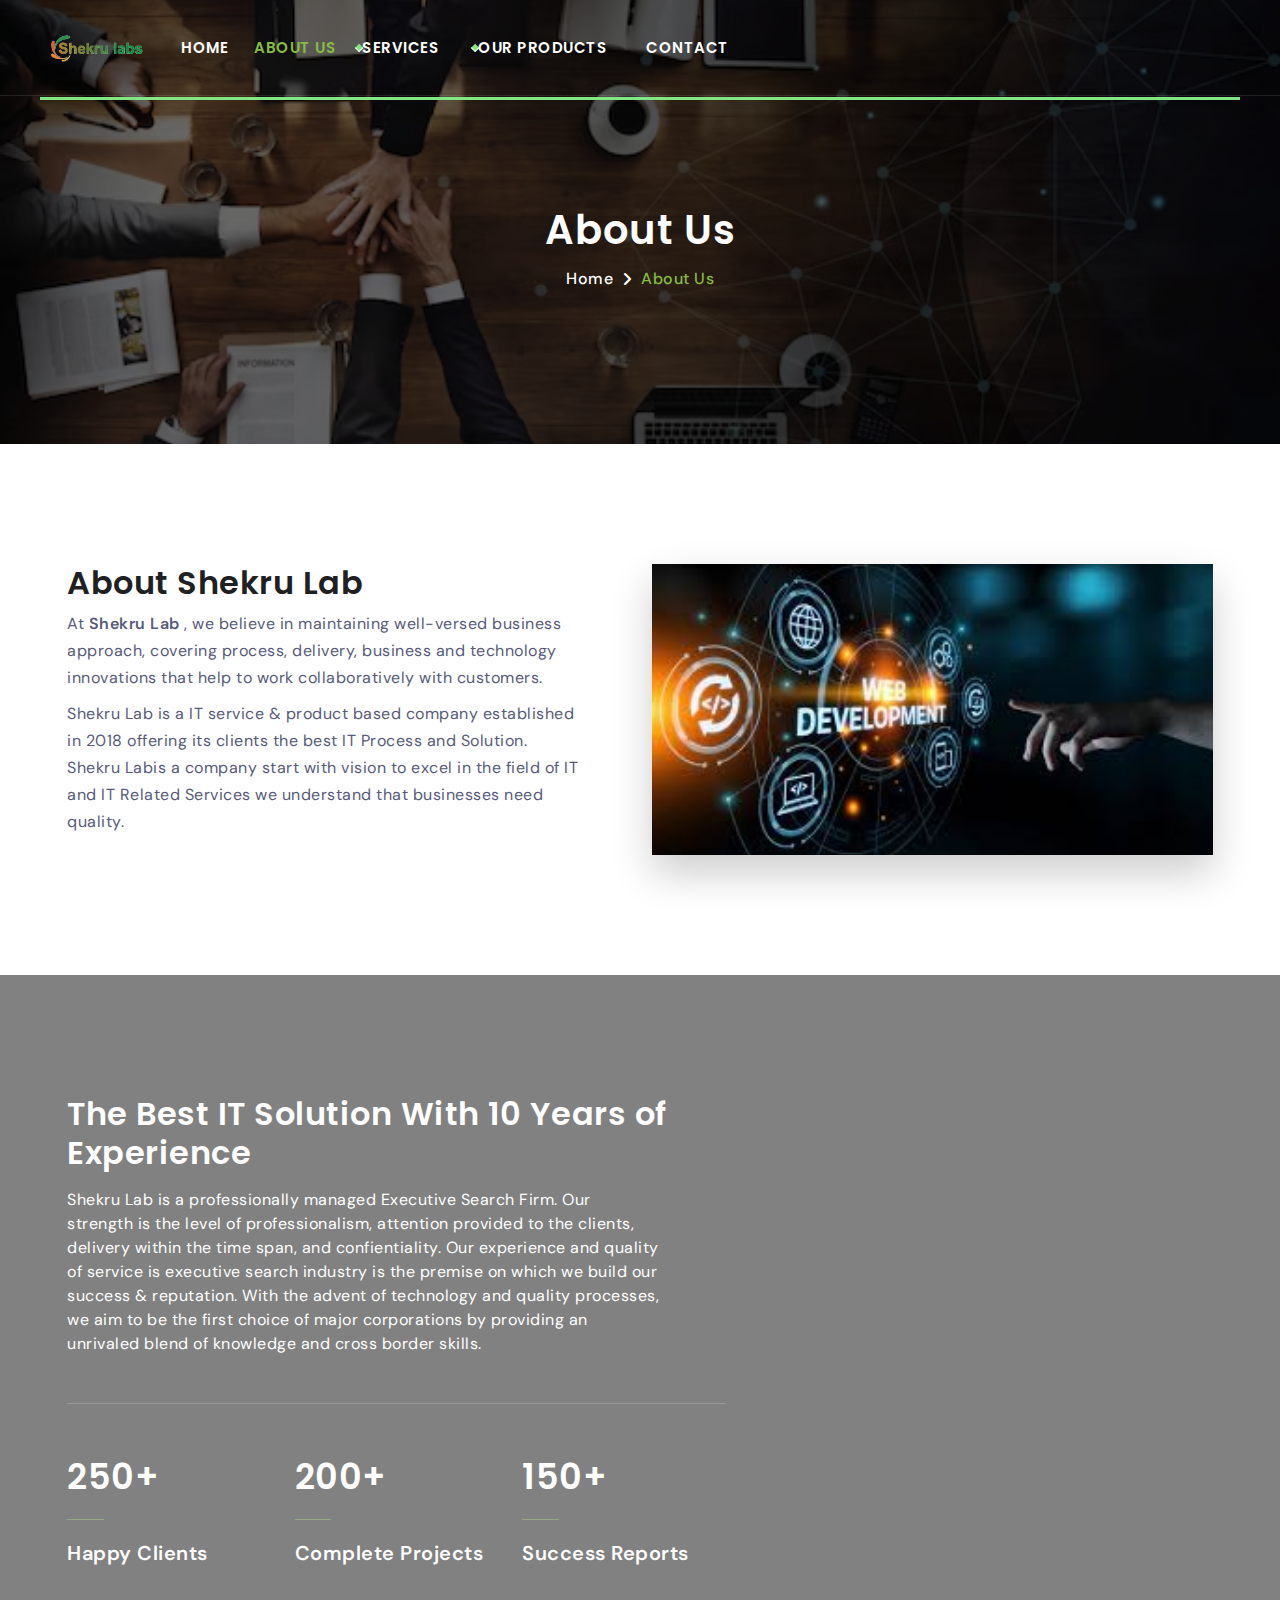
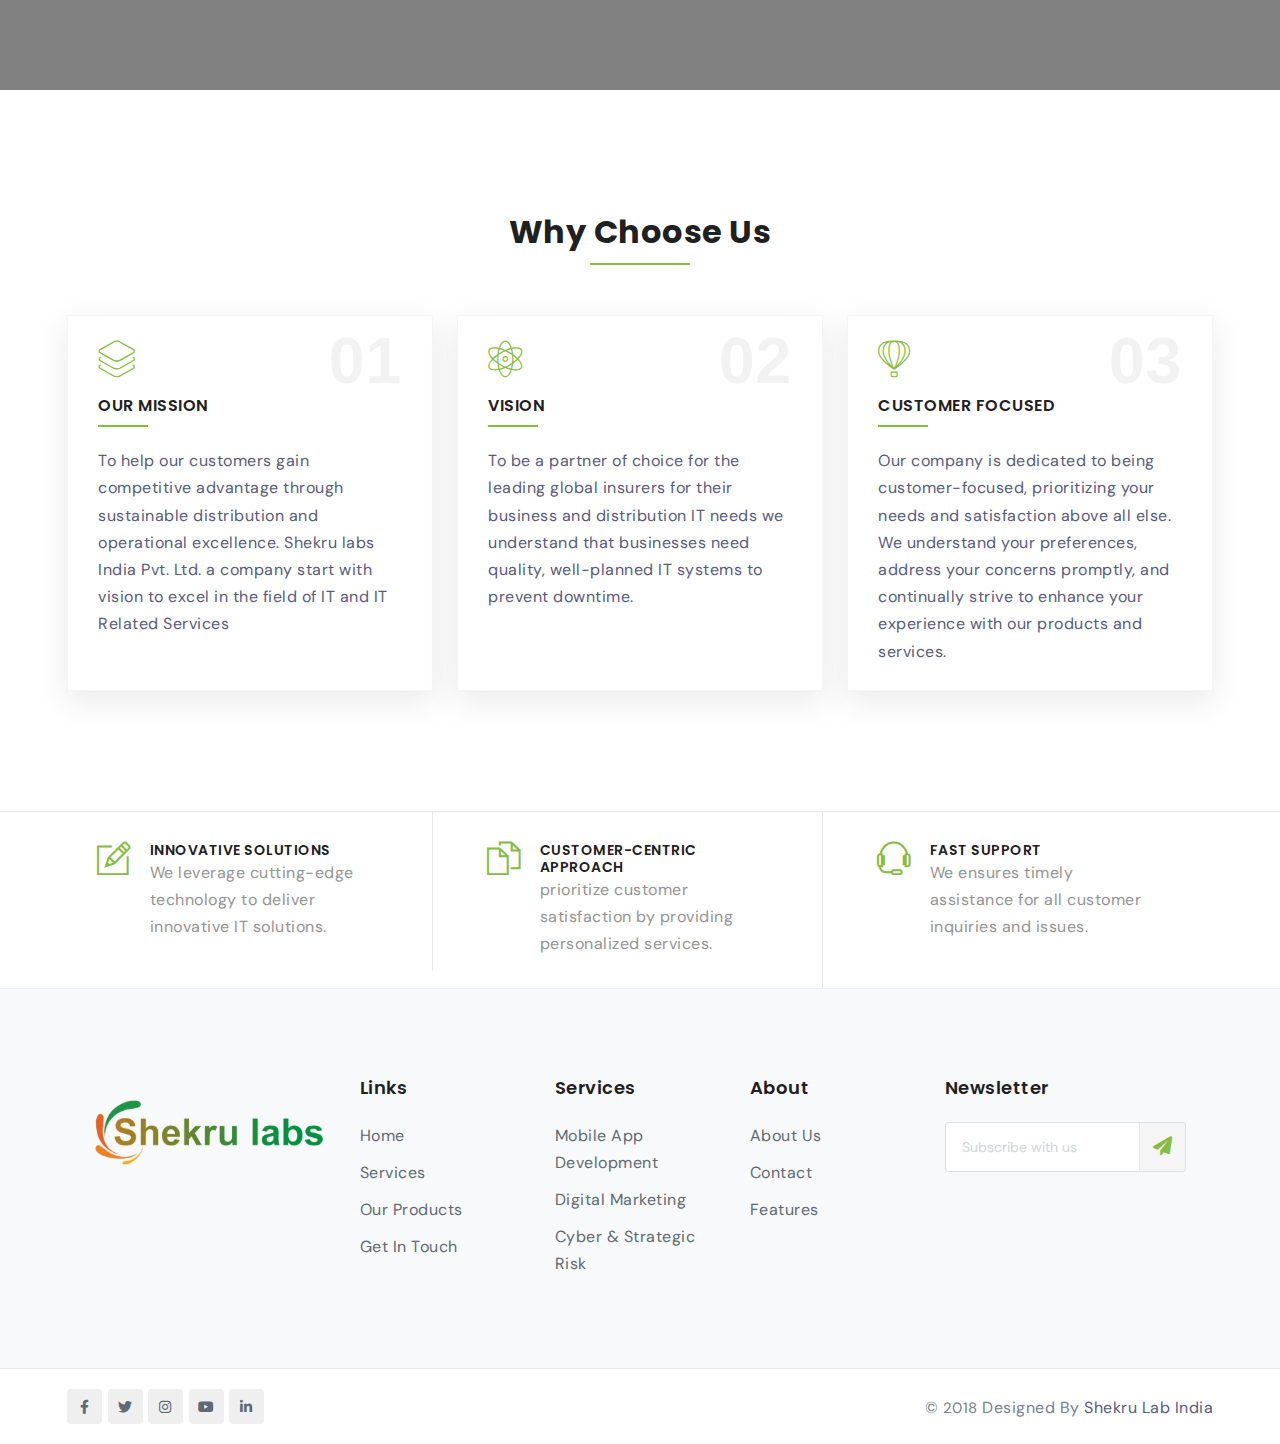
<file: about.html>
<!DOCTYPE html>
<html lang="en">

<head>

    <!-- metas -->
    <meta charset="utf-8">
    <meta http-equiv="X-UA-Compatible" content="IE=edge" />
    <meta name="viewport" content="width=device-width, initial-scale=1.0, maximum-scale=1.0, user-scalable=no">
    
    <!-- title  -->
    <title>About || Shekru Lab India Pvt ltd.</title>

    <!-- favicon -->
    <link rel="shortcut icon" href="img/logos/favicon.png">
    <link rel="apple-touch-icon" href="img/logos/apple-touch-icon-57x57.png">
    <link rel="apple-touch-icon" sizes="72x72" href="img/logos/apple-touch-icon-72x72.png">
    <link rel="apple-touch-icon" sizes="114x114" href="img/logos/apple-touch-icon-114x114.png">

    <!-- plugins -->
    <link rel="stylesheet" href="css/plugins.css">

    <!-- search css -->
    <link rel="stylesheet" href="search/search.css">

    <!-- quform css -->
    <link rel="stylesheet" href="quform/css/base.css">

    <!-- theme core css -->
    <link href="css/styles.css" rel="stylesheet">
    <style>

        .list a:hover{
   
    transition : .4s;
    text-decoration: none;
    transform: scale(1.1);

    
}
.list li a::after, .list .active::after{
    content: "";
    position: absolute;
    background: rgb(130, 230, 130);
    width: 100%;
    height: .2rem;
    left: 0;
    bottom: -5px;
    transform: scaleX(0);
    transform-origin: bottom ;
    transition: transform .2s;

}

.list li a:hover::after, .list .active::after{
      transform: scaleX(1);
      transform-origin: bottom ;
}
    </style>

</head>

<body>

    <!-- PAGE LOADING
    ================================================== -->
    <div id="preloader"></div>

    <!-- MAIN WRAPPER
    ================================================== -->
    <div class="main-wrapper">

        <!-- HEADER
        ================================================== -->
        <header class="header-style1 menu_area-light">

            <div class="navbar-default border-bottom border-color-light-white">

                <!-- start top search -->
                
                <!-- end top search -->
                <div class="container-fluid px-lg-1-6 px-xl-2-5 px-xxl-2-9">
                    <div class="row align-items-center">
                        <div class="col-12">
                            <div class="menu_area alt-font">
                                <nav class="navbar navbar-expand-lg navbar-light p-0">

                                    <div class="navbar-header navbar-header-custom">
                                        <!-- start logo -->
                                        <a href="crizal.websitelayout.net/index.html" class="navbar-brand h-default"><img id="logo" src="img/logos/logo.png" alt="logo"></a>
                                        <!-- end logo -->
                                    </div>

                                    <div class="navbar-toggler"></div>

                                    <!-- menu area -->
                                    <ul class="navbar-nav list" id="nav" style="display: none;">
                                        <li><a href="/crizal.websitelayout.net/index.html">Home</a>
                                               
                                        </li>
                                        <li><a href="about.html">About Us</a>
                                        
                                        </li>
                                        <li class="nodecore"><a href="/services.html">Services</a>
                                            <ul >
                                                <li><a href="#mobile">Mobile App Development</a>
                                                   
                                                </li>
                                                <li><a href="#webApp">Web Application Development</a>
                                                    
                                                </li>
                                                <li><a href="#!">Dynamic Website Development</a>
                                                   
                                                </li>
                                                <li><a href="#ecom">E-Comm Solution</a>
                                                    
                                                </li>
                                                <li><a href="#!">Digital Marketing Solutions</a>
                                                    
                                                </li>
                                                <li><a href="#!">Cyber & Strategic Risk</a>
                                                   
                                                </li>
                                                <li><a href="#!">Cloud Service</a>
                                                    
                                               
                                                
                                            </ul>
                                        </li>
                                        <li><a href="services.html">Our Products</a>
                                            <ul>
                                                <li><a href="#products">School ERP </a></li>
                                                <li><a href="#products">HR Management System</a></li>
                                                <li><a href="#products">E-Comm Application </a></li>
                                            </ul>
                                            
                                        </li>
                                        <li><a href="#contact">Contact</a>
                                            
                                        </li>
                                        
                                    <!-- end menu area -->

                                    <!-- start attribute navigation -->
                                    
                                    <!-- end attribute navigation -->

                                </nav>
                            </div>
                        </div>
                    </div>
                </div>
            </div>

        </header>

        <!-- PAGE TITLE
        ================================================== -->
        <section class="page-title-section2 bg-img cover-background top-position1" data-overlay-dark="6" data-background="img/bg/bg15.jpg">
            <div class="container">

                <div class="row">
                    <div class="col-md-12">
                        <h1>About Us</h1>
                    </div>
                    <div class="col-md-12">
                        <ul class="ps-0">
                            <li><a href="/crizal.websitelayout.net/index.html">Home</a></li>
                            <li><a href="about.html">About Us</a></li>
                        </ul>
                    </div>
                </div>

            </div>
        </section>

        <!-- ABOUT
        ================================================== -->
        <section>
            <div class="container">
                <div class="row">
                    <div class="col-lg-6">
                        <div class="pe-lg-5">

                            <h2 class="font-weight-600">About Shekru Lab</h2>

                            <p class="mb-2">At<span class="font-weight-600"> Shekru Lab</span>
                                , we believe in maintaining well-versed business approach, covering process, delivery, 
                                business and technology innovations that help to work collaboratively with customers. 
                                <p>Shekru Lab is a IT service & product based company established in 2018 offering its clients the best IT Process and Solution. 
                                    Shekru Labis a company start with vision to excel in the field of IT and IT Related Services we understand that businesses need quality.</p>
                        </div>
                    </div>
                    <div class="col-lg-6 d-none d-lg-block">
                        <div class="bg-img cover-background box-shadow-primary h-100" data-overlay-dark="0" data-background="img/content/about-04.jpg">
                        </div>
                    </div>

                </div>
            </div>
        </section>

        <!-- COUNTER
        ================================================== -->
        <section class="parallax" data-overlay-dark="7" data-background="img/bg/bg12.jpg" style="opacity: 0.7;">
            <div class="container">
                <div class="row align-items-center">

                   

                    <div class="col-md-7">

                        <h2 class="text-white font-weight-600 mb-3">The Best IT Solution With 10 Years of Experience</h3>

                        <p class="display-29 text-white lh-base w-90 m-0">Shekru Lab is a professionally managed Executive Search Firm. Our strength is the level of professionalism, attention provided to the clients,
                             delivery within the time span, and confientiality. Our experience and quality of service is executive search industry is the premise on which we build our success & reputation. With the advent of technology and quality processes, 
                            we aim to be the first choice of major corporations by providing an unrivaled blend of knowledge and cross border skills.</p>
                        <div class="separator-line-horrizontal-full bg-white opacity2 my-1-6 my-sm-1-9 my-md-2-9"></div>

                        <div class="row">
                            <div class="col-4">
                                <div class="counter-box text-center text-md-start">

                                    <h4 class="countup text-white d-block">250</h4>
                                    <div class="separator-line-horrizontal-medium-light3 bg-primary my-2 my-lg-3 opacity5 mx-auto mx-md-0"></div>
                                    <p class="lead font-weight-600 text-white m-0">Happy Clients</p>
                                </div>
                            </div>
                            <div class="col-4">
                                <div class="counter-box text-center text-md-start">
                                    <h4 class="countup text-white d-block">200</h4>
                                    <div class="separator-line-horrizontal-medium-light3 bg-primary my-2 my-lg-3 opacity5 mx-auto mx-md-0"></div>
                                    <p class="lead font-weight-600 text-white m-0">Complete Projects</p>
                                </div>
                            </div>
                            <div class="col-4">
                                <div class="counter-box text-center text-md-start">
                                    <h4 class="countup text-white d-block">150</h4>
                                    <div class="separator-line-horrizontal-medium-light3 bg-primary my-2 my-lg-3 opacity5 mx-auto mx-md-0"></div>
                                    <p class="lead font-weight-600 text-white m-0">Success Reports</p>
                                </div>
                            </div>

                        </div>
                    </div>

                </div>
            </div>
        </section>

        <!-- WHAT WE DO
        ================================================== -->
        <section>
            <div class="container">
                <div class="section-heading">
                    <h2>Why Choose Us</h2>
                </div>
                <div class="row feature-boxes-container mt-n1-9">

                    <div class="col-md-6 col-lg-4 mt-1-9 feature-box-04">
                        <div class="feature-box-inner h-100">
                            <i class="icon-layers display-16"></i>
                            <h4 class="h6 mt-2 text-uppercase font-weight-600">Our Mission</h4>
                            <div class="sepratar"></div>
                            <p>To help our customers gain competitive advantage through sustainable distribution and operational excellence.
                                Shekru labs India Pvt. Ltd. a company start with vision to excel in the field of IT and IT Related Services</p>
                        </div>
                    </div>

                    <div class="col-md-6 col-lg-4 mt-1-9 feature-box-04">
                        <div class="feature-box-inner h-100">
                            <i class="icon-genius display-16"></i>
                            <h4 class="h6 mt-2 text-uppercase font-weight-600">Vision</h4>
                            <div class="sepratar"></div>
                            <p> To be a partner of choice for the leading global insurers for their business
                                 and distribution IT needs we understand that businesses need quality, well-planned IT systems to prevent downtime.</p>
                        </div>

                    </div>

                    <div class="col-md-6 col-lg-4 mt-1-9 feature-box-04">
                        <div class="feature-box-inner h-100">
                            <i class="icon-hotairballoon display-16"></i>
                            <h4 class="h6 mt-2 text-uppercase font-weight-600">Customer Focused</h4>
                            <div class="sepratar"></div>
                            <p>Our company is dedicated to being customer-focused, prioritizing your needs and satisfaction above all else. We understand your preferences,
                                 address your concerns promptly, and continually strive to enhance your experience with our products and services.</p>
                        </div>
                    </div>

                </div>

            </div>
        </section>

        <!-- TEAM
        ================================================== -->
       

        <!-- FOOTER
        ================================================== -->
        <footer class="footer-style10">


            <div class="footer-top-bar d-none d-lg-block">
                <div class="container">
                    <div class="row">
                        <div class="col-lg-4">
                            <div class="py-1-6 p-lg-1-9 border-lg-end border-color-light-black borders-bottom border-lg-bottom-0">
                                <span class="d-inline-block display-18 lh-1 text-primary align-top w-40px"><i class="ti-pencil-alt align-top"></i></span>
                                <div class="d-inline-block align-top ps-2 w-75">
                                    <h5 class="m-0 text-uppercase small">INNOVATIVE SOLUTIONS</h5>
                                    <p class="m-0">We leverage cutting-edge technology to deliver innovative IT solutions.</p>
                                </div>
                            </div>
                        </div>
                        <div class="col-lg-4">
                            <div class="py-1-6 p-lg-1-9 border-lg-end border-color-light-black borders-bottom border-lg-bottom-0">
                                <span class="d-inline-block display-18 lh-1 text-primary align-top w-40px"><i class="ti-files align-top"></i></span>
                                <div class="d-inline-block align-top ps-2 w-75">
                                    <h5 class="m-0 text-uppercase small">CUSTOMER-CENTRIC APPROACH</h5>
                                    <p class="m-0">prioritize customer satisfaction by providing personalized services.</p>
                                </div>
                            </div>
                        </div>
                        <div class="col-lg-4">
                            <div class="py-1-6 p-lg-1-9">
                                <span class="d-inline-block display-18 lh-1 text-primary align-top w-40px"><i class="ti-headphone-alt align-top"></i></span>
                                <div class="d-inline-block align-top ps-2 w-75">
                                    <h5 class="m-0 text-uppercase small">FAST SUPPORT</h5>
                                    <p class="m-0">We ensures timely assistance for all customer inquiries and issues.</p>
                                </div>
                            </div>
                        </div>
                    </div>
                </div>
            </div>

            <div class="container">
                <div class="row mt-n1-9">

                    <div class="col-lg-3 mt-1-9">
                        <img src="/img/logos/logo copy 2.png" alt="...">
                    </div>
                    <div class="col-sm-6 col-lg-2 mt-1-9">
                        <h3>Links</h3>
                        <ul class="list-unstyled">
                            <li><a href="/crizal.websitelayout.net/index.html">Home</a></li>
                            <li><a href="services.html">Services</a></li>
                            <li><a href="services.html">Our Products</a></li>
                            <li><a href="contact-2.html">Get In Touch</a></li>
                            
                        </ul>
                    </div>
                    <div class="col-sm-6 col-lg-2 mt-1-9">
                        <h3>Services</h3>
                        <ul class="list-unstyled">
                            <li><a href="services.html">Mobile App Development</a> </li>
                            <li><a href="services.html">Digital Marketing</a> </li>
                            <li><a href="services.html">Cyber & Strategic Risk</a> </li>
                        </ul>
                    </div>
                    <div class="col-sm-6 col-lg-2 mt-1-9">
                        <h3>About</h3>
                        <ul class="list-unstyled">
                            <li><a href="about.html">About Us</a> </li>
                            <li><a href="contact-2.html">Contact</a> </li>
                            <li><a href="services.html">Features</a> </li>
                        </ul>
                    </div>
                    <div class="col-sm-6 col-lg-3 mt-1-9">
                        <h3>Newsletter</h3>
                        <form class="quform newsletter-form w-sm-90 mx-auto mx-lg-0" action="#" method="post" enctype="multipart/form-data" onclick="">

                            <div class="quform-elements">

                                <div class="row">

                                    <!-- Begin Text input element -->
                                    <div class="col-md-12">
                                        <div class="quform-element">
                                            <div class="quform-input">
                                                <input class="form-control" id="email_address" type="text" name="email_address" placeholder="Subscribe with us" />
                                            </div>
                                        </div>
                                    </div>
                                    <!-- End Text input element -->

                                    <!-- Begin Submit button -->
                                    <div class="col-md-12">
                                        <div class="quform-submit-inner">
                                            <button class="btn btn-white text-primary m-0" type="submit"><i class="fas fa-paper-plane"></i></button>
                                        </div>
                                        <div class="quform-loading-wrap"><span class="quform-loading"></span></div>
                                    </div>
                                    <!-- End Submit button -->

                                </div>

                            </div>

                        </form>
                    </div>

                </div>

            </div>

            <div class="footer-bar">
                <div class="container">
                    <div class="row">
                        <div class="col-md-6 text-md-start text-center mb-2 mb-md-0">
                            <div class="social-icons">
                                <ul class="ps-0">
                                    <li><a href="#!"><i class="fab fa-facebook-f"></i></a></li>
                                    <li><a href="#!"><i class="fab fa-twitter"></i></a></li>
                                    <li><a href="#!"><i class="fab fa-instagram"></i></a></li>
                                    <li><a href="#!"><i class="fab fa-youtube"></i></a></li>
                                    <li><a href="#!"><i class="fab fa-linkedin-in"></i></a></li>
                                </ul>
                            </div>
                        </div>
                        <div class="col-md-6 text-md-end text-center">
                            <p>&copy;
                                <span>2018</span> Designed By <a href="/crizal.websitelayout.net/index.html" target="_blank">Shekru Lab India</a></p>
                        </div>
                    </div>
                </div>
            </div>

        </footer>

    </div>

    
   
    <!-- SCROLL TO TOP 
    ================================================== -->
    <a href="#!" class="scroll-to-top"><i class="fas fa-angle-up" aria-hidden="true"></i></a>

    <!-- all js include start -->

    <!-- jQuery -->
    <script src="js/jquery.min.js"></script>

    <!-- popper js -->
    <script src="js/popper.min.js"></script>

    <!-- bootstrap -->
    <script src="js/bootstrap.min.js"></script>

    <!-- core.min.js -->
    <script src="js/core.min.js"></script>

    <!-- search -->
    <script src="search/search.js"></script>

    <!-- custom scripts -->
    <script src="js/main.js"></script>

    <!-- form plugins js -->
    <script src="quform/js/plugins.js"></script>

    <!-- form scripts js -->
    <script src="quform/js/scripts.js"></script>

    <!-- all js include end -->

</body>

</html>
</file>
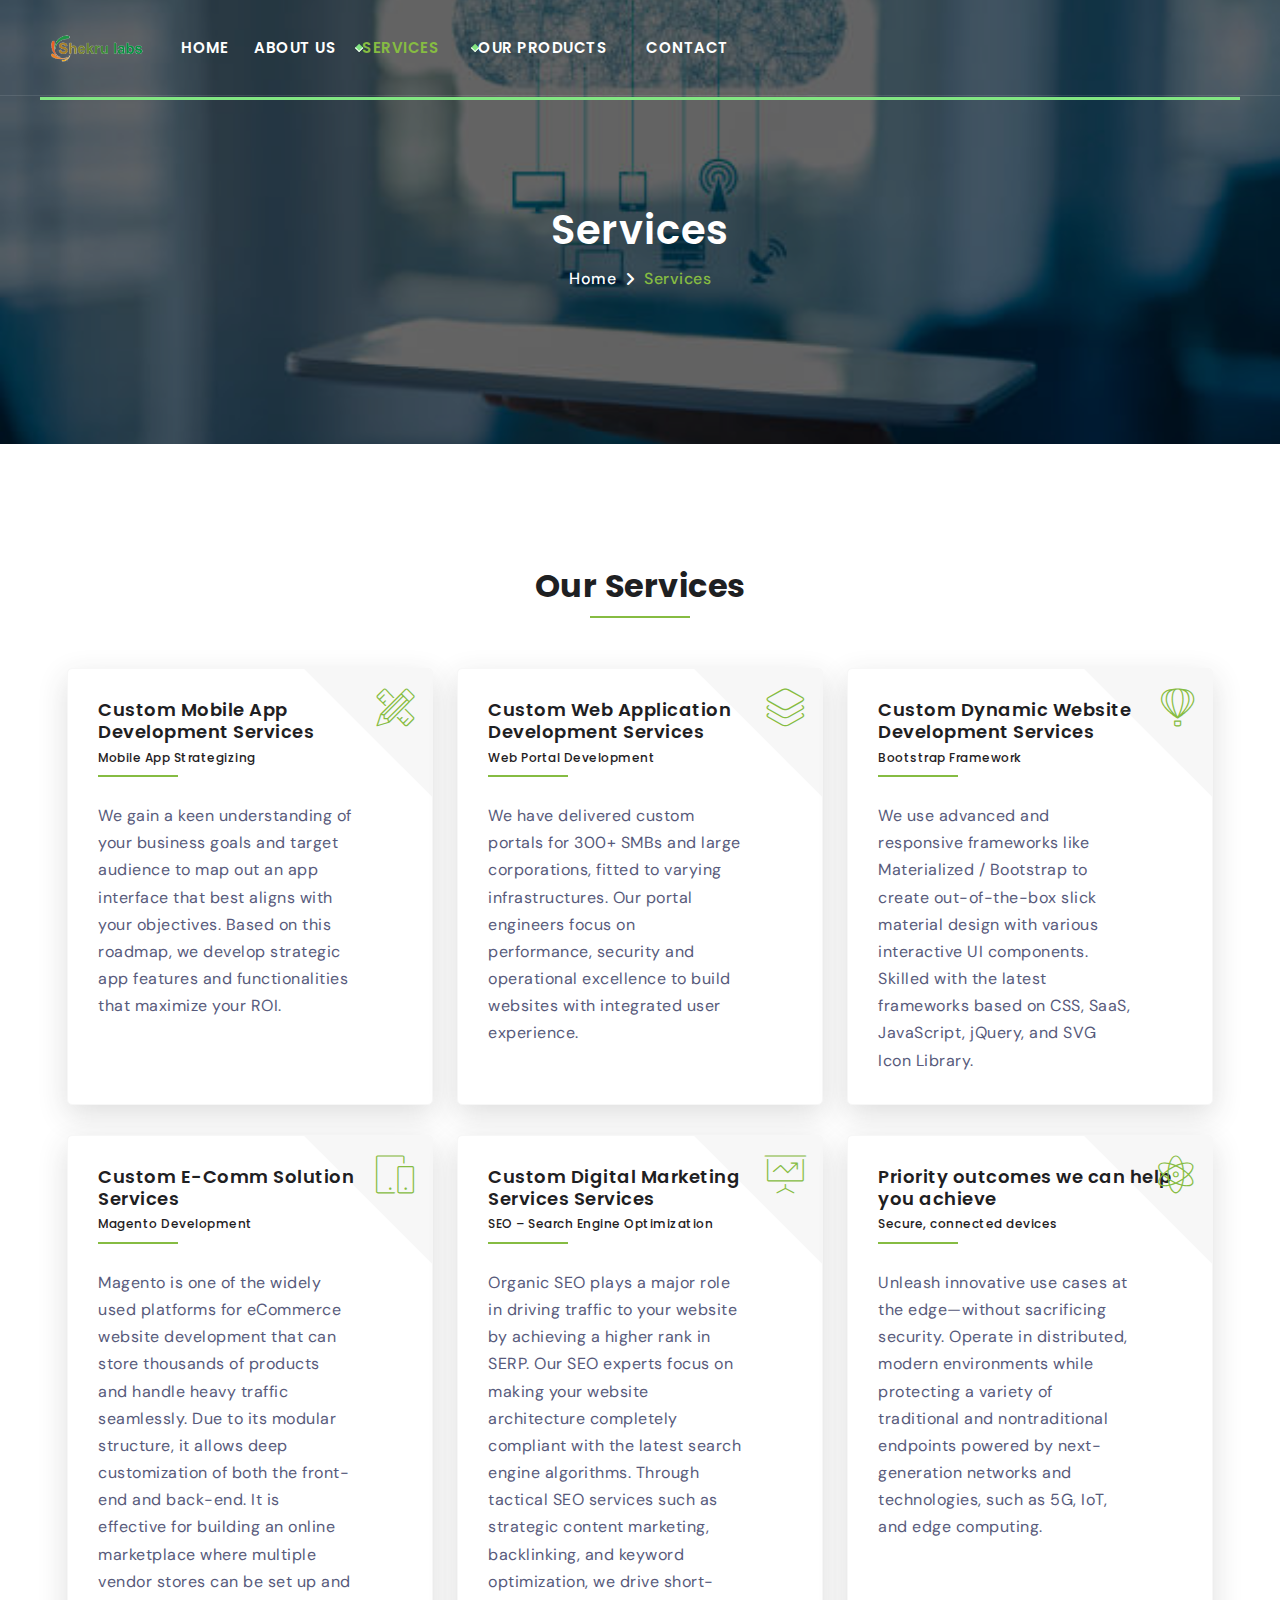
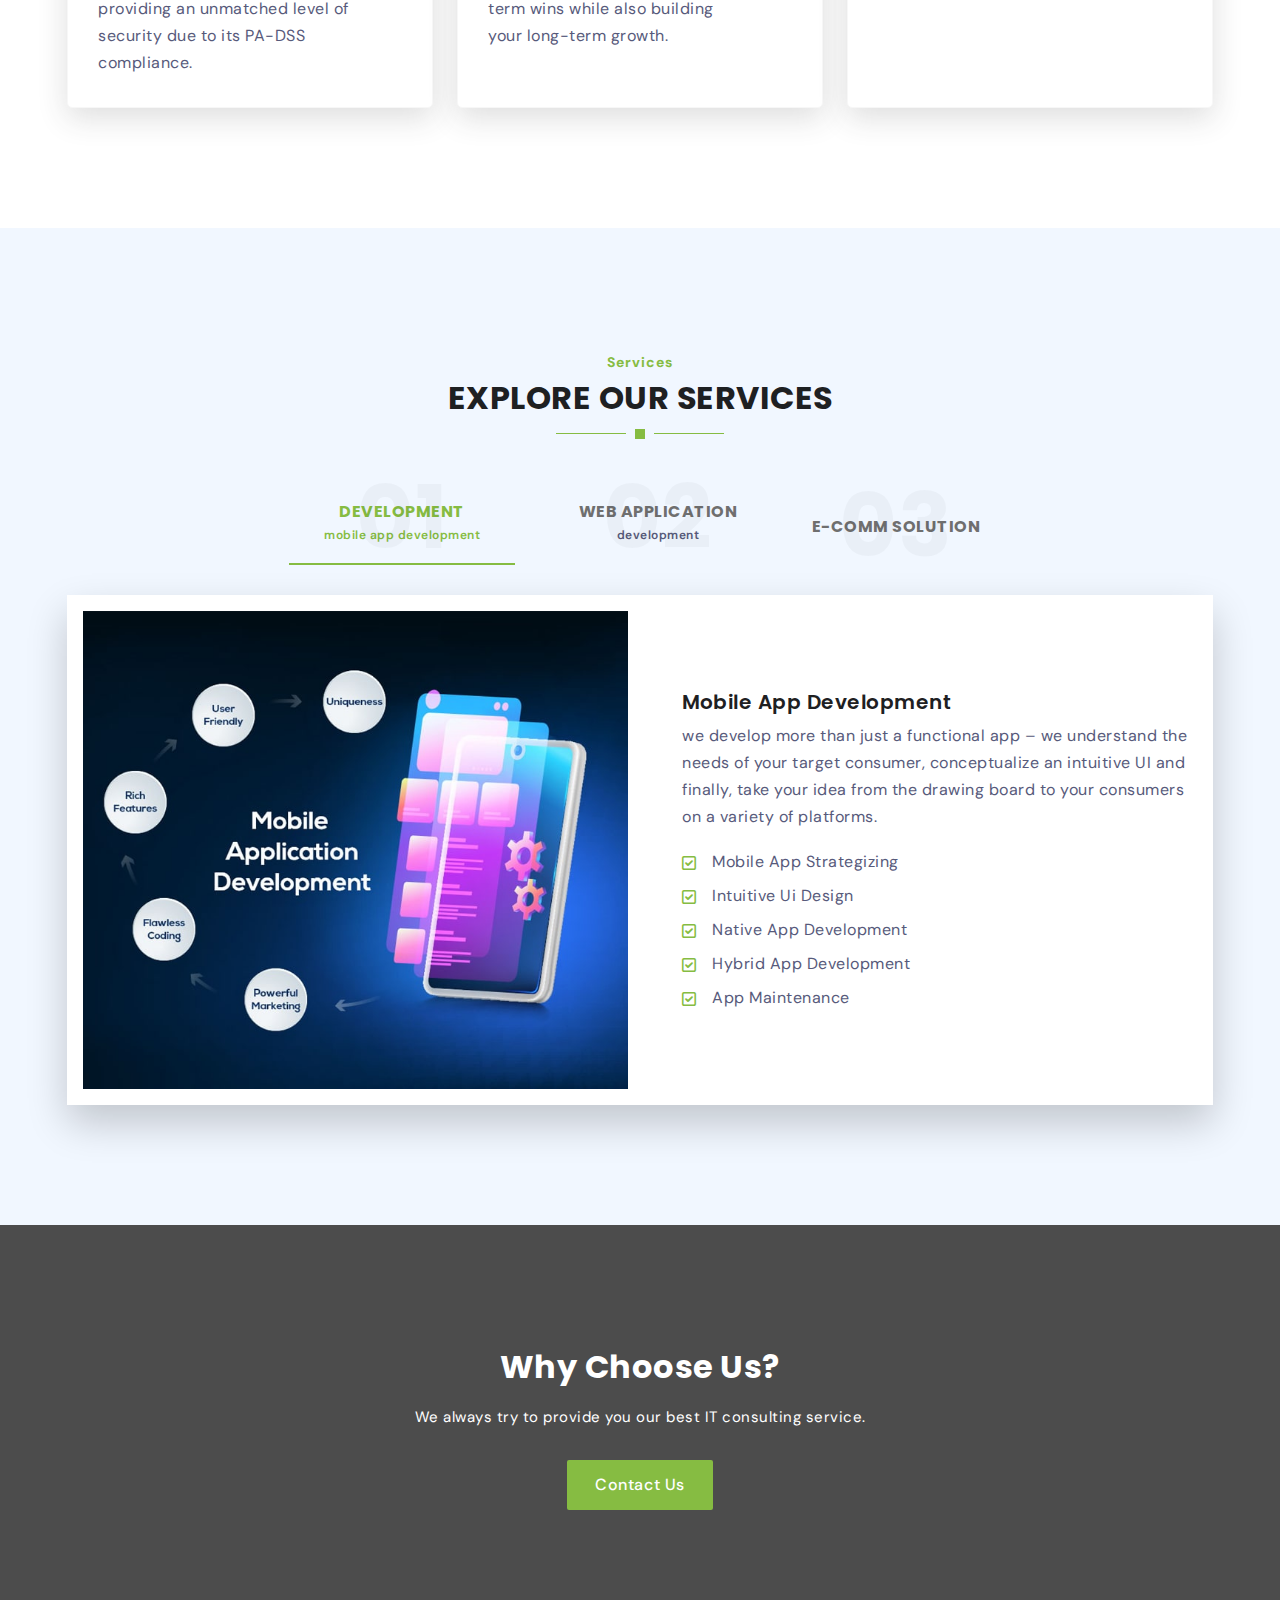
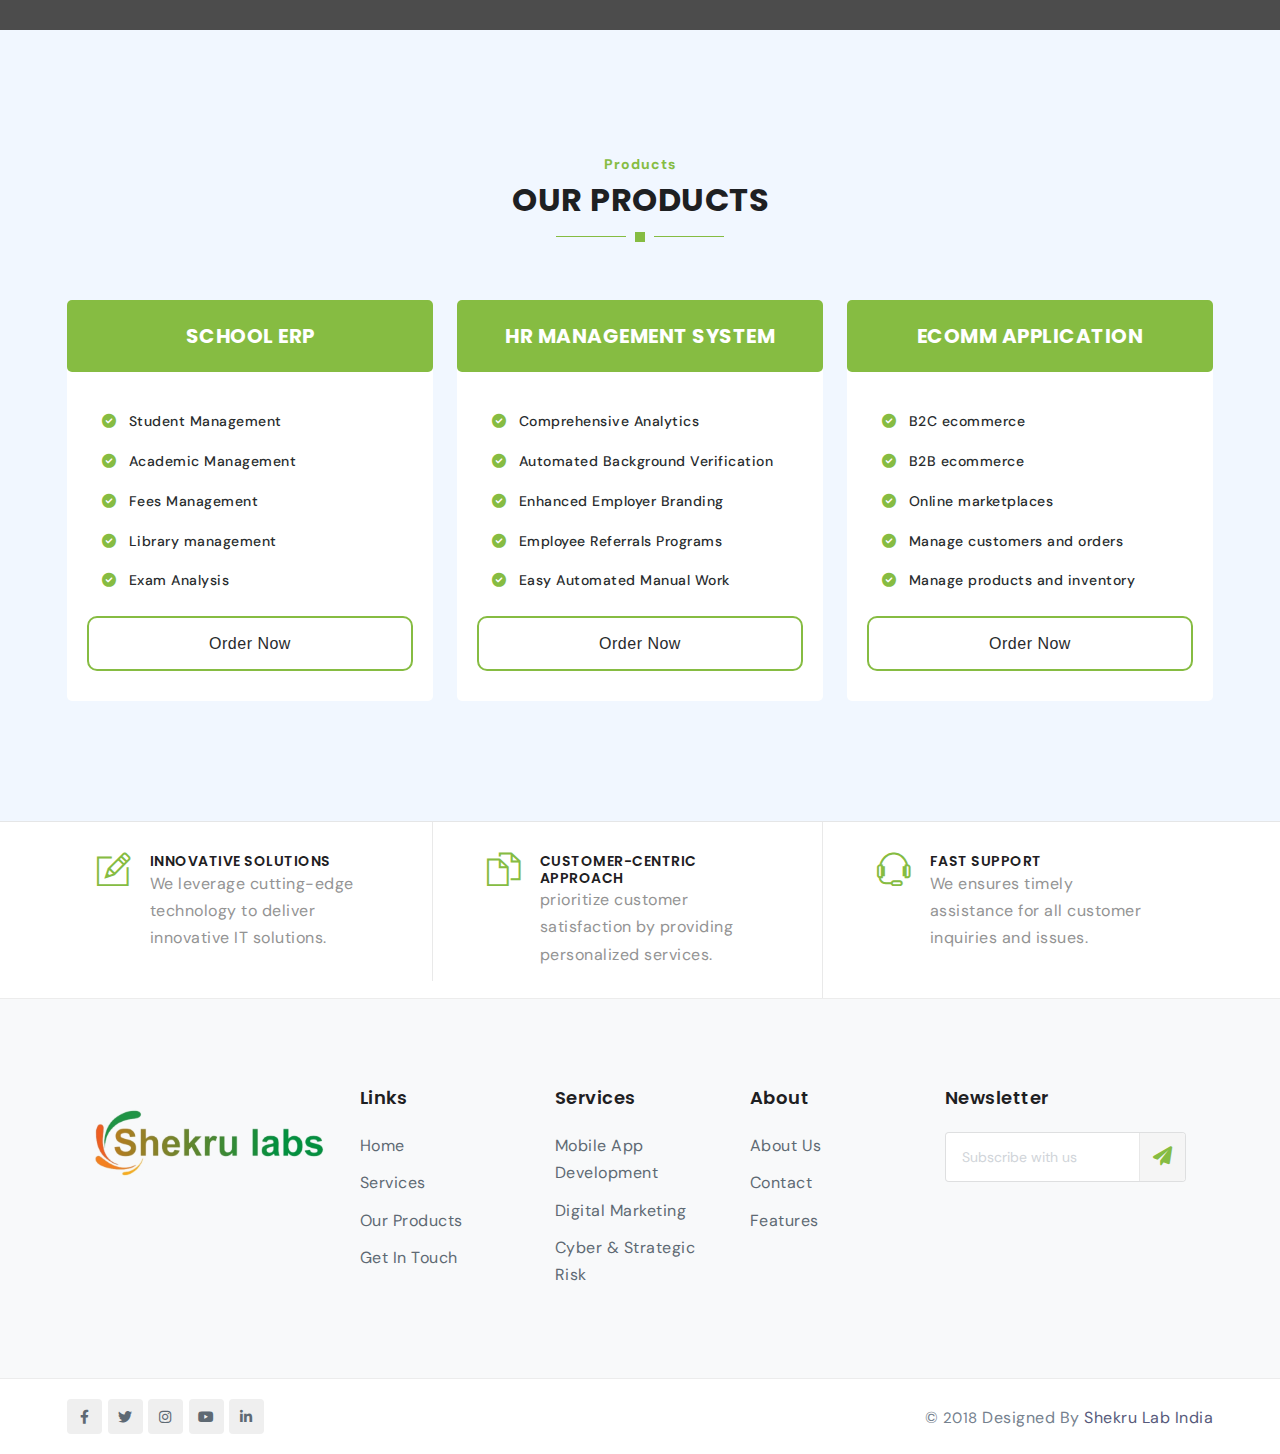
<file: services.html>
<!DOCTYPE html>
<html lang="en">

<head>

    <!-- metas -->
    <meta charset="utf-8">
    <meta name="author" content="Chitrakoot Web" />
    <meta http-equiv="X-UA-Compatible" content="IE=edge" />
    <meta name="viewport" content="width=device-width, initial-scale=1.0, maximum-scale=1.0, user-scalable=no">
    <meta name="keywords" content="Multipurpose Responsive Template + Admin" />
    <meta name="description" content="Crizal - Multipurpose Responsive Template + Admin" />

    <!-- title  -->
    <title>Services || Shekru Lab India Pvt ltd</title>

    <!-- favicon -->
    <link rel="shortcut icon" href="img/logos/favicon.png">
    <link rel="apple-touch-icon" href="img/logos/apple-touch-icon-57x57.png">
    <link rel="apple-touch-icon" sizes="72x72" href="img/logos/apple-touch-icon-72x72.png">
    <link rel="apple-touch-icon" sizes="114x114" href="img/logos/apple-touch-icon-114x114.png">

    <!-- plugins -->
    <link rel="stylesheet" href="css/plugins.css">

    <!-- search css -->
    <link rel="stylesheet" href="search/search.css">

    <!-- quform css -->
    <link rel="stylesheet" href="quform/css/base.css">

    <!-- theme core css -->
    <link href="css/styles.css" rel="stylesheet">
    <style>

        .list a:hover{
    
    transition : .4s;
    text-decoration: none;
    transform: scale(1.1);

    
}
.list li a::after, .list .active::after{
    content: "";
    position: absolute;
    background: rgb(130, 230, 130);
    width: 100%;
    height: .2rem;
    left: 0;
    bottom: -5px;
    transform: scaleX(0);
    transform-origin: bottom ;
    transition: transform .2s;

}

.list li a:hover::after, .list .active::after{
      transform: scaleX(1);
      transform-origin: bottom ;
}
    </style>

</head>

<body>

    <!-- PAGE LOADING
    ================================================== -->
    <div id="preloader"></div>

    <!-- MAIN WRAPPER
    ================================================== -->
    <div class="main-wrapper">

        <!-- HEADER
        ================================================== -->
        <header class="header-style1 menu_area-light">

            <div class="navbar-default border-bottom border-color-light-white">

                <!-- start top search -->
                <div class="top-search bg-primary">
                    <div class="container-fluid px-lg-1-6 px-xl-2-5 px-xxl-2-9">
                        <form class="search-form" action="search.html" method="GET" accept-charset="utf-8">
                            <div class="input-group">
                                <span class="input-group-addon cursor-pointer">
                                    <button class="search-form_submit fas fa-search text-white" type="submit"></button>
                                </span>
                                <input type="text" class="search-form_input form-control" name="s" autocomplete="off" placeholder="Type & hit enter...">
                                <span class="input-group-addon close-search mt-1"><i class="fas fa-times"></i></span>
                            </div>
                        </form>
                    </div>
                </div>
                <!-- end top search -->
                <div class="container-fluid px-lg-1-6 px-xl-2-5 px-xxl-2-9">
                    <div class="row align-items-center">
                        <div class="col-12">
                            <div class="menu_area alt-font">
                                <nav class="navbar navbar-expand-lg navbar-light p-0">

                                    <div class="navbar-header navbar-header-custom">
                                        <!-- start logo -->
                                        <a href="/crizal.websitelayout.net/index.html" class="navbar-brand h-default"><img id="logo" src="img/logos/logo-inner.png" alt="logo"></a>
                                        <!-- end logo -->
                                    </div>

                                    <div class="navbar-toggler"></div>

                                    <!-- menu area -->
                                    <ul class="navbar-nav list" id="nav" style="display: none;">
                                        <li><a href="/crizal.websitelayout.net/index.html">Home</a>
                                               
                                        </li>
                                        <li><a href="about.html">About Us</a>
                                        
                                        </li>
                                        <li class="nodecore"><a href="services.html">Services</a>
                                            <ul >
                                                <li><a href="#mobile">Mobile App Development</a>
                                                   
                                                </li>
                                                <li><a href="#webApp">Web Application Development</a>
                                                    
                                                </li>
                                                <li><a href="#!">Dynamic Website Development</a>
                                                   
                                                </li>
                                                <li><a href="#ecom">E-Comm Solution</a>
                                                    
                                                </li>
                                                <li><a href="#!">Digital Marketing Solutions</a>
                                                    
                                                </li>
                                                <li><a href="#!">Cyber & Strategic Risk</a>
                                                   
                                                </li>
                                                <li><a href="#!">Cloud Service</a>
                                                    
                                               
                                                
                                            </ul>
                                        </li>
                                        <li><a href="#products">Our Products</a>
                                            <ul>
                                                <li><a href="#products">School ERP </a></li>
                                                <li><a href="#products">HR Management System</a></li>
                                                <li><a href="#products">E-Comm Application </a></li>
                                            </ul>
                                            
                                        </li>
                                        <li><a href="contact-2.html">Contact</a>
                                            
                                        </li>
                  
                                    <!-- end menu area -->

                                    <!-- start attribute navigation -->
                                    
                                    <!-- end attribute navigation -->

                                </nav>
                            </div>
                        </div>
                    </div>
                </div>
            </div>

        </header>

        <!-- PAGE TITLE
        ================================================== -->
        <section class="page-title-section2 bg-img cover-background top-position1" data-overlay-dark="6" data-background="services.png">
            <div class="container">

                <div class="row">
                    <div class="col-md-12">
                        <h1>Services</h1>
                    </div>
                    <div class="col-md-12">
                        <ul class="ps-0">
                            <li><a href="/crizal.websitelayout.net/index.html">Home</a></li>
                            <li><a href="services.html">Services</a></li>
                        </ul>
                    </div>
                </div>

            </div>
        </section>

        <!-- SERVICES
        ================================================== -->
        <section>
            <div class="container">

                <div class="section-heading">
                    <h2>Our Services</h2>
                </div>

                <div class="row mt-n1-9">
                    <div class="col-md-6 col-lg-4 mt-1-9">
                        <div class="service-block4 h-100">
                            <div class="service-icon">
                                <i class="icon-tools"></i>
                            </div>
                            <div class="service-desc">
                                <h4>Custom Mobile App Development Services</h4>
                                <h5>Mobile App Strategizing</h5>
                                <p>We gain a keen understanding of your business goals and target audience to map out an app interface that best aligns with your objectives. Based on this roadmap, we develop strategic app features and functionalities that maximize your ROI.</p>
                            </div>

                        </div>
                    </div>
                    <div class="col-md-6 col-lg-4 mt-1-9">
                        <div class="service-block4 h-100">
                            <div class="service-icon">
                                <i class="icon-layers"></i>
                            </div>
                            <div class="service-desc">
                                <h4>Custom Web Application Development Services</h4>
                                <h5>Web Portal Development</h5>
                                <p>We have delivered custom portals for 300+ SMBs and large corporations, fitted to varying infrastructures. Our portal engineers focus on performance, security and operational excellence to build websites with integrated user experience.</p>
                            </div>

                        </div>
                    </div>
                    <div class="col-md-6 col-lg-4 mt-1-9">
                        <div class="service-block4 h-100">
                            <div class="service-icon">
                                <i class="icon-hotairballoon"></i>
                            </div>
                            <div class="service-desc">
                                <h4>Custom Dynamic Website Development Services</h4>
                                <h5>Bootstrap Framework</h5>
                                <p>We use advanced and responsive frameworks like Materialized / Bootstrap to create out-of-the-box slick material design with various interactive UI components. Skilled with the latest frameworks based on CSS, SaaS, JavaScript, jQuery, and SVG Icon Library.</p>
                            </div>
                        </div>
                    </div>
                    <div class="col-md-6 col-lg-4 mt-1-9">
                        <div class="service-block4 h-100">
                            <div class="service-icon">
                                <i class="icon-mobile"></i>
                            </div>
                            <div class="service-desc">
                                <h4>Custom E-Comm Solution Services</h4>
                                <h5>Magento Development</h5>
                                <p>Magento is one of the widely used platforms for eCommerce website development that can store thousands of products and handle heavy traffic seamlessly. Due to its modular structure, it allows deep customization of both the front-end and back-end. It is effective for building an online marketplace where multiple vendor stores can be set up and providing an unmatched level of security due to its PA-DSS compliance.</p>
                            </div>
                        </div>
                    </div>
                    <div class="col-md-6 col-lg-4 mt-1-9">
                        <div class="service-block4 h-100">
                            <div class="service-icon">
                                <i class="icon-presentation"></i>
                            </div>
                            <div class="service-desc">
                                <h4>Custom Digital Marketing Services Services</h4>
                                <h5>SEO – Search Engine Optimization</h5>
                                <p>Organic SEO plays a major role in driving traffic to your website by achieving a higher rank in SERP.
                                     Our SEO experts focus on making your website architecture completely compliant with the latest search engine algorithms. 
                                     Through tactical SEO services such as strategic content marketing, backlinking, and keyword optimization, we drive short-term wins while also building your long-term growth.</p>
                            </div>
                        </div>
                    </div>
                    <div class="col-md-6 col-lg-4 mt-1-9">
                        <div class="service-block4 h-100">
                            <div class="service-icon">
                                <i class="icon-genius"></i>
                            </div>
                            <div class="service-desc">
                                <h4>Priority outcomes we can help you achieve</h4>
                                <h5>Secure, connected devices</h5>
                                <p>Unleash innovative use cases at the edge—without sacrificing security. Operate in distributed, modern environments while protecting a variety of traditional and nontraditional endpoints powered by next-generation networks and technologies, such as 5G, IoT, and edge computing.</p>
                            </div>
                        </div>
                    </div>
                </div>
            </div>
        </section>

        <!-- TAB
        ================================================== -->
        <section class="bg-light-gray" id="services">
            <div class="container">

                <div class="section-heading title-style5">
                    <span>Services</span>
                    <h2 class="text-uppercase font-weight-600">Explore Our Services</h2>
                    <div class="square">
                        <span class="separator-left bg-primary"></span>
                        <span class="separator-right bg-primary"></span>
                    </div>
                </div>

                <div class="row">

                    <div class="col-12">
                        <div class="horizontaltab tab-style4">
                            <ul class="resp-tabs-list hor_1">
                                <li class="ms-4"><span class="count display-5 display-md-2 alt-font font-weight-700">01</span>
                                    <div class="tab-box">
                                        <h6>Development</h6><span>Mobile App Development</span></div>
                                </li>
                                <li class="ms-4"><span class="count display-5 display-md-2 alt-font font-weight-700">02</span>
                                    <div class="tab-box">
                                        <h6>Web Application</h6><span>Development</span></div>
                                </li>
                                <li><span class="count display-5 display-md-2 alt-font font-weight-700">03</span>
                                    <div class="tab-box">
                                        <h6>E-Comm Solution</h6></div>
                                </li>
                            </ul>
                            <div class="resp-tabs-container box-shadow-large bg-white hor_1">
                                <div id="mobile">

                                    <div class="bg-white box-shadow-primary p-3">
                                        <div class="row align-items-center">
                                            <div class="col-lg-6 mb-4 mb-lg-0 text-center text-lg-start">
                                                <img src="img/content/content-01.jpg" alt="...">
                                            </div>
                                            <div class="col-lg-6">
                                                <div class="ps-lg-1-9">
                                                    <h3 class="h5">Mobile App Development</h3>
                                                    <p>we develop more than just a functional app – we understand the needs of your target consumer, 
                                                        conceptualize an intuitive UI and finally, take your idea from the drawing board to your consumers on a variety of platforms.</p>

                                                    <ul class="list-style-16">
                                                        <li>Mobile App Strategizing</li>
                                                        <li>Intuitive Ui Design</li>
                                                        <li>Native App Development</li>
                                                        <li>Hybrid App Development</li>
                                                        <li>App Maintenance</li>
                                                    </ul>

                                                </div>

                                            </div>
                                        </div>
                                    </div>

                                </div>
                                <div id="webApp">

                                    <div class="bg-white box-shadow-primary p-3">
                                        <div class="row align-items-center">
                                            <div class="col-lg-6 order-lg-1 order-2">
                                                <div class="pe-1-9">
                                                    <h3 class="h5">Web Application Development</h3>
                                                    <p>However, this is not about us, it’s about what we can do for you. To enjoy a competitive advantage, 
                                                        businesses need to evolve and innovate and this needs a thought partner that understands your business.</p>

                                                    <ul class="list-style-16">
                                                        <li>Web Portal Development</li>
                                                        <li>End-to-end Custom Web Application</li>
                                                        <li>Cross-platform Apps</li>
                                                        <li>Progressive Web Applications (PWA) </li>
                                                        <li>App Maintenance</li>
                                                        <li>App Security</li>
                                                        
                                                    </ul>
                                                </div>

                                            </div>
                                            <div class="col-lg-6 order-lg-2 order-1 text-center text-lg-start mb-4 mb-lg-0">
                                                <img src="img/content/content-02.jpg" alt="...">
                                            </div>
                                        </div>
                                    </div>

                                </div>
                                <div id="ecom">

                                    <div class="bg-white box-shadow-primary p-3">
                                        <div class="row align-items-center">
                                            <div class="col-lg-6 mb-4 mb-lg-0 text-center text-lg-start">
                                                <img src="img/content/content-03.jpg" alt="...">
                                            </div>
                                            <div class="col-lg-6">
                                                <div class="ps-lg-1-9">
                                                    <h3 class="h5">E-Comm Solution</h3>
                                                    <p>Are you planning to expand your business by reaching out to your customers online? 
                                                        An eCommerce website would be the best option to enhance your customer base and increase your sales.</p>

                                                    <ul class="list-style-16">
                                                        <li>Magento Development</li>
                                                        <li>Opencart Development</li>
                                                        <li>Prestashop Development</li>
                                                        <li>Wordpress Development </li>
                                                        <li>Custom Development</li>
                                                    </ul>

                                                </div>

                                            </div>
                                        </div>
                                    </div>

                                </div>
                            </div>
                        </div>
                    </div>
                </div>

            </div>
        </section>

        <!-- ADVICE
        ================================================== -->
        <section class="parallax" data-overlay-dark="7" data-background="bg2.jpg">
            <div class="container text-center">
                <div class="section-heading title-style5 half white">
                    <h2>Why Choose Us?</h2>
                    <p>We always try to provide you our best IT consulting service.</p>
                </div>
                <a href="contact-2.html" class="butn primary white-hover"><span>Contact Us</span></a>
            </div>
        </section>

        <!-- PRICING
        ================================================== -->
        <section class="bg-light-gray " >
            <div class="container">

                <div class="section-heading title-style5">
                    <span>Products</span>
                    <h2 class="text-uppercase font-weight-600">Our Products</h2>
                    <div class="square">
                        <span class="separator-left bg-primary"></span>
                        <span class="separator-right bg-primary"></span>
                    </div>
                </div>

                <div class="row mt-n1-9" id="products">
                    <div class="col-md-6 col-lg-4 mt-1-9">
                        <div class="price-table-style3">
                            <div class="price-table-header">
                                <div class="title-item mb-1-9 py-4 bg-primary border-radius-5">
                                    <h5 id="erp">School ERP</h5>
                                </div>
                                

                            </div>
                            <div class="price-table-content">
                                <ul>
                                    <li>Student Management</li>
                                    <li>Academic Management</li>
                                    <li>Fees Management</li>
                                    <li>Library management</li>
                                    <li>Exam Analysis</li>
                                </ul>
                                <div class="text-center"><a href="#!">Order Now</a></div>
                            </div>
                        </div>
                    </div>
                    <div class="col-md-6 col-lg-4 mt-1-9">
                        <div class="price-table-style3">
                            <div class="price-table-header">
                                <div class="title-item mb-1-9 py-4 bg-primary border-radius-5">
                                    <h5 id="hr">HR Management System</h5>
                                </div>
                                

                            </div>
                            <div class="price-table-content">
                                <ul>
                                    <li>Comprehensive Analytics</li>
                                    <li>Automated Background Verification</li>
                                    <li>Enhanced Employer Branding</li>
                                    <li>Employee Referrals Programs</li>
                                    <li>Easy Automated Manual Work</li>
                                </ul>
                                <div class="text-center"><a href="#!">Order Now</a></div>
                            </div>
                        </div>
                    </div>
                    <div class="col-md-6 col-lg-4 mt-1-9">
                        <div class="price-table-style3">
                            <div class="price-table-header">
                                <div class="title-item mb-1-9 py-4 bg-primary border-radius-5">
                                    <h5 id="app">Ecomm Application</h5>
                                </div>
                                
                            </div>
                            <div class="price-table-content">
                                <ul>
                                    <li>B2C ecommerce</li>
                                    <li>B2B ecommerce</li>
                                    <li>Online marketplaces</li>
                                    <li>Manage customers and orders</li>
                                    <li>Manage products and inventory</li>
                                </ul>
                                <div class="text-center"><a href="#!">Order Now</a></div>
                            </div>
                        </div>
                    </div>
                </div>
            </div>
        </section>

        <!-- FOOTER
        ================================================== -->
        <footer class="footer-style10">

            <div class="footer-top-bar d-none d-lg-block">
                <div class="container">
                    <div class="row">
                        <div class="col-lg-4">
                            <div class="py-1-6 p-lg-1-9 border-lg-end border-color-light-black borders-bottom border-lg-bottom-0">
                                <span class="d-inline-block display-18 lh-1 text-primary align-top w-40px"><i class="ti-pencil-alt align-top"></i></span>
                                <div class="d-inline-block align-top ps-2 w-75">
                                    <h5 class="m-0 text-uppercase small">INNOVATIVE SOLUTIONS</h5>
                                    <p class="m-0">We leverage cutting-edge technology to deliver innovative IT solutions.</p>
                                </div>
                            </div>
                        </div>
                        <div class="col-lg-4">
                            <div class="py-1-6 p-lg-1-9 border-lg-end border-color-light-black borders-bottom border-lg-bottom-0">
                                <span class="d-inline-block display-18 lh-1 text-primary align-top w-40px"><i class="ti-files align-top"></i></span>
                                <div class="d-inline-block align-top ps-2 w-75">
                                    <h5 class="m-0 text-uppercase small">CUSTOMER-CENTRIC APPROACH</h5>
                                    <p class="m-0">prioritize customer satisfaction by providing personalized services.</p>
                                </div>
                            </div>
                        </div>
                        <div class="col-lg-4">
                            <div class="py-1-6 p-lg-1-9">
                                <span class="d-inline-block display-18 lh-1 text-primary align-top w-40px"><i class="ti-headphone-alt align-top"></i></span>
                                <div class="d-inline-block align-top ps-2 w-75">
                                    <h5 class="m-0 text-uppercase small">FAST SUPPORT</h5>
                                    <p class="m-0">We ensures timely assistance for all customer inquiries and issues.</p>
                                </div>
                            </div>
                        </div>
                    </div>
                </div>
            </div>

            <div class="container">
                <div class="row mt-n1-9">

                    <div class="col-lg-3 mt-1-9">
                        <img src="/img/logos/logo copy 2.png" alt="...">
                    </div>
                    <div class="col-sm-6 col-lg-2 mt-1-9">
                        <h3>Links</h3>
                        <ul class="list-unstyled">
                            <li><a href="/crizal.websitelayout.net/index.html">Home</a></li>
                            <li><a href="services.html">Services</a></li>
                            <li><a href="services.html">Our Products</a></li>
                            <li><a href="contact-2.html">Get In Touch</a></li>
                            
                        </ul>
                    </div>
                    <div class="col-sm-6 col-lg-2 mt-1-9">
                        <h3>Services</h3>
                        <ul class="list-unstyled">
                            <li><a href="services.html">Mobile App Development</a> </li>
                            <li><a href="services.html">Digital Marketing</a> </li>
                            <li><a href="services.html">Cyber & Strategic Risk</a> </li>
                        </ul>
                    </div>
                    <div class="col-sm-6 col-lg-2 mt-1-9">
                        <h3>About</h3>
                        <ul class="list-unstyled">
                            <li><a href="about.html">About Us</a> </li>
                            <li><a href="contact-2.html">Contact</a> </li>
                            <li><a href="services.html">Features</a> </li>
                        </ul>
                    </div>
                    <div class="col-sm-6 col-lg-3 mt-1-9">
                        <h3>Newsletter</h3>
                        <form class="quform newsletter-form w-sm-90 mx-auto mx-lg-0" action="#" method="post" enctype="multipart/form-data" onclick="">

                            <div class="quform-elements">

                                <div class="row">

                                    <!-- Begin Text input element -->
                                    <div class="col-md-12">
                                        <div class="quform-element">
                                            <div class="quform-input">
                                                <input class="form-control" id="email_address" type="text" name="email_address" placeholder="Subscribe with us" />
                                            </div>
                                        </div>
                                    </div>
                                    <!-- End Text input element -->

                                    <!-- Begin Submit button -->
                                    <div class="col-md-12">
                                        <div class="quform-submit-inner">
                                            <button class="btn btn-white text-primary m-0" type="submit"><i class="fas fa-paper-plane"></i></button>
                                        </div>
                                        <div class="quform-loading-wrap"><span class="quform-loading"></span></div>
                                    </div>
                                    <!-- End Submit button -->

                                </div>

                            </div>

                        </form>
                    </div>

                </div>

            </div>

            <div class="footer-bar">
                <div class="container">
                    <div class="row">
                        <div class="col-md-6 text-md-start text-center mb-2 mb-md-0">
                            <div class="social-icons">
                                <ul class="ps-0">
                                    <li><a href="#!"><i class="fab fa-facebook-f"></i></a></li>
                                    <li><a href="#!"><i class="fab fa-twitter"></i></a></li>
                                    <li><a href="#!"><i class="fab fa-instagram"></i></a></li>
                                    <li><a href="#!"><i class="fab fa-youtube"></i></a></li>
                                    <li><a href="#!"><i class="fab fa-linkedin-in"></i></a></li>
                                </ul>
                            </div>
                        </div>
                        <div class="col-md-6 text-md-end text-center">
                            <p>&copy;
                                <span>2018</span> Designed By <a href="/crizal.websitelayout.net/index.html" target="_blank">Shekru Lab India</a></p>
                        </div>
                    </div>
                </div>
            </div>

        </footer>

    </div>

    <!-- BUY TEMPLATE
    ================================================== -->
    

    <!-- SCROLL TO TOP
    ================================================== -->
    <a href="#!" class="scroll-to-top"><i class="fas fa-angle-up" aria-hidden="true"></i></a>

    <!-- all js include start -->

    <!-- jQuery -->
    <script src="js/jquery.min.js"></script>

    <!-- popper js -->
    <script src="js/popper.min.js"></script>

    <!-- bootstrap -->
    <script src="js/bootstrap.min.js"></script>

    <!-- core.min.js -->
    <script src="js/core.min.js"></script>

    <!-- search -->
    <script src="search/search.js"></script>

    <!-- custom scripts -->
    <script src="js/main.js"></script>

    <!-- form plugins js -->
    <script src="quform/js/plugins.js"></script>

    <!-- form scripts js -->
    <script src="quform/js/scripts.js"></script>

    <!-- all js include end -->

</body>

</html>
</file>
<file: search/search.css>
.search-form_label{width:100%;display:block;padding:10px 50px 10px 10px;background:trancparent;border:1px solid #c9c9c9}.search-form_input{outline:none;background-color:transparent;border:none;-webkit-appearance:none;border-radius:0;vertical-align:baseline;box-shadow:none;color:#000;display:block;width:100%;font-size:16px;line-height:16px;height:37px}.search-form+*{margin-top:25px}.search-form.on{display:block}.search-form_submit{background:none;border:none;cursor:pointer;margin-top:12px;line-height:normal;font-size:16px}.search-frame,.search-frame body{width:100%;height:auto;background:transparent}.search-frame,.search-frame body,.search-frame h1,.search-frame h2,.search-frame h3,.search-frame h4,.search-frame h5,.search-frame h6,.search-frame p,.search-frame em{margin:0;padding:0;border:0;font-size:100%;vertical-align:top}.search-frame img{max-width:100%;height:auto}.search-frame a{color:inherit;text-decoration:none;-moz-transition:0.3s all ease;-webkit-transition:0.3s all ease;-o-transition:0.3s all ease;transition:0.3s all ease}.search-frame a:active{background:transparent}.search-frame a:focus{outline:none}.search-frame h4{font-size:20px;text-transform:none;margin-bottom:10px}.search-frame h4 a:hover{color:#000}.search-frame .search_list{margin:0;padding:0;border:0;vertical-align:top;list-style-type:none;counter-reset:num1}.search-frame .search_list p{font-size:15px}.search-frame .search_list .match{color:#000;font-size:12px;display:block}.search-frame .search_list li{padding:20px 20px 20px 50px;position:relative;-moz-transition:0.3s all ease;-webkit-transition:0.3s all ease;-o-transition:0.3s all ease;transition:0.3s all ease}.search-frame .search_list li:hover{background:rgba(213,213,213,0.3)}.search-frame .search_list li:before{color:#000;content:counter(num1) ".";font-weight:600;counter-increment:num1;position:absolute;left:5px;top:15px;font-size:20px;line-height:inherit}.search-frame .search_list li+li{border-top:3px solid #000}.search-frame .search{color:#000;font-weight:700}.search-frame .match{color:#222533;font-size:12px;display:block}.search-frame *+p{margin-top:16px}.search-frame .content{padding-top:40px;padding-bottom:40px}.search-frame .search_head{padding-bottom:25px}@media screen and (max-width: 991px){.search-frame h4{font-size:18px}.search-frame .search_list li{padding:15px 15px 15px 50px}.search-frame .search_list li:before{font-size:18px;top:13px}}@media screen and (max-width: 767px){.search-frame h4{font-size:16px}.search-frame .search_list li{padding:15px 15px 15px 45px}.search-frame .search_list li:before{font-size:16px;top:14px}}
</file>
<file: quform/css/base.css>
.quform-outer,.quform-outer *{-webkit-box-sizing:border-box;-moz-box-sizing:border-box;box-sizing:border-box}.quform-cf:before,.quform-cf:after,.quform-elements:before,.quform-elements:after,.quform-element:before,.quform-element:after,.quform-options:before,.quform-options:after,.quform-captcha:before,.quform-captcha:after,.quform-submit:before,.quform-submit:after,.quform-group-wrap:before,.quform-group-wrap:after,.quform-group-row:before,.quform-group-row:after,.quform-group-title-description-wrap:before,.quform-group-title-description-wrap:after,.quform-error-wrap:before,.quform-error-wrap:after,.quform-select-replaced .quform-input:before,.quform-select-replaced .quform-input:after{content:" ";display:table}.quform-cf:after,.quform-elements:after,.quform-element:after,.quform-options:after,.quform-captcha:after,.quform-submit:after,.quform-group-wrap:after,.quform-group-row:after,.quform-group-title-description-wrap:after,.quform-error-wrap:after,.quform-select-replaced .quform-input:after{clear:both}.quform-cf,.quform-elements,.quform-element,.quform-options,.quform-captcha,.quform-submit,.quform-group-wrap,.quform-group-row,.quform-group-title-description-wrap,.quform-error-wrap,.quform-select-replaced .quform-input{zoom:1}.quform-inner input[type="checkbox"],.quform-inner input[type="radio"]{vertical-align:middle}.quform-element>.quform-spacer>label,.quform-option label{vertical-align:middle;display:inline-block;min-height:20px}.quform-inner button::-moz-focus-inner{border:0}.quform-inner :focus,.quform-inner a:focus{outline:0}.quform-inner input.middle:focus,.quform-inner select.middle:focus,.quform-inner textarea.middle:focus{outline-width:0}.quform-inner input:focus,.quform-inner select:focus,.quform-inner textarea:focus{outline:none}.quform-inner textarea{overflow:auto;vertical-align:top}.quform-inner button,.quform-inner input{width:auto}.quform-inner input[type="file"]{max-width:100%}.quform-inner .quform-elements{margin:0;padding:0}.quform-spacer{padding-bottom:10px;height:1px;height:auto;min-height:1px}.quform-element{height:1px;height:auto;min-height:1px}.quform-hidden{display:none}.quform-element label span.quform-required{color:#cc0101;font-size:10px}.quform-elements .quform-element-text input,.quform-elements .quform-element-captcha input,.quform-elements .quform-element-password input,.quform-elements .quform-element select,.quform-elements .quform-element textarea{margin:0;margin-bottom:3px;padding:2px;min-width:10px;max-width:100%}.quform-elements .quform-element-text input:hover,.quform-elements .quform-element-captcha input:hover,.quform-elements .quform-element-password input:hover,.quform-elements .quform-element select:hover,.quform-elements .quform-element textarea:hover,.quform-elements .quform-element-text input:active,.quform-elements .quform-element-captcha input:active,.quform-elements .quform-element-password input:active,.quform-elements .quform-element select:active,.quform-elements .quform-element textarea:active,.quform-elements .quform-element-text input:focus,.quform-elements .quform-element-captcha input:focus,.quform-elements .quform-element-password input:focus,.quform-elements .quform-element select:focus,.quform-elements .quform-element textarea:focus{color:#000}.quform-textarea{height:150px}.quform-element>label{font-weight:bold;padding-bottom:10px;position:relative;display:inline-block;float:none;width:auto}.quform-element p.quform-description{padding:2px 0 0;font-size:11px;line-height:15px;font-style:italic}h3.quform-title{font-size:22px;font-weight:bold;margin:0;padding-bottom:8px}p.quform-description{font-size:12px;margin:0;padding-bottom:20px}.quform-element .quform-options{margin:0;padding:0}.quform-element .quform-options .quform-option{margin:0;padding:0;height:25px;height:auto;min-height:25px}.quform-element .quform-options .quform-option label{position:relative}.quform-elements .quform-element .quform-options .quform-option input{border:none}.quform-options .quform-option label{line-height:23px}.quform-element .quform-options-inline>.quform-option{display:inline;padding:0 15px 5px 0;float:left}.quform-options-inline .quform-option label{white-space:nowrap}.quform-captcha-inner{position:relative;float:left}.quform-captcha-inner{position:relative;float:left;background:url(../images/captcha-refresh-icon.png) no-repeat center center}.quform-captcha-inner img{max-width:100%;display:block}.quform-group-title-description-wrap{margin:0 0 10px 0}.quform-group-title{font-size:17px;line-height:25px;font-weight:bold;margin:0;padding-bottom:2px}p.quform-group-description{font-size:13px;line-height:20px;margin:0;padding-bottom:0}.quform-group-style-bordered>.quform-group-elements{border:solid 1px #CCC;padding:10px 10px 0}.quform-group-row{padding:0;margin:0}.quform-group-row>.quform-element,.quform-group-row>.quform-group-wrap,.quform-group-row>.quform-submit{display:inline-block;*display:inline;zoom:1;min-height:1px;float:left;padding:0;vertical-align:top}.quform-group-row>.quform-submit.quform-submit-inline{margin-top:17px}.quform-group-alignment-proportional>.quform-group-elements>.quform-group-row-1cols>.quform-element,.quform-group-alignment-proportional>.quform-group-elements>.quform-group-row-1cols>.quform-group-wrap,.quform-group-alignment-proportional>.quform-group-elements>.quform-group-row-1cols>.quform-submit{width:100%}.quform-group-alignment-proportional>.quform-group-elements>.quform-group-row-2cols>.quform-element,.quform-group-alignment-proportional>.quform-group-elements>.quform-group-row-2cols>.quform-group-wrap,.quform-group-alignment-proportional>.quform-group-elements>.quform-group-row-2cols>.quform-submit{width:50%;*width:49.9%}.quform-group-alignment-proportional>.quform-group-elements>.quform-group-row-3cols>.quform-element,.quform-group-alignment-proportional>.quform-group-elements>.quform-group-row-3cols>.quform-group-wrap,.quform-group-alignment-proportional>.quform-group-elements>.quform-group-row-3cols>.quform-submit{width:33.3%}.quform-group-alignment-proportional>.quform-group-elements>.quform-group-row-4cols>.quform-element,.quform-group-alignment-proportional>.quform-group-elements>.quform-group-row-4cols>.quform-group-wrap,.quform-group-alignment-proportional>.quform-group-elements>.quform-group-row-4cols>.quform-submit{width:25%;*width:24.9%}.quform-group-alignment-proportional>.quform-group-elements>.quform-group-row-5cols>.quform-element,.quform-group-alignment-proportional>.quform-group-elements>.quform-group-row-5cols>.quform-group-wrap,.quform-group-alignment-proportional>.quform-group-elements>.quform-group-row-5cols>.quform-submit{width:20%;*width:19.9%}.quform-group-alignment-left>.quform-group-elements>.quform-group-row>.quform-element,.quform-group-alignment-left>.quform-group-elements>.quform-group-row>.quform-group-wrap,.quform-group-alignment-left>.quform-group-elements>.quform-group-row>.quform-submit{float:none;width:auto}.quform-group-alignment-left>.quform-group-elements>.quform-group-row>.quform-group-alignment-proportional{width:100%;clear:both}.quform-group-alignment-proportional>.quform-group-elements>.quform-group-row>.quform-element .quform-spacer,.quform-group-alignment-proportional>.quform-group-elements>.quform-group-row>.quform-submit .quform-submit-inner,.quform-group-alignment-left>.quform-group-elements>.quform-group-row>.quform-element .quform-spacer,.quform-group-alignment-left>.quform-group-elements>.quform-group-row>.quform-submit .quform-submit-inner{padding:0 5px 10px 5px}.quform-group-alignment-proportional>.quform-group-elements>.quform-group-row>.quform-element:first-child .quform-spacer,.quform-group-alignment-proportional>.quform-group-elements>.quform-group-row>.quform-submit:first-child .quform-submit-inner,.quform-group-alignment-left>.quform-group-elements>.quform-group-row>.quform-element:first-child .quform-spacer,.quform-group-alignment-left>.quform-group-elements>.quform-group-row>.quform-submit:first-child .quform-submit-inner{padding-left:0}.quform-group-alignment-proportional>.quform-group-elements>.quform-group-row>.quform-element:last-child .quform-spacer,.quform-group-alignment-proportional>.quform-group-elements>.quform-group-row>.quform-submit:last-child .quform-submit-inner,.quform-group-alignment-left>.quform-group-elements>.quform-group-row>.quform-element:last-child .quform-spacer,.quform-group-alignment-left>.quform-group-elements>.quform-group-row>.quform-submit:last-child .quform-submit-inner{padding-right:0}.quform-group-alignment-proportional>.quform-group-elements>.quform-group-row.quform-group-row-1cols>.quform-element .quform-spacer,.quform-group-alignment-proportional>.quform-group-elements>.quform-group-row.quform-group-row-1cols>.quform-submit .quform-submit-inner,.quform-group-alignment-left>.quform-group-elements>.quform-group-row.quform-group-row-1cols>.quform-element .quform-spacer,.quform-group-alignment-left>.quform-group-elements>.quform-group-row.quform-group-row-1cols>.quform-submit .quform-submit-inner{padding:0 5px 10px 5px}.quform-group-wrap>.quform-group-elements .quform-group-wrap>.quform-group-elements{margin:0 5px}.quform-group-style-bordered.quform-group-wrap{margin-bottom:15px}.quform-group-wrap>.quform-group-elements .quform-group-row .quform-group-style-bordered.quform-group-wrap{margin-bottom:0}.quform-group-style-plain.quform-group-wrap{margin:0}.quform-group-wrap .quform-group-row>.quform-group-style-plain.quform-group-wrap{margin:0}.quform-group-wrap .quform-group-row>.quform-group-style-bordered.quform-group-wrap{padding:0 0 10px 0;float:left}.quform-group-wrap .quform-group-row.quform-group-row-1cols>.quform-group-style-bordered.quform-group-wrap{padding:0 0 10px 0;float:none;clear:both}.quform-labels-left .quform-spacer>label{width:150px;position:relative;float:left;padding-bottom:10px}.quform-labels-above .quform-spacer>label{width:auto;float:none}.quform-labels-left .quform-input,.quform-labels-left .quform-captcha{margin-left:150px;padding-left:10px}.quform-labels-left .quform-labels-above.quform-element .quform-input,.quform-labels-left .quform-labels-above.quform-element .quform-captcha,.quform-labels-left .quform-labels-above.quform-group-wrap .quform-input,.quform-labels-left .quform-labels-above.quform-group-wrap .quform-captcha,.quform-labels-above .quform-labels-left .quform-labels-above.quform-element .quform-input,.quform-labels-above .quform-labels-left .quform-labels-above.quform-element .quform-captcha,.quform-labels-above .quform-labels-left .quform-labels-above.quform-group-wrap .quform-input,.quform-labels-above .quform-labels-left .quform-labels-above.quform-group-wrap .quform-captcha{margin-left:0;padding-left:0}.quform-labels-above .quform-labels-left.quform-element .quform-input,.quform-labels-above .quform-labels-left.quform-element .quform-captcha,.quform-labels-above .quform-labels-left.quform-group-wrap .quform-input,.quform-labels-above .quform-labels-left.quform-group-wrap .quform-captcha,.quform-labels-left .quform-labels-above .quform-labels-left.quform-element .quform-input,.quform-labels-left .quform-labels-above .quform-labels-left.quform-element .quform-captcha,.quform-labels-left .quform-labels-above .quform-labels-left.quform-group-wrap .quform-input,.quform-labels-left .quform-labels-above .quform-labels-left.quform-group-wrap .quform-captcha{margin-left:150px;padding-left:10px}.quform-labels-left .quform-labels-above.quform-element .quform-spacer>label,.quform-labels-left .quform-labels-above.quform-group-wrap .quform-spacer>label,.quform-labels-above .quform-labels-left .quform-labels-above.quform-element .quform-spacer>label,.quform-labels-above .quform-labels-left .quform-labels-above.quform-group-wrap .quform-spacer>label{width:auto;float:none;padding-bottom:8px}.quform-labels-above .quform-labels-left.quform-element .quform-spacer>label,.quform-labels-above .quform-labels-left.quform-group-wrap .quform-spacer>label,.quform-labels-left .quform-labels-above .quform-labels-left.quform-element .quform-spacer>label,.quform-labels-left .quform-labels-above .quform-labels-left.quform-group-wrap .quform-spacer>label{width:150px;position:relative;float:left;padding-bottom:10px}.quform-labels-left .quform-input .quform-input-file{margin-left:0 !important;padding-left:0}.quform-submit{margin:10px 0}.quform-submit-inner{float:left}.quform-submit button{margin:0;cursor:pointer}.quform-submit button span,.quform-submit button em{display:block;margin:0;cursor:pointer}.quform-submit button span{padding:7px 20px}.quform-submit button em{font-style:normal}.quform-loading-wrap{display:none;float:left;height:10px;line-height:10px;text-align:center;margin-top:12px;margin-left:5px}.quform-loading-wrap .quform-loading{display:block;width:30px;height:10px;text-indent:-9999px;background:transparent url("../images/default-loading.gif") no-repeat center center}.quform-errors{display:none}.quform-errors{margin:0;padding:3px 0 6px 0}.quform-errors>.quform-error,.quform-outer-no-js .quform-error{padding:3px 10px 3px 25px;margin:0;line-height:16px;background:#F3CAC7 url("../images/error.png") no-repeat 3px center;color:#000;font-size:12px;font-weight:normal;display:inline-block;border:1px solid #fa8b83;float:left}.quform-labels-left>.quform-spacer>.quform-errors-wrap{margin-left:150px}.quform-labels-left>.quform-spacer>.quform-errors-wrap .quform-errors>.quform-error{margin-left:10px !important}.quform-labels-above>.quform-spacer>.quform-errors-wrap .quform-errors .quform-error{margin-left:0 !important}.quform-success-message,.quform-outer-no-js .quform-success-message{background:#cef4a9 url("../images/success.png") no-repeat 14px center;padding:8px 20px 8px 45px;line-height:18px;margin:10px 0;border:1px solid #80bb48;font-weight:normal;color:#000}.quform-input .selector select{margin:0 !important;width:auto !important;height:30px}.quform-input .quform-element-file-inner input[type="file"]{text-shadow:none !important}*:first-child+html .quform-input select{background:transparent !important;color:#000 !important}*:first-child+html .quform-input select option{background:#fff !important;color:#000 !important}.quform-element-radio input[type="radio"]{background:transparent !important;border:none transparent !important}.quform-element-checkbox input[type="checkbox"]{background:transparent !important;border:none transparent !important}.quform-js .quform-element-file .quform-input{display:none}.quform-tooltip-icon{width:15px;height:15px;background:url("../images/help-icon.png") no-repeat right bottom;display:inline-block;cursor:pointer}.quform-element-text.quform-labels-inside>.quform-spacer>label .quform-tooltip-icon,.quform-element-textarea.quform-labels-inside>.quform-spacer>label .quform-tooltip-icon,.quform-element-password.quform-labels-inside>.quform-spacer>label .quform-tooltip-icon,.quform-element-captcha.quform-labels-inside>.quform-spacer>label .quform-tooltip-icon{position:absolute;right:-20px;top:0}.quform-tooltip-icon-content{display:none}.quform-elements .quform-full-width.quform-element-text input,.quform-elements .quform-full-width.quform-element-captcha input,.quform-elements .quform-full-width.quform-element-password input,.quform-elements .quform-full-width.quform-element select,.quform-elements .quform-full-width.quform-element textarea{width:100%;*width:98%}.quform-elements .quform-small.quform-element-text input,.quform-elements .quform-small.quform-element-captcha input,.quform-elements .quform-small.quform-element-password input,.quform-elements .quform-small.quform-element select,.quform-elements .quform-small.quform-element textarea{width:90px}.quform-elements .quform-med.quform-element-text input,.quform-elements .quform-med.quform-element-captcha input,.quform-elements .quform-med.quform-element-password input,.quform-elements .quform-med.quform-element select,.quform-elements .quform-med.quform-element textarea{width:130px}.quform-elements .quform-large.quform-element-text input,.quform-elements .quform-large.quform-element-captcha input,.quform-elements .quform-large.quform-element-password input,.quform-elements .quform-large.quform-element select,.quform-elements .quform-large.quform-element textarea{width:200px}.quform-elements .quform-huge.quform-element-text input,.quform-elements .quform-huge.quform-element-captcha input,.quform-elements .quform-huge.quform-element-password input,.quform-elements .quform-huge.quform-element select,.quform-elements .quform-huge.quform-element textarea{width:360px}.quform-elements .quform-fat.quform-element-text input,.quform-elements .quform-fat.quform-element-captcha input,.quform-elements .quform-fat.quform-element-password input,.quform-elements .quform-fat.quform-element select,.quform-elements .quform-fat.quform-element textarea{padding-top:10px !important;padding-bottom:10px !important}.quform-button-fat.quform-submit .quform-submit-inner button span{padding:15px 40px}.quform-button-small.quform-submit .quform-submit-inner button span{width:90px}.quform-button-med.quform-submit .quform-submit-inner button span{width:200px}.quform-button-large.quform-submit .quform-submit-inner button span{width:400px}.quform-button-full-width.quform-submit .quform-submit-inner,.quform-button-full-width.quform-submit .quform-submit-inner button{width:100%;max-width:100%;float:none;display:block}.quform-button-full-width.quform-submit .quform-submit-inner{*width:87%}.quform-button-full-width.quform-submit .quform-submit-inner button span{width:100%}.quform-error-title{font-size:13px;font-weight:bold;color:#CC0000;margin-bottom:8px}.quform-error-message{margin-bottom:10px;background:#F3CAC7;border:1px solid #fa8b83;color:#111;padding:8px}.quform-error-message pre{margin:3px 0 0 3px;font-style:italic;overflow:auto}.quform-select-replaced .quform-input input{float:left}.quform-outer a.quform-cancel-button{background-image:url("../images/close.png");background-repeat:no-repeat;background-position:0 0;float:left;display:inline-block;height:16px;width:16px;margin-top:5px;margin-left:2px}.quform-captcha-inner{min-height:25px;min-width:25px}.quform-input-file{margin-top:3px}.quform-input-file:first-child{margin-top:0}.quform-outer-no-js{font-family:Arial, Helvetica, sans-serif;width:80%;margin:40px auto 0 auto}.quform-outer-no-js .quform-success-message{-webkit-border-radius:6px;border-radius:6px;margin:15px 0 15px 0}.quform-outer-no-js .quform-wrapper{padding:0 20px;border:1px solid #ddd;background:#F8F8F8;-webkit-border-radius:6px;border-radius:6px}.quform-outer-no-js .quform-errors{display:block}.quform-outer-no-js .quform-errors-outer{padding-bottom:10px}.quform-outer-no-js .quform-error-wrap{float:left;padding:10px 10px 10px 0}.quform-outer-no-js .quform-error-label{font-weight:bold;font-size:12px;margin-bottom:2px}.quform-outer-no-js .quform-title{font-size:18px;margin:10px 0 10px 0;padding:10px 0 10px 0;border-bottom:1px solid #ddd}.tippy-box[data-animation=fade][data-state=hidden]{opacity:0}[data-tippy-root]{max-width:calc(100vw - 10px)}.tippy-box{position:relative;background-color:#333;color:#fff;border-radius:4px;font-size:14px;line-height:1.4;outline:0;transition-property:transform,visibility,opacity}.tippy-box[data-placement^=top]>.tippy-arrow{bottom:0}.tippy-box[data-placement^=top]>.tippy-arrow:before{bottom:-7px;left:0;border-width:8px 8px 0;border-top-color:initial;transform-origin:center top}.tippy-box[data-placement^=bottom]>.tippy-arrow{top:0}.tippy-box[data-placement^=bottom]>.tippy-arrow:before{top:-7px;left:0;border-width:0 8px 8px;border-bottom-color:initial;transform-origin:center bottom}.tippy-box[data-placement^=left]>.tippy-arrow{right:0}.tippy-box[data-placement^=left]>.tippy-arrow:before{border-width:8px 0 8px 8px;border-left-color:initial;right:-7px;transform-origin:center left}.tippy-box[data-placement^=right]>.tippy-arrow{left:0}.tippy-box[data-placement^=right]>.tippy-arrow:before{left:-7px;border-width:8px 8px 8px 0;border-right-color:initial;transform-origin:center right}.tippy-box[data-inertia][data-state=visible]{transition-timing-function:cubic-bezier(0.54, 1.5, 0.38, 1.11)}.tippy-arrow{width:16px;height:16px;color:#333}.tippy-arrow:before{content:"";position:absolute;border-color:transparent;border-style:solid}.tippy-content{position:relative;padding:5px 9px;z-index:1}.tippy-box[data-theme~="quform"]{font-size:13px}@media only screen and (max-width: 768px){.quform-group-row .quform-element,.quform-group-row .quform-group-wrap,.quform-group-row .quform-submit{float:none;width:100% !important;display:block}.quform-group-row{margin:0}.quform-elements .quform-element-text input,.quform-elements .quform-element-captcha input,.quform-elements .quform-element-password input,.quform-elements .quform-element select,.quform-elements .quform-element textarea{width:100% !important;min-width:100px}.quform-element-date select{width:30% !important}.quform-element-time select{width:48% !important}.quform-errors>.quform-error{float:none;display:block}.quform-spacer,.quform-submit-inner{padding-right:0 !important;padding-left:0 !important}.quform-group-elements{margin-right:0 !important;margin-left:0 !important}.quform-options .quform-option{background:rgba(0,0,0,0.03);margin-bottom:5px !important}.quform-options .quform-option label{display:block;padding:5px}.quform-options .quform-option label input[type=checkbox],.quform-options .quform-option label input[type=radio]{float:right !important;margin-top:5px}.quform-options-inline>.quform-option{display:block;padding:0 !important;width:32%;margin:0 1% 2px 0 !important}.quform-options-inline>.quform-option label{display:block}.quform-submit button span{padding:9px 20px}}@media only screen and (max-width: 479px){.quform-submit-inner{width:100%;float:none}.quform-submit button{margin:0;width:100% !important}.quform-submit button span,.quform-submit button em{width:auto !important}.quform-labels-left>.quform-spacer>label{float:none;width:auto}.quform-labels-left.quform-element .quform-input,.quform-labels-left.quform-element .quform-captcha{margin-left:0;padding-left:0}.quform-options-inline>.quform-option{width:49%}.quform-elements .quform-element-text input,.quform-elements .quform-element-captcha input,.quform-elements .quform-element-password input,.quform-elements .quform-element select,.quform-elements .quform-element textarea{width:100% !important}.quform-outer-no-js{width:auto;margin:10px}.quform-outer-no-js .quform-wrapper{padding:0 10px}.quform-outer-no-js .quform-error-wrap{float:none;display:block;padding-right:0}}
</file>
<file: css/styles.css>
#preloader{position:fixed;top:0;right:0;left:0;bottom:0;background-color:#fff;z-index:999999;transition:0.3s ease opacity;text-align:center;width:100%;height:100%}#preloader:before{content:"";width:80px;height:80px;border:3px solid #86bc42;display:block;border-radius:50%;position:absolute;top:50%;left:50%;opacity:0;transform:translate(-50%, -50%);animation-name:LoaderCicle;animation-duration:2s;animation-iteration-count:infinite;animation-timing-function:linear}#preloader:after{content:"";width:80px;height:80px;border:3px solid #86bc42;display:block;border-radius:50%;position:absolute;top:50%;left:50%;opacity:0;transform:translate(-50%, -50%);animation-name:LoaderCicle;animation-duration:2s;animation-iteration-count:infinite;animation-timing-function:linear;animation-delay:1s}@keyframes LoaderCicle{0%{width:0;height:0;opacity:0}10%{width:10px;height:10px;opacity:1}80%{width:60px;height:60px;opacity:0.1}100%{width:70px;height:70px;opacity:0}}a:hover,a:active{color:#86bc42;text-decoration:none}.bg-primary{background-color:#86bc42 !important}.bg-light-sky{background-color:#e7efff}.bg-primary-90{background:rgba(134,188,66,0.9)}.bg-primary-80{background:rgba(134,188,66,0.8)}.primary-overlay[data-overlay-dark]:before{background:#86bc42}.left-overlay-dark[data-overlay-dark]:before{background:rgba(225,225,225,0.76);background:linear-gradient(-90deg, transparent, #000 65%)}.left-overlay-secondary[data-overlay-dark]:before{background:rgba(225,225,225,0.76);background:linear-gradient(-90deg, transparent, #14212B 65%)}.text-primary,.text-primary-hover:hover{color:#86bc42 !important}.text-white-hover:hover{color:#fff !important}.bg-dark-blue{background:#14212B}.text-dark-blue{color:#14212B}.bg-secondary{background-color:#14212B !important}.text-secondary{color:#14212B !important}.text-content-big p{font-weight:400;line-height:200%;margin-bottom:25px;font-size:15px}.shadow-primary{-moz-box-shadow:0 20px 40px rgba(0,0,0,0.2);-ms-box-shadow:0 20px 40px rgba(0,0,0,0.2);-webkit-box-shadow:0 20px 40px rgba(0,0,0,0.2);-o-box-shadow:0 20px 40px rgba(0,0,0,0.2);box-shadow:0 20px 40px rgba(0,0,0,0.2)}.transition-hover{transition:transform 0.3s ease}.transition-hover:hover,.transition-hover:focus{-webkit-transform:translateY(-8px);transform:translateY(-8px)}.red{color:red}.line-through{text-decoration:line-through}.color-h-one{color:#0779e4}.color-h-two{color:#ff7e67}.color-h-three{color:#95389e}.color-h-four{color:#00bdaa}.min-height-60vh{min-height:60vh}.bd-example{position:relative;padding:1.5rem;margin-right:0;margin-left:0;border-width:.2rem}.bd-example>.btn,.bd-example>.butn,.bd-example>.btn-style2,.bd-example>.btn-style3,.bd-example>.btn-group{margin-top:.25rem;margin-bottom:.25rem}input:focus,textarea:focus,select:focus{border:1px solid #86bc42}.bg-container{background:url(../img/bg/bg-pattern.png) no-repeat;position:absolute;left:8%;top:6%;width:100%;background-size:auto auto;height:100%}.readmore{font-weight:700;transition:all 0.3s ease;-moz-transition:all 0.3s ease;-webkit-transition:all 0.3s ease;-ms-transition:all 0.3s ease;-o-transition:all 0.3s ease}.readmore:after{content:'\f105';font-size:16px;vertical-align:top;font-family:Font Awesome\ 5 Free;padding-left:8px;vertical-align:middle}.readmore:hover{color:#86bc42}.left-title{position:relative}.left-title:before{content:"";background:#86bc42;width:15px;height:2px;display:inline-block;vertical-align:middle;margin-top:-4px;margin-right:10px}.left-title.white:before{background:#fff}.clearfix{clear:both}.md-avatar{width:3.75rem;height:3.75rem}.height-200{height:200px}.custom-control-input:checked ~ .custom-control-label::before{color:#fff;border-color:#86bc42;background-color:#86bc42}@media screen and (min-width: 992px){.vw-lg-50{width:50vw}}@media screen and (min-width: 1200px){.container.lg{max-width:1170px;width:100%}}.min-height-250{min-height:250px}.vw-lg-60{width:60vw}@media screen and (max-width: 991px){.vw-lg-60{width:100%}}@media screen and (min-width: 767px){.mt-sm-n6{margin-top:-3.5rem}}.border-top-radius-10{border-top-right-radius:10px;border-top-left-radius:10px}.border-left-radius-10{border-top-left-radius:10px;border-bottom-left-radius:10px}.border-right-radius-10{border-top-right-radius:10px;border-bottom-right-radius:10px}.left-n20px{left:-20px}@media screen and (max-width: 767px){.border-sm-left-radius-10{border-top-left-radius:10px;border-bottom-left-radius:10px}}.overlap-column{margin-bottom:3rem}.overlap-column>[class*="col-"]:first-child{position:relative;left:2rem}.overlap-column>[class*="col-"]:last-child{position:relative;left:-2rem;top:3rem}@media screen and (max-width: 991px){.overlap-column{margin-bottom:0}.overlap-column>[class*="col-"]:last-child{left:0;top:0}}.line-title{border-bottom:1px solid rgba(0,0,0,0.09);margin-bottom:35px;padding-bottom:15px}.line-title h1,.line-title h2,.line-title h3,.line-title h4,.line-title h5,.line-title h6{font-weight:600;margin-bottom:0;padding-bottom:0}.line-title h3,.line-title h4{font-size:26px;font-weight:600}.common-block{padding:35px;border:1px solid rgba(0,0,0,0.09);border-radius:4px}@media screen and (max-width: 991px){.line-title{margin-bottom:30px}.line-title h3,.line-title h4{font-size:24px}.common-block{padding:30px}}@media screen and (max-width: 575px){.line-title h3,.line-title h4{font-size:22px}.common-block{padding:25px}}@media screen and (max-width: 1599px){.bg-container{left:5%}}@media screen and (max-width: 1399px){.bg-container{left:0}}@media screen and (max-width: 1199px){.bg-container{left:0;top:0}}@media screen and (max-width: 991px){.bg-container{background-repeat:repeat}}@media screen and (max-width: 575px){.bg-container{top:0}}.background-position-left-top{background-position:left top}.background-no-repeat{background-repeat:no-repeat !important}.inner-border{border:8px solid rgba(255,255,255,0.35);height:calc(100% - 40px);width:calc(100% - 40px);left:20px;top:20px;position:absolute}.inner-border2{border:8px solid rgba(255,255,255,0.35);height:calc(100% - 80px);width:calc(100% - 110px);left:55px;top:40px;position:absolute}.primary-list{padding-left:0}.primary-list li{font-size:14px;font-weight:500;margin-top:15px;list-style-type:none;color:#222}.primary-list li i{color:#86bc42;padding-right:10px}.list-style1{list-style:none;margin:0 0 30px 0;padding:0}.list-style1 li{position:relative;padding:0 0 14px 40px;margin:0 0 14px 0;border-bottom:1px solid rgba(0,0,0,0.08)}.list-style1 li span{position:absolute;top:3px;right:0}.list-style1 li:last-child{border-bottom:none;padding-bottom:0;margin-bottom:0}.list-style1 li:before{content:""}.list-style1 li i{color:#86bc42;font-size:12px;background:rgba(134,188,66,0.1);margin-right:12px;border-radius:30px;padding:6px;position:absolute;left:0;top:2px;line-height:12px}.list-style2{list-style:none;margin:0;padding:0}.list-style2 li{margin-bottom:25px;box-shadow:0px 10px 30px 0px rgba(50,50,50,0.16);background:#fff;padding:20px 25px}.list-style2 li:last-child{margin-bottom:0}.list-style2 li span{display:inline-block;max-width:50px;width:100%;vertical-align:top;font-size:42px;line-height:40px;font-weight:700;color:rgba(0,0,0,0.1);text-align:right}.list-style2 li p{display:inline-block;margin-bottom:0;max-width:350px;width:100%;vertical-align:top;padding-left:25px}@media screen and (max-width: 1199px){.list-style2 li{margin-bottom:20px;padding:20px 10px}.list-style2 li p{max-width:325px}.list-style2 li span{font-size:40px}}@media screen and (max-width: 575px){.list-style2 li p{max-width:220px;padding-left:20px}}.list-style-none li{list-style:none}.list-style-1 li{padding:5px 0}.list-style-2{list-style:none;margin:0;padding:0}.list-style-2 li{position:relative;padding:0 0 0 12px;margin:0 0 9px 0}.list-style-2 li:before{content:"";width:5px;height:1px;background-color:#282b2d;position:absolute;top:12px;left:0}.list-style-3{list-style:none;margin:0;padding:0}.list-style-3 li{position:relative;padding:0 0 0 22px;margin:0 0 15px 0}.list-style-3 li:before{content:"";width:10px;height:1px;background-color:#282b2d;position:absolute;top:13px;left:0}.list-style-4{list-style:none;margin:0;padding:0}.list-style-4 li{position:relative;padding:0 0 10px 22px;margin:0 0 10px 0;border-bottom:1px solid rgba(0,0,0,0.1)}.list-style-4 li:before{content:"\f152";position:absolute;top:0;left:0;font-family:Font Awesome\ 5 Free}.list-style-4 li:last-child{border-bottom:0}.list-style-4.list-style-color li{border-color:rgba(255,255,255,0.15)}.list-style-4.list-style-color li:before{color:#ff214f}.list-style-5{list-style:none;margin:0;padding:0}.list-style-5 li{position:relative;padding:0 0 10px 25px;margin:0 0 10px 0;border-bottom:1px solid rgba(0,0,0,0.1)}.list-style-5 li:before{content:"\f192";position:absolute;top:0;left:0;font-family:Font Awesome\ 5 Free;color:#c0c0c0}.list-style-5 li:first-child{padding-top:10px}.list-style-5 li:first-child:before{top:11px}.list-style-5 li:last-child{border-bottom:0;margin-bottom:0}.list-style-5.list-style-color li{border-color:rgba(255,255,255,0.15)}.list-style-5.list-style-color li:before{color:#282b2d}.list-style-6{list-style:none;margin:0;padding:0}.list-style-6 li{position:relative;padding:0 15px 8px 0;margin:0 0 8px 0;border-bottom:1px solid rgba(0,0,0,0.1)}.list-style-6 li span{position:absolute;top:3px;right:0}.list-style-6 li:last-child{border-bottom:none}.list-style-6 li:before{content:""}.list-style-7{list-style:none;margin:0;padding:0}.list-style-7 li{padding:0 0 13px 0;margin:0 0 10px 0}.list-style-7 li:last-child{margin:0;padding:0}.list-style-8{list-style:none;margin:0;padding:0}.list-style-8 li{position:relative;padding:15px 0;margin:0 0 4px 0;border-bottom:1px solid rgba(0,0,0,0.1)}.list-style-8 li span{margin-bottom:2px}.list-style-8 li p{margin-bottom:0}.list-style-8 li:last-child{border-bottom:none}.list-style-8 li:before{content:""}.list-style-9{list-style:none;margin:0;padding:0}.list-style-9 li{position:relative;padding:15px 0;margin:0 0 4px 0;border-bottom:1px solid #373737}.list-style-9 li span{margin-bottom:2px}.list-style-9 li p{margin-bottom:0}.list-style-9 li:last-child{border-bottom:none}.list-style-9 li:before{content:""}.list-style-10{list-style:none;margin:0;padding:0}.list-style-10 li{padding:15px 0;margin:0;border-bottom:1px solid rgba(0,0,0,0.1)}.list-style-10 li i{float:left;margin-top:5px}.list-style-10 li span{padding-left:15px;display:table}.list-style-10 li:last-child{border-bottom:none}.list-style-11{list-style:none;margin:0;padding:0}.list-style-11 li{position:relative;padding:0 0 8px 0;margin:0 0 8px 0;border-bottom:1px solid rgba(0,0,0,0.1)}.list-style-11 li span{position:absolute;top:3px;right:0}.list-style-11 li:last-child{border-bottom:none}.list-style-11 li:before{content:""}.list-style-12{position:relative}.list-style-12 li{margin-bottom:10px;padding-left:35px;position:relative}.list-style-12 li i{left:0;line-height:normal;position:absolute;top:2px}.list-style-13{list-style:none;margin:0;padding:0}.list-style-13 li{position:relative;padding:0 0 3px 25px;margin:0 0 3px 0;border-bottom:1px solid rgba(0,0,0,0.1)}.list-style-13 li:before{content:"\f192";position:absolute;top:0;left:0;font-family:Font Awesome\ 5 Free;color:#c0c0c0}.list-style-13 li:first-child{padding-top:5px}.list-style-13 li:first-child:before{top:6px}.list-style-13 li:last-child{border-bottom:0;margin-bottom:0}.list-style-14{list-style:none;margin:0;padding:0}.list-style-14 li{position:relative;padding:0 0 5px 24px;margin:0 0 5px 0}.list-style-14 li:before{content:"\e64c";position:absolute;top:0;left:0;font-family:'themify';color:#c0c0c0;font-size:12px}.list-style-14 li:first-child{padding-top:5px}.list-style-14 li:first-child:before{top:6px}.list-style-14 li:last-child{border-bottom:0;margin-bottom:0}.list-style-14 li:before{color:#86bc42}.list-style-15 li{line-height:24px;margin-bottom:10px;position:relative;padding-left:30px;-webkit-transition:all 0.3s ease 0s;-moz-transition:all 0.3s ease 0s;-o-transition:all 0.3s ease 0s;transition:all 0.3s ease 0s}.list-style-15 li:before{content:"\f058";font-family:Font Awesome\ 5 Free;position:absolute;left:1px;top:2px;width:8px;height:8px;-webkit-border-radius:100px;-moz-border-radius:100px;-o-border-radius:100px;z-index:2;color:#282b2d}.list-style-15 li:hover{padding-left:40px}.list-style-16{list-style:none;margin:0;padding:0}.list-style-16 li{line-height:24px;margin-bottom:10px;position:relative;padding-left:30px;-webkit-transition:all 0.3s ease 0s;-moz-transition:all 0.3s ease 0s;-o-transition:all 0.3s ease 0s;transition:all 0.3s ease 0s}.list-style-16 li:after{content:'\f14a';font-family:Font Awesome\ 5 Free;position:absolute;left:0px;top:1px;z-index:1;color:#282b2d}.list-style-16 li:hover{padding-left:40px}.list-style-16 li:last-child{margin-bottom:0}.list-style-16 li:after{color:#86bc42}.butn{background:#282b2d;color:#fff;text-align:center;border-radius:2px;padding:.75rem 1.75rem !important;line-height:1.6;font-weight:500;letter-spacing:0.6px;text-transform:none;position:relative;z-index:9999;display:inline-block;white-space:nowrap;border:none;cursor:pointer;-moz-transition:width .4s;-ms-transition:width .4s;-webkit-transition:width .4s;-o-transition:width .4s;transition:width .4s}.butn span{z-index:9;position:relative}.butn:hover{color:#fff;border-radius:3px}.butn:after{content:'';position:absolute;border-radius:4px;bottom:6px;left:0;height:2px;-moz-transition:width .4s;-ms-transition:width .4s;-webkit-transition:width .4s;-o-transition:width .4s;transition:width .4s;width:0;background:#86bc42;height:100%;top:0;z-index:1}.butn:hover:after{width:100%;border-radius:3px}.butn.white{background:#fff;color:#282b2d}.butn.white:hover{color:#fff;border-radius:3px}.butn.white:after{background:#282b2d;border-radius:3px}.butn.white-hover:hover{color:#282b2d}.butn.white-hover:hover span{color:#282b2d}.butn.white-hover:after{background:#fff;border-radius:3px}.butn.light{background:rgba(134,188,66,0.1);color:#86bc42}.butn.light:hover{color:#fff;background:#86bc42;border-radius:3px}.butn.light:after{background:#86bc42;border-radius:3px}.butn.primary{background:#86bc42;color:#fff}.butn.primary span{color:#fff}.butn.primary:hover{color:#fff;border-radius:3px}.butn.primary:after{background:#282b2d;border-radius:2px}.butn.primary.white-hover:hover{color:#282b2d}.butn.primary.white-hover:hover span{color:#282b2d}.butn.primary.white-hover:after{background:#fff;border-radius:3px}.butn.white.theme-hover:hover{color:#fff}.butn.white.theme-hover:hover span{color:#fff}.butn.white.theme-hover:after{background:#86bc42;border-radius:3px}.butn.md-lg{padding:16px 30px !important}.butn.sm-lg{padding:14px 28px !important}.butn.wide{letter-spacing:5px}.butn.md-wide{letter-spacing:4px}.butn.sm-wide{letter-spacing:3px}.butn.xs-wide{letter-spacing:2px}.butn.small{padding:8px 20px !important}.butn.medium{padding:10px 20px !important}.btn-style2{background:#fff;display:inline-block;font-size:14px;padding:12px 20px !important;border:2px solid #222;color:#232323;letter-spacing:.5px;line-height:26px;border-radius:0;text-transform:uppercase;width:auto;font-family:'Montserrat', sans-serif;font-weight:600;transition-duration:0.3s;transition-timing-function:ease-in-out}.btn-style2.medium{padding:10px 20px !important}.btn-style2.small{padding:8px 20px !important}.btn-style2:hover,.btn-style2:active,.btn-style2:focus{background:#86bc42;color:#fff;border-color:#86bc42}.btn-style2.primary{background:#86bc42;border-color:#86bc42;color:#fff}.btn-style2.primary:hover,.btn-style2.primary:active,.btn-style2.primary:focus{background:#232323;color:#fff;border-color:#232323}.btn-style3{display:inline-block;font-size:14px;padding:14px 20px !important;border:2px solid #86bc42;color:#fff;letter-spacing:.5px;line-height:26px;border-radius:0;text-transform:uppercase;width:auto;font-family:'Montserrat', sans-serif;font-weight:600;transition-duration:0.3s;transition-timing-function:ease-in-out;background:#86bc42;border-radius:30px;min-width:180px}.btn-style3.medium{padding:10px 20px !important}.btn-style3.small{padding:8px 20px !important}.btn-style3:hover,.btn-style3:active,.btn-style3:focus{background:#232323;color:#fff;border-color:#232323}@media screen and (max-width: 991px){.butn.small{padding:7px 16px !important}.butn.medium{padding:8px 18px !important}}@media screen and (max-width: 767px){.butn.small{padding:6px 14px !important}.butn.medium{padding:6px 16px !important}}.butn-style2{-webkit-appearance:none;cursor:pointer;display:inline-block;vertical-align:top;white-space:nowrap;padding:0.9em 3.2em !important;letter-spacing:1px;height:auto;border-width:0 !important;border-radius:4px;position:relative;overflow:hidden;color:#fff;font-weight:600;padding-left:3.1em !important;background:#14212B;padding-right:3.1em !important;transition:padding 0.3s ease, color 0.3s ease, border-color 0.3s ease, background-color 0.3s ease, background-position 0.3s ease, box-shadow 0.3s ease !important}.butn-style2:before{content:"";position:absolute;z-index:1;right:2.7em !important;left:auto !important;width:40px;height:2px;display:block;top:calc(50% - 0px);overflow:hidden;background-color:#fff;transition:right 0.1s ease-out 0, opacity 0.1s ease-out 0, background-color 0.3s ease;opacity:0;background-color:#ffffff}.butn-style2:hover{color:#ffffff;background-color:#86bc42;-webkit-box-shadow:none;padding-right:6em !important;-ms-box-shadow:none;box-shadow:none}.butn-style2:hover:before{left:auto !important;right:1.7em !important;opacity:1;transition:right 0.3s ease-out 0.2s, opacity 0.3s ease-out 0.2s, background-color 0.3s ease}.butn-style2.medium{padding:0.7em 3em !important}.butn-style2.medium:hover{padding-right:5em !important}.butn-style2.small{padding:0.6em 2.5em !important}.butn-style2.small:hover{padding-right:5em !important}.butn-style3{display:inline-block;font-weight:600;padding:12px 25px !important;background:#86bc42;font-size:16px;border:none;color:#fff;transition:.3s;border-radius:5px}.butn-style3.white{background:#fff;color:#86bc42}.butn-style3:hover{background:#14212B;color:#fff}.butn-style3.white-hover:hover{background:#fff !important;color:#86bc42 !important}.butn-style4{width:50px;height:50px;line-height:50px;color:#fff;display:block;transition:.3s;font-size:18px;border-radius:50%;text-align:center}.butn-style4.bg-secondary:hover{color:#fff;background-color:#86bc42}.butn-style4:hover{color:#fff}@media screen and (max-width: 575px){.butn-style4{width:40px;height:40px;line-height:42px;font-size:14px}}@keyframes animationFramesTwo{0%{transform:translate(0px, 0px) rotate(0deg) scale(1)}20%{transform:translate(73px, -1px) rotate(36deg) scale(0.9)}40%{transform:translate(141px, 72px) rotate(72deg) scale(1)}60%{transform:translate(83px, 122px) rotate(108deg) scale(1.2)}80%{transform:translate(-40px, 72px) rotate(144deg) scale(1.1)}100%{transform:translate(0px, 0px) rotate(0deg) scale(1)}}@-webkit-keyframes animationFramesTwo{0%{-webkit-transform:translate(0px, 0px) rotate(0deg) scale(1)}20%{-webkit-transform:translate(73px, -1px) rotate(36deg) scale(0.9)}40%{-webkit-transform:translate(141px, 72px) rotate(72deg) scale(1)}60%{-webkit-transform:translate(83px, 122px) rotate(108deg) scale(1.2)}80%{-webkit-transform:translate(-40px, 72px) rotate(144deg) scale(1.1)}100%{-webkit-transform:translate(0px, 0px) rotate(0deg) scale(1)}}.square-shape-two{position:absolute;width:20px;height:20px;border:2px solid #33d687;animation:animationFramesTwo 25s infinite linear}.ani-left-right{animation-duration:5s;animation-iteration-count:infinite;animation-name:LeftRight;animation-timing-function:ease-in-out}@keyframes LeftRight{0%{transform:translate(0px, 0px)}65%{transform:translate(30px, 0)}100%{transform:translate(0px, 0px)}}.ani-top-bottom{animation-duration:5s;animation-iteration-count:infinite;animation-name:TopBottom;animation-timing-function:ease-in-out}@keyframes TopBottom{0%{transform:translate(0px, 0px)}65%{transform:translate(0, 30px)}100%{transform:translate(0px, 0px)}}.ani-move{animation:image_move4 4s infinite linear}@keyframes image_move4{0%{transform:translate(0px, 0px)}15%{transform:translate(0px, 20px)}30%{transform:translate(-20px, 20px)}45%{transform:translate(-20px, 40px)}60%{transform:translate(-25px, 30px)}75%{transform:translate(-20px, 20px)}90%{transform:translate(0px, 20px)}100%{transform:translate(0px, 0px)}}.section-heading{margin-bottom:50px;text-align:center}.section-heading.half{margin-bottom:30px}.section-heading h1,.section-heading h2,.section-heading h3,.section-heading h4,.section-heading h5,.section-heading h6{position:relative;padding-bottom:10px;font-weight:700;margin-bottom:10px;position:relative;line-height:140%}.section-heading h1:after,.section-heading h2:after,.section-heading h3:after,.section-heading h4:after,.section-heading h5:after,.section-heading h6:after{content:'';display:block;width:100px;height:2px;background:#86bc42;margin:0 auto;position:absolute;left:0;right:0;bottom:0}.section-heading.white h1,.section-heading.white h2,.section-heading.white h3,.section-heading.white h4,.section-heading.white h5,.section-heading.white h6,.section-heading.white p,.section-heading.white span{color:#fff}.section-heading.grey h1,.section-heading.grey h2,.section-heading.grey h3,.section-heading.grey h4,.section-heading.grey h5,.section-heading.grey h6{color:#b7b7b7}.section-heading.grey h1:after,.section-heading.grey h2:after,.section-heading.grey h3:after,.section-heading.grey h4:after,.section-heading.grey h5:after,.section-heading.grey h6:after{background:#b7b7b7}.section-heading.grey span{color:#b7b7b7}.section-heading.left{text-align:left}.section-heading.left h1,.section-heading.left h2,.section-heading.left h3,.section-heading.left h4,.section-heading.left h5,.section-heading.left h6{padding-bottom:15px}.section-heading.left h1:after,.section-heading.left h2:after,.section-heading.left h3:after,.section-heading.left h4:after,.section-heading.left h5:after,.section-heading.left h6:after{margin:0;left:0}.section-heading strong{font-weight:600}.section-heading p{font-size:15px;font-weight:400;padding-top:15px;margin:0 auto}.section-heading span{position:relative;font-size:15px;font-weight:500;color:#86bc42;line-height:200%;margin-bottom:10px}.section-heading .badge{display:inline-block;padding:7px 19px;font-size:12px;font-weight:700;line-height:1;text-align:center;white-space:nowrap;vertical-align:baseline;border-radius:14px;color:#86bc42;border:1px solid #86bc42;background:transparent;text-transform:uppercase;letter-spacing:.075em}@media screen and (max-width: 991px){.section-heading{margin-bottom:30px}.section-heading p{padding-top:10px;font-size:14px}.section-heading.half{margin-bottom:20px}}.title-style2{position:relative;padding-bottom:20px;margin-bottom:0;text-transform:uppercase}.title-style2:after{content:'';width:60px;height:2px;background:#86bc42;position:absolute;bottom:0;left:calc(50% - 30px)}.title-style2:before{content:'';height:1px;background:rgba(0,0,0,0.2);position:absolute;bottom:0;left:0;right:0;margin:0 auto;width:250px}h1.title-style2.white,h2.title-style2.white,h3.title-style2.white,h4.title-style2.white,h5.title-style2.white,h6.title-style2.white{color:#fff}.section-heading.left .title-style2{left:0;margin:0}.section-heading.left .title-style2:before{width:125px;left:0;margin:0}.section-heading.left .title-style2:after{width:50px;left:37px}.section-heading .title-style2.white:after{background:#86bc42}.section-heading .title-style2.white:before{background:rgba(255,255,255,0.8)}.section-heading.title-style3{text-align:left;margin-bottom:30px;padding-bottom:10px;border-bottom:1px solid #eee}.section-heading.title-style3 h1,.section-heading.title-style3 h2,.section-heading.title-style3 h3,.section-heading.title-style3 h4,.section-heading.title-style3 h5,.section-heading.title-style3 h6{padding:0;margin:0}.section-heading.title-style3 h1:after,.section-heading.title-style3 h2:after,.section-heading.title-style3 h3:after,.section-heading.title-style3 h4:after,.section-heading.title-style3 h5:after,.section-heading.title-style3 h6:after{content:none}.section-heading.title-style4 h1,.section-heading.title-style4 h2,.section-heading.title-style4 h3,.section-heading.title-style4 h4,.section-heading.title-style4 h5,.section-heading.title-style4 h6{text-transform:uppercase;font-weight:700;padding:0;margin:0}.section-heading.title-style4 p{padding-top:0}.section-heading.title-style4 span{color:#86bc42;font-size:32px;font-weight:700;text-transform:uppercase}.section-heading.title-style4 h1:after,.section-heading.title-style4 h2:after,.section-heading.title-style4 h3:after,.section-heading.title-style4 h4:after,.section-heading.title-style4 h5:after,.section-heading.title-style4 h6:after{content:none}@media screen and (max-width: 1199px){.section-heading.title-style4 span{font-size:30px}}@media screen and (max-width: 991px){.section-heading.title-style4 span{font-size:28px}}@media screen and (max-width: 767px){.section-heading.title-style4 span{font-size:28px}}.section-heading.title-style5 h1,.section-heading.title-style5 h2,.section-heading.title-style5 h3,.section-heading.title-style5 h4,.section-heading.title-style5 h5,.section-heading.title-style5 h6{padding:0;margin:0}.section-heading.title-style5.white h1,.section-heading.title-style5.white h2,.section-heading.title-style5.white h3,.section-heading.title-style5.white h4,.section-heading.title-style5.white h5,.section-heading.title-style5.white h6{color:#fff}.section-heading.title-style5 h1:after,.section-heading.title-style5 h2:after,.section-heading.title-style5 h3:after,.section-heading.title-style5 h4:after,.section-heading.title-style5 h5:after,.section-heading.title-style5 h6:after{content:none}.section-heading.title-style5 .separator-left,.section-heading.title-style5 .separator-right{height:1px;position:absolute;top:50%;width:70px;margin-top:-1px;margin-bottom:0}.section-heading.title-style5 .separator-left{left:-80px}.section-heading.title-style5 .separator-right{right:-80px}.section-heading.title-style5 .square{width:10px;height:10px;background-color:#86bc42;border-width:1px;border-style:solid;border-color:#86bc42;display:inline-block;vertical-align:baseline;position:relative}.section-heading.title-style5.left .square .separator-left{display:none}.section-heading.title-style5 span{text-transform:capitalize;color:#86bc42;font-weight:700;font-size:14px;letter-spacing:1px}.section-heading.title-style6 h1,.section-heading.title-style6 h2,.section-heading.title-style6 h3,.section-heading.title-style6 h4,.section-heading.title-style6 h5,.section-heading.title-style6 h6{position:relative;padding-bottom:10px;font-weight:500;margin-bottom:10px;position:relative;line-height:140%;text-transform:inherit}.section-heading.title-style6 h1:after,.section-heading.title-style6 h2:after,.section-heading.title-style6 h3:after,.section-heading.title-style6 h4:after,.section-heading.title-style6 h5:after,.section-heading.title-style6 h6:after{content:'';display:block;width:50px;height:1px;background:#86bc42;margin:0 auto;position:absolute;left:0;right:0;bottom:0}.section-heading.title-style6 span{color:#282b2d;font-weight:600;font-size:32px;line-height:normal}.section-heading.title-style6.white span{color:#fff}.section-heading.title-style6.left{text-align:left}.section-heading.title-style6.left h1:after,.section-heading.title-style6.left h2:after,.section-heading.title-style6.left h3:after,.section-heading.title-style6.left h4:after,.section-heading.title-style6.left h5:after,.section-heading.title-style6.left h6:after{margin:0}@media screen and (max-width: 1199px){.section-heading.title-style6 span{font-size:30px}}@media screen and (max-width: 991px){.section-heading.title-style6 span{font-size:28px}}@media screen and (max-width: 767px){.section-heading.title-style6 span{font-size:26px}}.section-heading.title-style7{text-align:center;position:relative;margin-bottom:70px}.section-heading.title-style7 h1,.section-heading.title-style7 h2,.section-heading.title-style7 h3,.section-heading.title-style7 h4,.section-heading.title-style7 h5,.section-heading.title-style7 h6{padding-bottom:0}.section-heading.title-style7 h1:after,.section-heading.title-style7 h2:after,.section-heading.title-style7 h3:after,.section-heading.title-style7 h4:after,.section-heading.title-style7 h5:after,.section-heading.title-style7 h6:after{content:none}.section-heading.title-style7 span{padding-bottom:10px;letter-spacing:2px;font-weight:600}.section-heading.title-style7 span:before{content:'';display:block;width:75px;height:1px;background:#86bc42;margin:0 auto;position:absolute;left:0;right:0;bottom:0}.section-heading.title-style7 span:after{position:absolute;content:'';background:#86bc42;width:75px;height:1px;bottom:-2px;left:0;right:0;margin:0 auto}@media screen and (max-width: 991px){.section-heading.title-style7{margin-bottom:50px}}.section-heading.title-style8{text-align:center}.section-heading.title-style8 h1,.section-heading.title-style8 h2,.section-heading.title-style8 h3,.section-heading.title-style8 h4,.section-heading.title-style8 h5,.section-heading.title-style8 h6{position:relative;font-weight:700;position:relative;margin-bottom:25px;padding-bottom:5px;line-height:140%;text-transform:capitalize}.section-heading.title-style8 h1:before,.section-heading.title-style8 h2:before,.section-heading.title-style8 h3:before,.section-heading.title-style8 h4:before,.section-heading.title-style8 h5:before,.section-heading.title-style8 h6:before{position:absolute;content:'';background:#86bc42;width:75px;height:1px;bottom:-8px;left:49%;margin-left:-45px}.section-heading.title-style8 h1:after,.section-heading.title-style8 h2:after,.section-heading.title-style8 h3:after,.section-heading.title-style8 h4:after,.section-heading.title-style8 h5:after,.section-heading.title-style8 h6:after{position:absolute;content:'';background:#86bc42;width:75px;height:1px;bottom:-12px;left:50%;margin-left:-30px}.section-heading.title-style8 p{font-size:15px;font-weight:400;padding-top:10px;margin:0 auto}.section-heading.title-style8 .inner-title{font-size:32px;display:block;line-height:normal;margin-bottom:5px}@media screen and (max-width: 991px){.section-heading.title-style8 p{padding-top:5px}.section-heading.title-style8 .inner-title{font-size:28px}}@media screen and (max-width: 767px){.section-heading.title-style8 .inner-title{font-size:26px}}@media screen and (max-width: 575px){.section-heading.title-style8 .inner-title{font-size:24px}}.section-heading.title-style9{text-align:center;position:relative}.section-heading.title-style9 h1,.section-heading.title-style9 h2,.section-heading.title-style9 h3,.section-heading.title-style9 h4,.section-heading.title-style9 h5,.section-heading.title-style9 h6{font-size:36px;position:relative;margin-bottom:0;padding-bottom:0;position:relative;line-height:140%;font-weight:500}.section-heading.title-style9.white h1{color:#fff}.section-heading.white h2,.section-heading.white h3,.section-heading.white h4,.section-heading.white h5,.section-heading.white h6{color:#fff}.section-heading.title-style9.white p{color:#fff}.section-heading.title-style9.white .badge{background:rgba(255,255,255,0.2)}.section-heading.title-style9 h1:after,.section-heading.title-style9 h2:after,.section-heading.title-style9 h3:after,.section-heading.title-style9 h4:after,.section-heading.title-style9 h5:after,.section-heading.title-style9 h6:after{content:none}.section-heading.title-style9 p{font-size:16px;font-weight:500;padding-top:0;margin:0 auto}.section-heading.title-style9 .badge{color:#86bc42;background:rgba(134,188,66,0.15);border:none;padding:5px 20px;border-radius:30px;font-weight:700;font-size:14px;display:inline-block;margin-bottom:5px;line-height:normal;text-transform:capitalize}@media screen and (max-width: 991px){.section-heading.title-style9 h1,.section-heading.title-style9 h2,.section-heading.title-style9 h3,.section-heading.title-style9 h4,.section-heading.title-style9 h5,.section-heading.title-style9 h6{font-size:32px}}@media screen and (max-width: 767px){.section-heading.title-style9 h1,.section-heading.title-style9 h2,.section-heading.title-style9 h3,.section-heading.title-style9 h4,.section-heading.title-style9 h5,.section-heading.title-style9 h6{font-size:28px}}.inner-title h1,.inner-title h2,.inner-title h3,.inner-title h4,.inner-title h5,.inner-title h6{font-size:18px;margin-bottom:30px;padding-bottom:10px;position:relative;font-weight:600}.inner-title h1:after,.inner-title h2:after,.inner-title h3:after,.inner-title h4:after,.inner-title h5:after,.inner-title h6:after{content:'';display:block;width:40px;height:2px;background:#86bc42;margin:0;position:absolute;left:0;right:0;bottom:0}.inner-title.half h1,.inner-title.half h2,.inner-title.half h3,.inner-title.half h4,.inner-title.half h5,.inner-title.half h6{margin-bottom:15px}.title-style1{position:relative;z-index:1;color:#86bc42;text-transform:uppercase;display:inline-block;margin-bottom:15px;font-size:14px;font-weight:600}.title-style1:after{content:'';position:absolute;z-index:1;width:30px;height:2px;bottom:3px;right:-35px;background-color:#86bc42}.title-style1.white{color:#fff}.title-style1.white:after{background-color:#fff}.title-style02{font-size:120px;line-height:1;text-transform:uppercase;font-weight:800}@media screen and (max-width: 767px){.title-style02{font-size:80px}}@media screen and (max-width: 575px){.title-style02{font-size:50px}}.title-style03 h2{padding-bottom:20px;margin-bottom:0;position:relative}.title-style03 h2::before{background:#86bc42 none repeat scroll 0 0;bottom:0;content:"";height:2px;left:50%;margin-left:-25px;position:absolute;width:40px}.title-style03 h2::after{background:#86bc42 none repeat scroll 0 0;bottom:0;content:"";height:2px;left:50%;margin-left:20px;position:absolute;width:5px}.title-style03.white h2::before,.title-style03.white h2::after{background:#fff}.title-style11{text-align:center;width:50%;margin:0 auto 75px auto}.title-style11 h2{margin-bottom:0;font-weight:600}.title-style11 span{text-transform:uppercase;font-size:12px;font-weight:bold;letter-spacing:1px;margin-bottom:8px;display:block;color:#86bc42}@media screen and (max-width: 991px){.title-style11{width:70%;margin-bottom:60px}}@media screen and (max-width: 767px){.title-style11{width:100%;margin-bottom:50px}}.title-style12{text-align:center;margin-bottom:60px}.title-style12 h2{margin-bottom:20px;font-weight:600;font-size:48px}.title-style12 p{width:55%;margin:0 auto}@media screen and (max-width: 1199px){.title-style12{margin-bottom:50px}.title-style12 h2{font-size:42px}}@media screen and (max-width: 991px){.title-style12 p{width:85%}}@media screen and (max-width: 767px){.title-style12{margin-bottom:35px}.title-style12 h2{font-size:36px}.title-style12 p{width:90%}}.top-bar-info{display:inline-block;vertical-align:middle}.top-bar-info ul{margin-bottom:0}.top-bar-info li{font-weight:500;color:#fff;list-style-type:none;font-size:13px;padding:0 5px 0;display:inline-block;margin-bottom:0}#top-bar{display:block;position:relative;z-index:999;background:#1c1c1c;padding:7px 0}.top-bar-info li i{font-size:16px;color:#86bc42;margin-right:8px;margin-top:0;display:inline-block;vertical-align:text-bottom}.top-social-icon{padding:0;float:right;margin:0}.top-social-icon li{font-size:14px;list-style-type:none;float:left;text-align:center;margin:0;padding:0 7px}.top-social-icon li:last-child{padding-right:0}.top-social-icon li:last-child a{padding-right:0}.top-social-icon li a{color:#fff;line-height:28px;-moz-transition-duration:.3s;-ms-transition-duration:.3s;-webkit-transition-duration:.3s;-o-transition-duration:.3s;transition-duration:.3s;padding:0 3px}.top-social-icon li a:hover{color:rgba(255,255,255,0.65)}#top-bar.top-bar-style2{background:#f5f5f5;border-bottom:1px solid rgba(0,0,0,0.1)}.top-bar-style2 .top-bar-info li{color:#6f6f6f}.top-bar-style2 .top-bar-info li i{color:#6f6f6f}.top-bar-style2 .top-social-icon li a{color:#6f6f6f}.top-bar-style2 .top-social-icon li a:hover{color:#282b2d}.navbar-nav li.current>a,.navbar-nav li.active>a{color:#86bc42}.navbar>ul>li.current>a:after{border-color:transparent #86bc42 #86bc42 transparent}.header-style8 .attr-nav>ul>li,.header-style1.button-header .attr-nav>ul>li{float:none;vertical-align:middle;display:inline-block}.header-style8 .top-bar-info li i{color:#fff}@media screen and (max-width: 1399px){.header-style8 .navbar-nav>li>a{padding:21px 0.2rem}}@media screen and (min-width: 992px){.header-style1 .navbar-nav li.current>a,.header-style2 .navbar-nav li.current>a{color:#86bc42}.header-style1 .navbar-nav li.active>a{color:#86bc42}.header-style1 .navbar>ul>li.current>a:after{border-color:transparent #86bc42 #86bc42 transparent}.header-style1.scrollHeader .butn.primary.white-hover:after{background:#282b2d}.header-style1.scrollHeader .butn.primary.white-hover:hover span{color:#fff}.header-style2 .navbar>ul>li.current>a:after{border-color:transparent #86bc42 #86bc42 transparent}.header-style1.scrollHeader .navbar-nav li.current>a,.header-style2.scrollHeader .navbar-nav li.current>a,.header-style1.scrollHeader .navbar-nav li.current>a:hover,.header-style2.scrollHeader .navbar-nav li.current>a:hover{color:#86bc42}.header-style1.scrollHeader .navbar>ul>li.current>a:after,.header-style2.scrollHeader .navbar>ul>li.current>a:after{border-color:transparent #86bc42 #86bc42 transparent}.header-style3{border-bottom:2px solid rgba(134,188,66,0.9)}.header-style4 .navbar-nav li.current>a{color:#86bc42}.header-style4 .navbar>ul>li.current>a:after{border-color:transparent #86bc42 #86bc42 transparent}.header-style5 #top-bar{background:#86bc42}.header-style6 .navbar-default{background:rgba(134,188,66,0.85)}.header-style6.scrollHeader .navbar-default{background:#86bc42}.menu_area-light .navbar-nav li.current>a{color:#86bc42}.menu_area-light .navbar>ul>li.current>a:after{border-color:transparent #86bc42 #86bc42 transparent}.menu_area-light.scrollHeader .navbar-nav li.current>a{color:#86bc42}.menu_area-light.scrollHeader .navbar-nav li.current>a:hover{color:#86bc42}.menu_area-light.scrollHeader .navbar>ul>li.current>a:after{border-color:transparent #86bc42 #86bc42 transparent}}@media screen and (max-width: 991px){.header-style3{border-bottom:2px solid rgba(134,188,66,0.9)}.header-style5 #top-bar,.header-style5 .navbar-toggler{background:#86bc42}.attr-nav{margin-right:63px}.header-style8 .navbar-nav>li>a{padding:10px 20px}.header-style6 .navbar-default{background:rgba(134,188,66,0.85)}}.page-title-section{background-size:cover;background-position:center}.page-title-section h1{font-size:40px;font-weight:600;letter-spacing:1px;line-height:1;color:#fff;margin-bottom:0}.page-title-section ul{margin-bottom:0;margin-top:15px;text-align:left}.page-title-section ul li{display:inline-block}.page-title-section ul li:last-child a{color:#86bc42}.page-title-section ul li:after{content:'\f105';font-weight:700;vertical-align:middle;color:#fff;font-family:Font Awesome\ 5 Free;padding:0 10px}.page-title-section ul li:last-child:after{content:none}.page-title-section ul li a{color:#fff;font-size:16px;font-weight:500}.page-title-section .active a,.page-title-section li.active:last-child a{color:#fff}@media screen and (max-width: 1199px){.page-title-section h1{font-size:36px;line-height:40px}}@media screen and (max-width: 991px){.page-title-section h1{font-size:30px;line-height:38px}}@media screen and (max-width: 767px){.page-title-section h1{margin-bottom:10px;font-size:28px;line-height:36px}.page-title-section ul{margin-top:5px}}.page-title-section2{padding:210px 0 150px;text-align:center}.page-title-section2 h1{font-size:40px;font-weight:600;letter-spacing:1px;line-height:1;color:#fff;margin-bottom:0}.page-title-section2 ul{margin-bottom:0;margin-top:15px;text-align:center}.page-title-section2 ul li{display:inline-block}.page-title-section2 ul li:last-child a{color:#86bc42}.page-title-section2 ul li:after{content:'\f105';font-weight:700;vertical-align:middle;color:#fff;font-family:Font Awesome\ 5 Free;padding:0 5px 0 10px}.page-title-section2 ul li:last-child:after{content:none}.page-title-section2 ul li a{color:#fff;font-size:16px;font-weight:500}.page-title-section2 .active a,.page-title-section2 li.active:last-child a{color:#fff}@media screen and (max-width: 1199px){.page-title-section2{padding:170px 0 110px}.page-title-section2 h1{font-size:36px;line-height:42px}}@media screen and (max-width: 991px){.page-title-section2{padding:130px 0 70px}.page-title-section2 h1{margin-bottom:0;font-size:30px;line-height:40px}.page-title-section2 ul{margin-top:5px}}.page-title-section3 h1{color:#282b2d;margin-bottom:0}.page-title-section3 ul{margin-bottom:0;margin-top:15px;text-align:center}.page-title-section3 ul li{display:inline-block}.page-title-section3 ul li:last-child a{color:#282b2d}.page-title-section3 ul li:after{content:' \f152';color:#fff;font-weight:700;font-family:Font Awesome\ 5 Free;padding:0 10px}.page-title-section3 ul li:last-child:after{content:none}.page-title-section3 ul li a{color:#fff;font-size:14px;font-weight:500}@media screen and (max-width: 991px){.page-title-section3 ul{margin-top:5px}}.page-title-section.small h1{font-size:28px;font-weight:600;letter-spacing:1px;line-height:normal;color:#fff;margin-bottom:0}.page-title-section.small ul{margin-bottom:0;margin-top:6px;text-align:left}.page-title-section.small ul li{display:inline-block}.page-title-section.small ul li:last-child a{color:#86bc42}.page-title-section.small ul li:after{content:' \f152';color:#fff;font-weight:700;font-family:Font Awesome\ 5 Free;padding:0 10px}.page-title-section.small ul li:last-child:after{content:none}.page-title-section.small ul li a{color:#fff;font-size:14px;font-weight:500}@media screen and (max-width: 767px){.page-title-section.small h1{margin-bottom:5px;font-size:24px}.page-title-section.small ul{margin-top:5px}}.page-title-section2.lg{padding:254px 0 150px}@media screen and (max-width: 1199px){.page-title-section2.lg{padding:214px 0 110px}}@media screen and (max-width: 991px){.page-title-section2.lg{padding:130px 0 70px}}.owl-theme .owl-nav.disabled+.owl-dots{z-index:1;margin-top:50px}.owl-theme .owl-nav.disabled+.owl-dots span{width:12px;height:12px;margin:5px;background:none;cursor:pointer;display:block;border:1px solid #fff;-webkit-backface-visibility:visible;border-radius:30px;transition-duration:.3s;-webkit-transition-duration:.3s}.owl-theme .owl-nav.disabled+.owl-dots span:hover{background:#86bc42;-webkit-backface-visibility:visible;border-radius:30px}.owl-theme .owl-dots .owl-dot.active span,.owl-theme .owl-dots .owl-dot:hover span,.owl-theme .owl-dots .owl-dot:focus span{width:12px;height:12px;background:#86bc42;border-color:#86bc42;-webkit-transition-duration:.3s;transition-duration:.3s}.owl-nav i{color:#282b2d;font-size:18px;padding-top:6px}.owl-nav .owl-next{color:#86bc42;font-size:43px;text-align:center;width:40px;height:40px;background:#fff !important}.owl-nav .owl-prev{color:#86bc42;font-size:43px;text-align:center;width:40px;height:40px;background:#fff !important;left:0;-webkit-transition:all .4s ease 0s;transition:all .4s ease 0s;-webkit-box-shadow:0 5px 28px 0 rgba(50,50,50,0.1);-moz-box-shadow:0 5px 28px 0 rgba(50,50,50,0.1);box-shadow:0 5px 28px 0 rgba(50,50,50,0.1)}.owl-nav .owl-next{-webkit-transition:all .4s ease 0s;transition:all .4s ease 0s;-webkit-box-shadow:0 5px 28px 0 rgba(50,50,50,0.1);-moz-box-shadow:0 5px 28px 0 rgba(50,50,50,0.1);box-shadow:0 5px 28px 0 rgba(50,50,50,0.1)}.owl-thumbs button{border:none}.owl-thumbs button img{opacity:.5}.owl-thumbs button.active img{opacity:1}.owl-thumb-item{cursor:pointer}.main-banner-area{overflow:hidden;position:relative}.main-banner-area:after{content:'';position:absolute;width:100%;height:100%;background:none;z-index:3}.main-banner-area .right-bg{float:right;width:55.5%;right:1px;overflow:hidden;position:relative;z-index:1}.main-banner-area .header-shape-bg{position:absolute;top:0px;min-height:500px;z-index:2;width:100%}.main-banner-area .header-text{position:absolute;width:100%;top:50%;transform:perspective(1px) translateY(-50%);z-index:4}.main-banner-area .header-text h1{font-weight:800;font-size:58px;line-height:72px;letter-spacing:1.4px;margin-bottom:0}.main-banner-area .header-text h1 span{font-weight:300}.main-banner-area .header-text p{font-weight:400;font-size:22px;line-height:28px;letter-spacing:1px}.main-banner-area .inner-title{background:#fff;border-radius:30px;box-shadow:0px 5px 24px 6px rgba(0,0,0,0.06);padding:8px 30px;display:inline-block;margin-bottom:20px;vertical-align:top;font-weight:bold}@media screen and (max-width: 1199px){.main-banner-area .right-bg{right:0}.main-banner-area .header-text{top:70%;transform:perspective(1px) translateY(-70%)}.main-banner-area .inner-title{margin-bottom:15px}.main-banner-area .header-text h1{font-size:48px;line-height:56px}.main-banner-area .header-text p{line-height:24px;font-size:18px}}@media screen and (max-width: 991px){.main-banner-area .right-bg{width:100%;max-height:550px;height:100%;min-height:410px}.main-banner-area .header-shape-bg{display:none}.main-banner-area .header-text{top:50%;transform:perspective(1px) translateY(-50%)}.main-banner-area .header-text h1{font-size:42px;line-height:34px;margin-bottom:10px;color:#fff;text-align:center;text-shadow:2px 4px 3px rgba(0,0,0,0.4)}.main-banner-area .header-text p{color:#fff;text-align:center;line-height:24px;font-size:20px;text-shadow:2px 4px 3px rgba(0,0,0,0.4)}.main-banner-area .right-bg:before{content:'';position:absolute;width:100%;height:100%;background:radial-gradient(rgba(0,0,0,0.4), transparent)}.main-banner-area .inner-title{padding:6px 20px;margin-bottom:10px}}@media screen and (max-width: 767px){.main-banner-area .right-bg img{width:auto;max-width:144%}.main-banner-area .header-text h1{font-size:30px;line-height:34px}.main-banner-area .header-text p{font-size:18px}}@media screen and (max-width: 575px){.main-banner-area .header-text h1{font-size:26px;line-height:34px;margin-bottom:15px}.main-banner-area .header-text p{display:none}}.main-banner-area .animated-shape{position:absolute;z-index:9}.main-banner-area .first{left:15%;top:15%}.main-banner-area .second{left:12%;top:55%}.main-banner-area .third{left:48%;top:70%}.main-banner-area .triangle{position:relative;width:0;border-bottom:solid 50px #ffe085;border-right:solid 30px transparent;border-left:solid 30px transparent}.main-banner-area .triangle .empty{position:absolute;top:9px;left:-21px;width:0;border-bottom:solid 36px white;border-right:solid 21px transparent;border-left:solid 21px transparent}.main-banner-area .circle{width:16px;height:16px;border-radius:16px;background:#e5a9ff}.main-banner-area .square{width:48px;height:48px;background:transparent;border:8px solid #1ce6a5}.main-banner-area .rotate-animation{-webkit-animation:rotate 10s linear infinite;-moz-animation:rotate 10s linear infinite;-o-animation:rotate 10s linear infinite;animation:rotate 10s linear infinite}.main-banner-area .rotate-3d{-webkit-animation:rotate3d 10s linear infinite;-moz-animation:rotate3d 10s linear infinite;-o-animation:rotate3d 10s linear infinite;animation:rotate3d 10s linear infinite}@media screen and (max-width: 991px){.main-banner-area .triangle{border-bottom:solid 35px #ffe085;border-right:solid 20px transparent;border-left:solid 20px transparent}.main-banner-area .triangle .empty{top:10px;left:-11px;border-bottom:solid 20px white;border-right:solid 11px transparent;border-left:solid 11px transparent}.main-banner-area .square{width:32px;height:32px;border-width:5px}.main-banner-area .third{top:80%;left:80%}}@keyframes rotate3d{0%{-webkit-transform:rotateY(0deg);-moz-transform:rotateY(0deg);-ms-transform:rotateY(0deg);-o-transform:rotateY(0deg);transform:rotateY(0deg)}100%{-webkit-transform:rotateY(360deg);-moz-transform:rotateY(360deg);-ms-transform:rotateY(360deg);-o-transform:rotateY(360deg);transform:rotateY(360deg)}}@keyframes rotate{0%{-webkit-transform:rotate(0deg);-moz-transform:rotate(0deg);-ms-transform:rotate(0deg);-o-transform:rotate(0deg);transform:rotate(0deg)}100%{-webkit-transform:rotate(360deg);-moz-transform:rotate(360deg);-ms-transform:rotate(360deg);-o-transform:rotate(360deg);transform:rotate(360deg)}}.banner-form .form-heading{-moz-border-radius-top-left:4px;-moz-border-radius-top-right:4px;-ms-border-radius-top-left:4px;-ms-border-radius-top-right:4px;-webkit-border-top-left-radius:4px;-webkit-border-top-right-radius:4px;-o-border-radius-top-left:4px;-o-border-radius-top-right:4px;border-top-left-radius:4px;border-top-right-radius:4px}.banner-form .banner-form-spacer{position:relative;padding:20px;background:#fff}.banner-form .buttons-set{position:absolute;width:100%;left:0;bottom:0;padding:0}.banner-form .quform-loading-wrap{margin:0 0 25px 0}.banner-form .butn.btn-block{padding:18px 30px;border-radius:0}.banner-form .butn:hover:after{border-radius:0}.banner-section .container{position:absolute}.banner-shape{position:absolute;bottom:-1px;z-index:1;width:100%}.banner-shape img{max-width:none;width:100%}.cd-headline.loading-bar .cd-words-wrapper:after{background:#86bc42}.line-banner{overflow:hidden;position:relative}.line-banner .header-text{position:absolute;width:100%;top:45%;transform:perspective(1px) translateY(-45%);z-index:4}.line-banner .header-text h1{font-size:60px;color:#fff;line-height:76px;letter-spacing:1.4px;margin-bottom:0;font-weight:300}@media screen and (max-width: 1199px){.line-banner .header-text h1{font-size:48px;line-height:60px}}@media screen and (max-width: 991px){.line-banner .header-text{top:50%;transform:perspective(1px) translateY(-50%)}.line-banner .header-text h1{font-size:42px;line-height:48px}}@media screen and (max-width: 767px){.line-banner .header-text h1{font-size:36px;line-height:42px}}@media screen and (max-width: 575px){.line-banner .header-text h1{font-size:28px;line-height:36px}}.banner-marketing:before{content:"";position:absolute;top:0;left:0;z-index:1;height:100%;width:67%;background:#edf2f8;-webkit-clip-path:polygon(0 0, 75% 0, 90% 100%, 0 100%);clip-path:polygon(0 0, 75% 0, 90% 100%, 0 100%)}.banner-marketing .right-img{position:absolute;right:0;top:0;height:840px;width:50%;z-index:0}.banner-marketing .right-img .right-img2{position:absolute;left:60px;bottom:-1px;z-index:1}@media screen and (max-width: 1499px){.banner-marketing .right-img{height:760px}.banner-marketing .right-img .right-img2{left:23px}}@media screen and (max-width: 1399px){.banner-marketing .right-img .right-img2{left:3px}}@media screen and (max-width: 1199px){.banner-marketing .right-img .right-img2{left:-18px}}@media screen and (max-width: 991px){.banner-marketing .right-img{display:none}.banner-marketing:before{content:none}}.banner-area{background:#f5fafe;padding:19% 0}.banner-area .cd-headline{font-size:33px;font-weight:500;color:#fff;margin-bottom:40px}.banner-area .cd-headline.slide .cd-words-wrapper{overflow:hidden;vertical-align:top}.banner-area .cd-headline.slide span{display:inline-block;padding:0}.banner-area .cd-words-wrapper{display:inline-block;position:relative;text-align:left}@media screen and (max-width: 767px){.banner-area{padding:25% 0}}@media screen and (max-width: 575px){.banner-area{padding:44% 0;min-height:800px}}.static-banner{text-align:left}.static-banner h1{color:#fff;text-transform:uppercase;font-weight:700;font-size:70px}.static-banner p{font-size:18px;color:#ededed;letter-spacing:1px;margin-top:-50px}.static-banner-shape{position:absolute;bottom:0;z-index:1;width:100%}.static-banner-shape img{max-width:none;width:100%}@media screen and (max-width: 1199px){.static-banner h1{font-size:62px}}@media screen and (max-width: 991px){.static-banner h1{font-size:54px}.static-banner p{margin-top:-25px}}@media screen and (max-width: 767px){.static-banner h1{font-size:50px}.static-banner p{margin-top:0;font-size:16px}}@media screen and (max-width: 575px){.static-banner h1{font-size:36px}}.owl-carousel .caption .overflow-hidden{display:inline-block}.owl-carousel .caption h3{font-weight:200;animation-delay:0.5s;position:relative;display:inline-block}.owl-carousel .caption h1{margin:10px 0;font-size:70px;font-weight:500;text-transform:uppercase;animation-delay:0.8s}.owl-carousel .caption p{font-size:18px;color:#eee;word-spacing:2px;animation-delay:1.2s}.owl-carousel .caption span{display:inline-block;padding:.2em 0}.owl-carousel .caption .butn{animation-delay:1.4s}.owl-carousel .caption .butn i{position:relative;top:1px;z-index:9}.carousel-style1 .owl-carousel .owl-item img{width:100%}.home-business-slider .owl-nav .owl-next{position:absolute;right:15px;top:50%;background:none !important;opacity:0.35}.home-business-slider .owl-nav .owl-next:hover{opacity:1}.home-business-slider .owl-nav .owl-prev{position:absolute;left:15px;top:50%;background:none !important;opacity:0.35}.home-business-slider .owl-nav .owl-prev:hover{opacity:1}@media screen and (max-width: 991px){.owl-carousel .caption h1{font-size:50px}.owl-carousel .caption p{font-size:16px}}@media screen and (max-width: 767px){.owl-carousel .caption h1{font-size:32px;margin-top:5px}.owl-carousel .caption h3{letter-spacing:1px}}@media screen and (max-width: 575px){.owl-carousel .caption h1{font-size:20px;margin-top:5px}}.slider-fade .owl-item{height:100vh;position:relative}.slider-fade .item{position:absolute;top:0;left:0;height:100%;width:100%;background-size:cover;background-position:center center}.slider-fade .item .caption{width:100%;z-index:9}.slider-fade .owl-theme .owl-dots{position:absolute;bottom:5vh;width:100%;left:0}.slider-fade-shop{background:#f4f5f9}.slider-fade-shop .caption p{animation-delay:0.5s}.slider-fade-shop .caption h1{animation-delay:0.8s}.slider-fade-shop .caption .subheading{animation-delay:1.2s}.slider-fade-shop .owl-carousel,.slider-fade-shop .owl-stage-outer,.slider-fade-shop .owl-stage{height:100%}.slider-fade-shop .owl-item{height:100%;position:relative}.slider-fade-shop .item{padding:10% 0}.slider-fade-shop .item .caption{width:100%;z-index:9}.slider-fade-shop .owl-carousel .caption h1{text-transform:inherit;font-weight:400;letter-spacing:-1.5px;margin:0;font-size:72px}.slider-fade-shop .owl-carousel .caption p{color:inherit;font-size:16px;letter-spacing:0.5px;font-weight:600;margin-bottom:0}.slider-fade-shop .subheading{font-weight:500;font-size:48px;line-height:normal;margin-bottom:20px}.slider-fade-shop .subheading strong{color:#86bc42}.slider-fade-shop .owl-theme .owl-nav{margin:0}.slider-fade-shop .owl-theme .owl-nav [class*='owl-']{position:absolute;top:0;bottom:0;margin:auto 0;font-size:18px;color:rgba(0,0,0,0.25);box-shadow:none;background:#e6ebf5 !important;line-height:45px;width:55px;height:55px;border-radius:0}.slider-fade-shop .owl-theme .owl-nav [class*='owl-']:hover{background:#86bc42 !important;color:#fff}.slider-fade-shop .owl-theme .owl-nav .owl-prev{left:30px}.slider-fade-shop .owl-theme .owl-nav .owl-next{right:30px}.slider-fade-shop .owl-nav.disabled+.owl-dots{margin-top:-45px;margin-bottom:15px;position:relative;z-index:9}.slider-fade-shop .owl-dots{margin-top:30px}.slider-fade-shop .owl-dots .owl-dots{margin-top:0}.slider-fade-shop .owl-dots .owl-dots span{background:rgba(0,0,0,0.09)}.slider-fade-shop .owl-dots .owl-dots.active span,.slider-fade-shop .owl-dots .owl-dots:hover span{background-color:#86bc42}@media screen and (max-width: 1199px){.slider-fade-shop .owl-carousel .caption h1{font-size:64px}.slider-fade-shop .subheading{font-size:42px}}@media screen and (max-width: 991px){.slider-fade-shop .item{padding:12% 0}.slider-fade-shop .owl-carousel .caption h1{font-size:48px;margin-bottom:5px}.slider-fade-shop .subheading{font-size:34px}}@media screen and (max-width: 767px){.slider-fade-shop .owl-carousel .caption h1{font-size:42px}.slider-fade-shop .subheading{font-size:30px}}@media screen and (max-width: 575px){.slider-fade-shop .item{padding:15% 0}.slider-fade-shop .owl-carousel .caption h1{font-size:38px}.slider-fade-shop .subheading{font-size:28px}}.banner-business{padding-top:100px}.slider-fade1 .owl-item{height:100vh;position:relative}.slider-fade1 .item{position:absolute;top:0;left:0;height:100%;width:100%;background-size:cover;background-position:center center}.slider-fade1 h1{margin-bottom:25px;animation-delay:0.8s}.slider-fade1 p{animation-delay:1.2s}.slider-fade1 a{animation-delay:1.6s}.slider-fade1 .h5{font-weight:500;animation-delay:0.5s;display:block;position:relative}.slider-fade1 .light-title{top:-25%}.slider-fade1.owl-theme .owl-nav{margin-top:0}.slider-fade1.owl-carousel.owl-theme .owl-dots{position:absolute;bottom:80px;width:100%;margin:0;left:0}.slider-fade1.owl-theme .owl-nav [class*='owl-']{position:absolute;right:inherit;top:0;bottom:0;width:60px;height:60px;border:none;background:#86bc42 !important;border-radius:60px;line-height:65px;transition-duration:500ms;left:15px;text-align:center;margin:auto;opacity:0.3}.slider-fade1.owl-theme .owl-nav .owl-next{top:0;bottom:0;left:inherit;right:15px}.slider-fade1.owl-theme .owl-nav .owl-next:hover{opacity:1;background:#86bc42}.slider-fade1.owl-theme .owl-nav .owl-prev:hover{opacity:1;background:#86bc42}.slider-fade1 .owl-nav i,.slider-fade1 .owl-nav span{font-weight:600;color:#fff !important;transition-duration:500ms;font-size:20px}.slider-fade1 .owl-nav .owl-next:hover i,.slider-fade1 .owl-nav .owl-prev:hover i{color:#fff}@media screen and (max-width: 1399px){.slider-fade1 .light-title{top:-20%}}@media screen and (max-width: 1199px){.slider-fade1 .light-title{top:-18%}}@media screen and (max-width: 991px){.slider-fade1 .light-title{top:-16%}}@media screen and (max-width: 767px){.slider-fade1 .light-title{top:-12%}}.rev_slider_wrapper .tp-caption span{color:#86bc42}.rev_slider_wrapper .butn span{font-size:15px !important;line-height:24px !important;color:#fff;text-shadow:none}.rev_slider_wrapper .butn.white span{color:#282b2d}.rev_slider_wrapper .butn.white:hover span{color:#fff}.blurslider-line{background:#86bc42 !important}@media screen and (min-width: 767px){.custom-paragraph .slider-text p{width:450px !important;font-size:15px !important;line-height:26px !important}}@media screen and (min-width: 1024px){.rev_slider .max-style{font-size:60px !important;line-height:70px !important}.rev_slider .max-style span{font-size:60px !important;line-height:70px !important}}@media screen and (max-width: 1023px){.rev_slider .max-style{font-size:45px !important;line-height:50px !important}.rev_slider .max-style span{font-size:45px !important;line-height:50px !important}.custom-paragraph .slider-text p{font-size:16px !important;line-height:28px !important}}@media screen and (max-width: 766px){.rev_slider .max-style{font-size:30px !important;line-height:normal !important}.rev_slider .max-style span{font-size:30px !important;line-height:normal !important}.custom-paragraph .slider-text p{text-align:center !important;font-size:14px !important;line-height:24px !important;width:480px !important;padding:0 15px}.custom-controls .tp-leftarrow,.custom-controls .tp-rightarrow{width:40px !important;height:40px !important}.custom-controls .tp-leftarrow{left:-15px !important}.custom-controls .tp-rightarrow{left:inherit !important;right:-55px !important}.custom-controls .tparrows:before{line-height:20px !important}}@media screen and (max-width: 479px){.rev_slider .max-style{font-size:20px !important;line-height:normal !important}.rev_slider .max-style span{font-size:20px !important;line-height:normal !important}.custom-paragraph .slider-text p{width:320px !important;padding:0 15px}}.feature-box-01{text-align:left;transition:all 0.5s ease 0s}.feature-box-01 i{color:#86bc42}.feature-box-01 p{color:#6f6f6f}.feature-box-02{width:100%;float:left}.feature-box-02 .img-box{position:relative;width:100%;z-index:1;overflow:hidden}.feature-box-02 .feature-textbox{position:relative;width:90%;z-index:2;top:-50px;left:0;transition:all 0.3s ease-out 0s;right:0;margin:0 auto}.feature-box-02 .feature-textbox:after{border-bottom:5px solid transparent;width:0px;content:"";position:absolute;bottom:0;left:0;transition:all 0.5s ease-out 0s}.feature-box-02:hover .feature-textbox:after{border-bottom:5px solid rgba(0,0,0,0.1);content:"";width:100%}.feature-box-02 .feature-textbox:before{border-top:5px solid #86bc42;content:"";width:100%;position:absolute;top:0;left:0}.feature-box-02:hover .feature-textbox:before{width:0;transition:all 0.5s ease-out 0s}.feature-box-02 .feature-textbox a{color:#86bc42}.feature-box-02:hover .feature-textbox{background-color:#86bc42}.feature-box-02:hover .feature-textbox .title,.feature-box-02:hover .feature-textbox .feature-desc,.feature-box-02:hover .feature-textbox a.read-more{color:#fff}.feature-box-02 .img-box img{transition:all 0.3s ease-out 0s}.feature-box-02:hover .img-box img{-moz-transform:scale(1.1);-ms-transform:scale(1.1);-webkit-transform:scale(1.1);-o-transform:scale(1.1);transform:scale(1.1)}@media screen and (max-width: 991px){.feature-box-02 .feature-textbox{width:95%;top:-30px}}.feature-box-03{transition:all 0.3s;-moz-transition:all 0.3s;-ms-transition:all 0.3s;-webkit-transition:all 0.3s;-o-transition:all 0.3s;position:relative}.feature-box-03 .show-details{opacity:0;transition:all .5s ease 0s;-moz-transition:all .5s ease 0s;-ms-transition:all .5s ease 0s;-webkit-transition:all .5s ease 0s;-o-transition:all .5s ease 0s;position:absolute;left:0;top:0;width:100%;height:100%;overflow:hidden}.feature-box-03 .show-details>img{width:100%;max-width:none}.feature-box-03:hover .show-details{opacity:1}.feature-box-03 .feature-box-detail{background:rgba(0,0,0,0.8);height:100%;left:0;padding:20px;position:absolute;top:0;width:100%}.feature-box-03 .feature-box-detail .height-100{overflow:auto}.feature-box-03 .feature-box-detail .list-style-5 li{margin-bottom:8px}.feature-boxes-container{counter-reset:count}.feature-box-04 .feature-box-inner{border:1px solid rgba(0,0,0,0.04);background:#fff;padding:25px 30px;transition:all 0.5s ease 0s;box-shadow:0 10px 30px 0 rgba(50,50,50,0.1)}.feature-box-04 .feature-box-inner i{color:#86bc42}.feature-box-04 i{width:100%;text-align:right;position:relative}.feature-box-04 h4{margin-bottom:10px}.feature-box-04 p{margin-bottom:0}.feature-box-04 .sepratar{width:50px;border:1px solid #86bc42;margin-bottom:20px}.feature-box-04 i:before{float:left}.feature-box-04 i:after{font-weight:700;font-size:65px;line-height:0.6em;color:rgba(0,0,0,0.05);counter-increment:count;content:"0" counter(count);float:right;font-family:"Montserrat",sans-serif}.feature-box-04 .feature-box-inner:hover i:after{color:rgba(255,255,255,0.2)}.feature-box-04:hover{background:#ffffff}.feature-box-04 .feature-box-inner:hover{background:#86bc42}.feature-box-04 .feature-box-inner:hover .sepratar{border:1px solid #fff}.feature-box-04 .feature-box-inner:hover p,.feature-box-04 .feature-box-inner:hover h4,.feature-box-04 .feature-box-inner:hover i{color:#fff}@media screen and (max-width: 1199px){.feature-box-04 .sepratar{margin-bottom:15px}.feature-box-04 i:after{font-size:62px}}@media screen and (max-width: 991px){.feature-box-04 i:after{font-size:60px}.feature-box-04 .feature-box-inner{padding:20px 25px}}@media screen and (max-width: 767px){.feature-box-04 i:after{font-size:58px}.feature-box-04 .sepratar{margin-bottom:10px}.feature-box-04 .feature-box-inner{padding:15px 20px}}@media screen and (max-width: 575px){.feature-box-04 i:after{font-size:54px}}.feature-box-05{box-shadow:0px 5px 24px 6px rgba(0,0,0,0.06)}.feature-box-05 .features-icon{font-size:45px;color:#86bc42;text-align:center}@media screen and (max-width: 1199px){.feature-box-05 .features-icon{font-size:40px}}@media screen and (max-width: 991px){.feature-box-05 .features-icon{font-size:30px}}.feature-box-06:nth-child(1),.feature-box-06:nth-child(2){border-right:1px solid #dee2e6 !important;border-bottom:1px solid #dee2e6 !important}.feature-box-06:nth-child(3){border-bottom:1px solid #dee2e6 !important}.feature-box-06:nth-child(4),.feature-box-06:nth-child(5){border-right:1px solid #dee2e6 !important}.feature-box-06 .box{position:relative;overflow:hidden;transition-duration:.2s;transition-timing-function:ease-in-out}.feature-box-06 .content{position:relative;top:30px;padding:10% 0;transition-duration:.2s;transition-timing-function:ease-in-out}.feature-box-06 .details{opacity:0;width:75%;margin:0 auto;transition-duration:.2s;transition-timing-function:ease-in-out}.feature-box-06:hover .details{opacity:1}.feature-box-06:hover .content{top:0}.feature-box-06:hover i{color:#86bc42}@media screen and (max-width: 1199px){.feature-box-06 .details{width:80%}.feature-box-06 .content{padding:7% 0}}@media screen and (max-width: 991px){.feature-box-06:nth-child(2){border-bottom:1px solid #dee2e6 !important;border-right:none !important}.feature-box-06:nth-child(3){border-right:1px solid #dee2e6 !important}.feature-box-06:nth-child(4){border-bottom:1px solid #dee2e6 !important;border-right:none !important}}@media screen and (max-width: 767px){.feature-box-06 .details{width:90%}.feature-box-06 .content{padding:5% 0}}@media screen and (max-width: 575px){.feature-box-06:nth-child(1),.feature-box-06:nth-child(3){border-right:none !important}.feature-box-06:nth-child(5){border-bottom:1px solid #dee2e6 !important;border-right:none !important}.feature-box-06 .details{width:60%}}.feature-flex{position:relative;margin:30px 0;-moz-transition-duration:.3s;-ms-transition-duration:.3s;-webkit-transition-duration:.3s;-o-transition-duration:.3s;transition-duration:.3s}.feature-flex-square{position:relative;border-radius:5px;-moz-transition-duration:.3s;-ms-transition-duration:.3s;-webkit-transition-duration:.3s;-o-transition-duration:.3s;transition-duration:.3s}.feature-flex-square-icon{float:left;width:50px;-moz-transition-duration:.3s;-ms-transition-duration:.3s;-webkit-transition-duration:.3s;-o-transition-duration:.3s;transition-duration:.3s}.feature-flex-square-icon i{color:#86bc42;border-radius:10px;font-size:32px;-moz-transition-duration:.3s;-ms-transition-duration:.3s;-webkit-transition-duration:.3s;-o-transition-duration:.3s;transition-duration:.3s}.feature-flex-square-content{float:left;width:75%;padding-left:10px}.feature-flex-square-content h4{color:#282b2d;font-size:18px;font-weight:500;margin-bottom:0;line-height:normal}.feature-flex-square-content h4 a{color:#282b2d;font-size:18px;font-weight:500;margin-bottom:0;line-height:normal}.feature-flex-square-content p{font-size:15px;font-weight:400;margin-top:10px;margin-bottom:15px}.feature-flex-square-content-button{display:inline-block;color:#282b2d;font-size:14px;font-weight:500}.feature-flex-square-content-button:after{content:'\f0da';font-weight:700;font-size:14px;font-family:Font Awesome\ 5 Free;color:#282b2d;margin-left:7px;-moz-transition-duration:.3s;-ms-transition-duration:.3s;-webkit-transition-duration:.3s;-o-transition-duration:.3s;transition-duration:.3s}.feature-flex-square-content-button:hover{color:#86bc42}.feature-flex-square-content-button:hover:after{color:#86bc42}@media screen and (max-width: 991px){.feature-flex-square-icon{text-align:center}.feature-flex-square-icon i{font-size:30px}.feature-flex-square-content h4{font-size:16px}.feature-flex-square-content h4 a{font-size:16px}.feature-flex-square-content p{font-size:14px}}@media screen and (max-width: 767px){.feature-flex-square-icon{text-align:left;width:40px}}.features-flex{position:relative;margin:30px 0;-moz-transition-duration:.3s;-ms-transition-duration:.3s;-webkit-transition-duration:.3s;-o-transition-duration:.3s;transition-duration:.3s}.features-flex-square{position:relative;border-radius:5px;-moz-transition-duration:.3s;-ms-transition-duration:.3s;-webkit-transition-duration:.3s;-o-transition-duration:.3s;transition-duration:.3s}.features-flex-square-icon{float:left;width:50px;-moz-transition-duration:.3s;-ms-transition-duration:.3s;-webkit-transition-duration:.3s;-o-transition-duration:.3s;transition-duration:.3s}.features-flex-square-icon i{color:#fff;border-radius:10px;-moz-transition-duration:.3s;-ms-transition-duration:.3s;-webkit-transition-duration:.3s;-o-transition-duration:.3s;transition-duration:.3s}.features-flex-square-content{float:left;width:80%;padding-left:10px}.features-flex-square-content h4{color:#fff;letter-spacing:0.75px;font-size:20px;font-weight:600;margin-bottom:0;line-height:normal}.features-flex-square-content h4 a{color:#fff;letter-spacing:0.75px;font-size:20px;font-weight:600;margin-bottom:0;line-height:normal}.features-flex-square-content p{font-size:15px;font-weight:400;margin-top:10px;margin-bottom:15px;color:#fff}.features-flex-square-content-button{display:inline-block;color:#282b2d;font-size:14px;font-weight:500;display:inline-block;color:#fff;font-size:14px;font-weight:500}.features-flex-square-content-button:after{content:'\f0da';font-weight:700;font-size:14px;font-family:Font Awesome\ 5 Free;color:#fff;margin-left:10px;-moz-transition-duration:.3s;-ms-transition-duration:.3s;-webkit-transition-duration:.3s;-o-transition-duration:.3s;transition-duration:.3s;vertical-align:middle}.features-flex-square-content-button:hover{color:#000;color:#000}.features-flex-square-content-button:hover:after{color:#000}.feature-flex-square-content-button:hover:after{color:#000}@media screen and (max-width: 1199px){.features-flex-square-icon{width:48px}}@media screen and (max-width: 991px){.features-flex-square-content{padding-left:20px}.features-flex-square-icon{text-align:center;width:36px}.features-flex-square-icon i{font-size:30px}.features-flex-square-content h4{font-size:18px}.features-flex-square-content h4 a{font-size:18px}}@media screen and (max-width: 767px){.features-flex-square-icon{text-align:left;width:40px}.features-flex-square-content h4{font-size:16px}.features-flex-square-content h4 a{font-size:16px}.features-flex-square-icon i{font-size:28px}.features-flex-square-content{padding-left:10px}.features-flex-square-content p{font-size:14px}}.case-block{background:#fff;border:1px solid #ececec;border-radius:5px;height:100%;-moz-transition-duration:.3s;-ms-transition-duration:.3s;-webkit-transition-duration:.3s;-o-transition-duration:.3s;transition-duration:.3s;overflow:hidden;box-shadow:0 10px 30px 0 rgba(50,50,50,0.16);-moz-box-shadow:0 10px 30px 0 rgba(50,50,50,0.16);-ms-box-shadow:0 10px 30px 0 rgba(50,50,50,0.16);-webkit-box-shadow:0 10px 30px 0 rgba(50,50,50,0.16);-o-box-shadow:0 10px 30px 0 rgba(50,50,50,0.16);position:relative}.case-block:hover{-moz-box-shadow:0 10px 30px 0 rgba(50,50,50,0.3);-ms-box-shadow:0 10px 30px 0 rgba(50,50,50,0.3);-webkit-box-shadow:0 10px 30px 0 rgba(50,50,50,0.3);-o-box-shadow:0 10px 30px 0 rgba(50,50,50,0.3);box-shadow:0 10px 30px 0 rgba(50,50,50,0.3)}.case-block img{width:100%}.case-block-inner{padding:20px 25px 20px 0}.case-block h4{font-size:18px;margin-bottom:0;line-height:normal;font-weight:500}.case-block h4:after{content:'';display:block;width:80px;height:2px;background:#86bc42;margin-top:10px;margin-bottom:15px;-moz-transition-duration:.4s;-ms-transition-duration:.4s;-webkit-transition-duration:.4s;-o-transition-duration:.4s;transition-duration:.4s}.case-block p{color:#999;font-size:15px;font-weight:400;margin-bottom:8px}.case-block-inner a{font-size:15px;font-weight:500;color:#86bc42}.case-block-inner a:after{content:'\f0da';font-size:15px;font-weight:700;font-family:Font Awesome\ 5 Free;color:#86bc42;margin-left:10px;-moz-transition-duration:.3s;-ms-transition-duration:.3s;-webkit-transition-duration:.3s;-o-transition-duration:.3s;transition-duration:.3s}.case-block-inner a:hover{color:#282b2d}.case-block-inner a:hover:after{color:#282b2d}@media screen and (max-width: 767px){.case-block-inner{padding:25px}.case-block h4{font-size:16px}}.services-blocks{margin-top:-90px}@media screen and (max-width: 1199px){.services-blocks{margin-top:-70px}}@media screen and (max-width: 991px){.services-blocks{margin-top:-50px}}.service-simple{position:relative;background:#fff;border:1px solid #ececec;border-radius:5px;overflow:hidden;height:100%;-moz-box-shadow:0 10px 30px 0 rgba(50,50,50,0.16);-ms-box-shadow:0 10px 30px 0 rgba(50,50,50,0.16);-webkit-box-shadow:0 10px 30px 0 rgba(50,50,50,0.16);-o-box-shadow:0 10px 30px 0 rgba(50,50,50,0.16);box-shadow:0 10px 30px 0 rgba(50,50,50,0.16)}.service-simple img{width:100%;transition:all 0.5s ease 0s}.service-simple img:hover{transform:scale(1.1)}.service-simple-inner{position:relative;padding:25px 25px 20px}.service-simple-inner p{max-width:95%}.service-simple-inner a{display:inline-block}.service-simple h4{font-size:18px;line-height:normal;margin-bottom:0}@media screen and (max-width: 991px){.service-simple h4{font-size:16px}}@media screen and (max-width: 767px){.service-simple-inner{padding:20px}}@media screen and (max-width: 575px){.service-simple h4{font-size:16px}}.owl-carousel .service-box{margin:0 15px 25px 15px}.service-box{background:#fff;overflow:hidden;border:1px solid #eee;border-radius:5px;box-shadow:0px 0px 15px 0px rgba(0,0,0,0.15);margin:15px 0;transition-duration:.3s}.service-inner-box{padding:20px}.service-icon-box{width:20%;max-width:50px;float:left;padding-top:2px}.service-content-box{width:80%;float:left}.service-box .img-holder{position:relative}.service-box .img-holder:before{background-color:rgba(134,188,66,0.6);bottom:0;content:"";height:100%;left:0;opacity:0;position:absolute;top:auto;transition:all 0.3s ease 0s;width:100%;z-index:10}.service-box:hover .img-holder:before{opacity:1}.service-box .img-holder img{width:100%}.service-box h3{font-size:16px;margin-bottom:0;line-height:normal;font-weight:500}.service-box p{margin-top:5px;margin-bottom:0}.service-box i{color:#86bc42;font-size:28px;-moz-transition-duration:0.3s;-ms-transition-duration:0.3s;-webkit-transition-duration:0.3s;-o-transition-duration:0.3s;transition-duration:0.3s}.service-box:hover i{color:#282b2d}@media screen and (max-width: 575px){.owl-carousel .service-box{margin:0 15px 20px 15px}.service-box i{font-size:24px}.service-box h3{font-size:15px}}.services-block-three>a{display:block;border:3px solid rgba(0,0,0,0.1);border-radius:0;text-align:center;background:#fff;padding:20px;position:relative}.services-block-three>a:before{display:block;content:"";width:9%;height:17%;position:absolute;bottom:-3px;right:-3px;border-bottom:3px solid #86bc42;border-right:3px solid #86bc42;transition:all 0.5s ease 0s;-moz-transition:all 0.5s ease 0s;-ms-transition:all 0.5s ease 0s;-webkit-transition:all 0.5s ease 0s;-o-transition:all 0.5s ease 0s}.services-block-three>a:after{display:block;content:"";width:9%;height:17%;position:absolute;top:-3px;left:-3px;border-top:3px solid #86bc42;border-left:3px solid #86bc42;transition:all 0.5s ease 0s;-moz-transition:all 0.5s ease 0s;-ms-transition:all 0.5s ease 0s;-webkit-transition:all 0.5s ease 0s;-o-transition:all 0.5s ease 0s}.services-block-three>a:hover{opacity:1;border-color:#d5d5d5}.services-block-three>a:hover:before,.services-block-three>a:hover:after{width:95%;height:90%}.services-block-three i{font-size:32px}.services-block-three p{margin-bottom:0}.services-block-three:hover p{color:#282b2d}.services-block-three h4{font-size:14px;margin-bottom:10px;font-weight:600}.services-block-three:hover h4{color:#282b2d}@media screen and (max-width: 991px){.services-block-three i{font-size:30px}}@media screen and (max-width: 991px){.services-block-three i{font-size:28px}}@media screen and (max-width: 575px){.services-block-three i{font-size:26px}}.service-grids .service-block{overflow:hidden;position:relative}.service-grids .img-holder{position:relative}.service-grids .img-holder img{width:100%}.service-grids .service-block:hover .img-holder:before{opacity:1}.service-grids .service-block .details{background-color:#f7f7f7;box-shadow:0 3px 13px rgba(0,0,0,0.07);padding:40px 25px 40px;position:relative;text-align:center;transition:all 0.5s ease 0s;z-index:20}.service-grids .service-block .number{background-color:#86bc42;border-radius:75px;color:#fff;height:75px;font-size:30px;left:50%;line-height:75px;position:absolute;top:-37.5px;transform:translateX(-50%);width:75px}.service-grids .service-block .details h4{color:#86bc42;font-size:20px;margin:10px 0 15px 0;line-height:normal}.service-grids .service-block .details .read-more{color:#86bc42;font-weight:600}@media screen and (min-width: 992px){.service-grids .service-block{height:335px}.service-grids .img-holder:before{background-color:rgba(134,188,66,0.6);bottom:20px;content:"";height:100%;left:0;opacity:0;position:absolute;top:auto;transition:all 0.3s ease 0s;width:100%;z-index:10}.service-grids .service-block .details{height:195px;position:absolute;top:148px}.service-grids .service-block:hover .details{height:230px;top:105px}.service-grids .service-block .details h4{margin:10px 0 10px 0;font-size:18px}}@media screen and (min-width: 1200px){.service-grids .service-block{height:370px}.service-grids .service-block .details{height:195px;position:absolute;top:215px;padding:40px 45px 50px}.service-grids .service-block:hover .details{height:230px;top:170px}}@media screen and (max-width: 991px){.service-grids .service-block .details{padding:35px 15px 25px 15px}.service-grids .service-block .details h4{font-size:16px;margin-bottom:10px}}@media screen and (max-width: 767px){.service-grids .service-block .number{height:65px;line-height:65px;top:-32.5px;width:65px;border-radius:65px}}.service-block4{position:relative;border:1px solid #f7f7f7;background:#fff;box-shadow:0px 10px 30px 0px rgba(50,50,50,0.16);border-radius:5px;overflow:hidden;padding:30px}.service-block4:before{position:absolute;top:-42px;right:-100px;z-index:0;content:" ";width:250px;height:120px;background:#f7f7f7;border-bottom-left-radius:0;transition:all 0.4s ease-in-out;transform:rotate(45deg);-moz-transition:all 0.4s ease-in-out;-ms-transition:all 0.4s ease-in-out;-webkit-transition:all 0.4s ease-in-out;-o-transition:all 0.4s ease-in-out}.service-block4:hover:before{background:#86bc42}.service-block4 .service-icon{position:absolute;top:18px;right:18px;z-index:1;text-align:center}.service-block4 i{color:#86bc42;font-size:38px;line-height:normal;transition:all 0.4s ease-in-out;-moz-transition:all 0.4s ease-in-out;-ms-transition:all 0.4s ease-in-out;-webkit-transition:all 0.4s ease-in-out;-o-transition:all 0.4s ease-in-out;margin-bottom:0}.service-block4:hover i{color:#fff}.service-block4 .service-desc{position:relative}.service-block4 .service-desc h4{margin-bottom:8px;font-size:18px;font-weight:600}.service-block4 .service-desc h5{margin-bottom:5px;font-size:12px;font-weight:500}.service-block4 .service-desc h5:after{content:'';display:block;width:80px;height:2px;background:#86bc42;margin-top:10px;margin-bottom:15px;-moz-transition-duration:.4s;-ms-transition-duration:.4s;-webkit-transition-duration:.4s;-o-transition-duration:.4s;transition-duration:.4s}.service-block4 p{margin-top:25px;padding-right:50px;margin-bottom:0}@media screen and (max-width: 1199px){.service-block4:before{right:-110px}.service-block4 .service-desc h4{font-size:16px;margin-bottom:5px}.service-block4 p{padding-right:40px;margin-top:20px}.service-block4 i{font-size:34px}}@media screen and (max-width: 991px){.service-block4{padding:25px}.service-block4 .service-desc h4{font-size:15px}.service-block4 i{font-size:32px}.service-block4 p{margin-top:15px;padding-right:30px}}@media screen and (max-width: 767px){.service-block4{padding:20px}.service-block4:before{right:-130px}.service-block4 i{font-size:28px}.service-block4 .service-icon{top:13px;right:12px}}.service-block5{position:relative}.service-block5>a{display:inline-block;width:100%}.service-block5:before{position:absolute;top:0;right:0;bottom:0;left:0;z-index:2;content:" ";background:-moz-linear-gradient(top, transparent 0%, rgba(0,0,0,0.75) 100%);background:-webkit-linear-gradient(top, transparent 0%, rgba(0,0,0,0.75) 100%);background:linear-gradient(to bottom, transparent 0%, rgba(0,0,0,0.75) 100%)}.service-block5:hover:before{content:none}.service-block5:after{background:#86bc42 none repeat scroll 0 0;content:"";height:100%;left:0;opacity:0;position:absolute;top:0;transition:all 0.3s ease 0s;width:100%}.service-block5:hover:after{opacity:0.8}.service-block5 a img{max-width:100%}.service-block5 .service-desc{bottom:25px;position:absolute;padding:0 20px;z-index:9}.service-block5 .service-desc h5{color:#86bc42;font-size:13px;letter-spacing:1px;font-weight:600;padding-bottom:10px;margin-bottom:0;line-height:normal}.service-block5:hover .service-desc h5{color:#fff}.service-block5 .service-desc h4{color:#ffffff;font-size:18px;font-weight:500;margin-bottom:0;line-height:24px}.service-block5 .service-desc h4 a{color:#ffffff;font-size:18px;font-weight:500;margin-bottom:0;line-height:24px}@media screen and (max-width: 991px){.service-block5 .service-desc{bottom:30px}.service-block5 .service-desc h4{font-size:16px}.service-block5 .service-desc h4 a{font-size:16px}}@media screen and (max-width: 767px){.service-block5 .service-desc{bottom:20px}.service-block5 .service-desc h4{font-size:15px}.service-block5 .service-desc h4 a{font-size:15px}.service-block5 .service-desc h5{font-size:12px}}.services-block6{position:relative}.services-block6 .service-desc a{color:#fff}.services-block6 .service-desc a:hover{color:#86bc42}.services-block6:before{position:absolute;content:'';top:0;left:0;background:rgba(0,0,0,0.76);background:-webkit-linear-gradient(top, transparent, #000 116%);background:linear-gradient(-180deg, transparent, #000 116%);z-index:0;width:100%;height:100%}.services-block6 .service-desc{position:absolute;bottom:0;left:0;padding:30px 35px 40px;width:100%}@media screen and (max-width: 1199px){.services-block6 .service-desc{padding:30px 25px 30px}}.service-icons{background:linear-gradient(0deg, rgba(134,188,66,0.1) 20%, rgba(134,188,66,0.4) 100%);width:80px;height:80px;border-radius:100%;position:relative;line-height:95px}.service-icons>i{font-size:42px;color:#86bc42;margin-top:40px}@media screen and (max-width: 767px){.service-icons{width:70px;height:70px;line-height:85px}.service-icons>i{font-size:32px}}.services-single-menu li{border-bottom:1px solid #ececec}.services-single-menu li:last-child{border-bottom:none}.services-single-menu li.active a{border-left-color:#86bc42;color:#86bc42}.services-single-menu li.active a:after{content:none}.services-single-menu li a{display:block;border-left:4px solid transparent;font-size:15px;font-weight:600;padding:14px 10px 14px 20px}.services-single-menu li a:after{content:"";background:#86bc42;display:inline-block;height:1px;width:0;vertical-align:middle;margin-left:8px;transition-timing-function:ease-in-out;-ms-transition-timing-function:ease-in-out;-moz-transition-timing-function:ease-in-out;-webkit-transition-timing-function:ease-in-out;-o-transition-timing-function:ease-in-out;transition-duration:.2s;-ms-transition-duration:.2s;-moz-transition-duration:.2s;-webkit-transition-duration:.2s;-o-transition-duration:.2s}.services-single-menu li a:hover:after{width:30px}.callback-box{background:#282b2d;border:1px solid #ececec;border-radius:5px;padding:20px 15px 25px 15px;position:relative}.services-single-right .special{padding:15px;margin:30px 0;border-left:2px solid #111;background:#f7f7f7;font-size:16px}@media screen and (max-width: 767px){.services-single-menu li a{font-size:14px;padding:12px 10px 12px 16px}}.services-block8{background:#ffffff;border-radius:5px;box-shadow:0px 5px 24px 6px rgba(0,0,0,0.06);transition:all 0.2s ease-in-out;text-align:center}.services-block8:hover{box-shadow:-1px 9px 18px 0px rgba(75,81,91,0.1);transform:translateY(-0.5em);background:#86bc42}.services-block8.active{box-shadow:-1px 9px 18px 0px rgba(75,81,91,0.1);background:#86bc42}.services-block8.active h3,.services-block8.active p,.services-block8.active .text-primary,.services-block8.active a{color:#fff}.services-block8.active:hover{transform:translateY(-0.5em)}.services-block8:hover h3,.services-block8:hover i,.services-block8:hover p,.services-block8:hover .text-primary,.services-block8:hover a{color:#fff}.services-block8 a{font-size:14px;color:#86bc42}.services-block8 i{color:#86bc42}.services-block8 a i{font-size:10px;margin-left:5px}.services-block9{position:relative;border-radius:4px}.services-block9 .service-pic{border-radius:4px}.services-block9 .service-pic img{border-radius:4px}.services-block9 h3,.services-block9 h4,.services-block9 h5,.services-block9 h6{line-height:34px}.services-block9 .date{position:absolute;left:15px;top:15px;background:#86bc42;color:#fff;padding:5px 12px;text-align:center;border-radius:4px;max-width:60px;font-size:18px;font-weight:700}.services-block9 .service-desc a{color:#fff}.services-block9 .service-desc a:hover{color:#86bc42}.services-block9:before{position:absolute;content:'';top:0;left:0;background:rgba(0,0,0,0.76);background:-webkit-linear-gradient(top, transparent, #000 116%);background:linear-gradient(-180deg, transparent, #000 116%);z-index:0;width:100%;height:100%;border-radius:4px}.services-block9 .service-desc{position:absolute;bottom:0;left:0;padding:30px 35px 40px;width:100%}@media screen and (max-width: 1199px){.services-block9 .service-desc{padding:30px 25px 30px}.services-block9 h3,.services-block9 h4,.services-block9 h5,.services-block9 h6{line-height:28px}}@media screen and (max-width: 1199px){.services-block9 .service-desc{padding:25px}}.zigzag-section{margin-top:-20px}.zigzag-block>p{padding-left:75px;position:relative}.zigzag-block>p:before{background:#86bc42;height:2px;width:50px;display:inline-block;position:absolute;left:0;top:12px;content:""}.zigzag-block .title{color:#86bc42;background:rgba(134,188,66,0.15);padding:5px 20px;border-radius:30px;font-weight:700;font-size:14px;display:inline-block;margin-bottom:15px}.zigzag-block .readmore{margin-left:75px;color:#86bc42}.zigzag-block .readmore:hover{color:#282b2d}@media screen and (max-width: 1199px){.zigzag-section{margin-top:-30px}}@media screen and (max-width: 767px){.zigzag-block>p{padding-left:50px}.zigzag-block>p:before{width:30px}.zigzag-block .readmore{margin-left:50px}}.service-block10{position:relative;height:100%;transition:all 0.3s ease-in-out;border-radius:3px;position:relative;padding:50px 30px;border:1px solid #eee}.service-block10 p,.service-block10 h4{transition:all 0.3s ease-in-out}.service-block10 i{font-size:36px}.service-block10 h4{font-size:18px;font-weight:600;margin-bottom:25px}.service-block10:before{position:absolute;content:"";background:#86bc42;height:100%;width:100%;top:0;left:0;border-radius:3px;z-index:1;opacity:0;visibility:hidden;transition:all 0.3s ease-in-out}.service-block10:hover:before{opacity:1;visibility:visible}.service-block10:hover *{color:#fff}@media screen and (max-width: 1199px){.service-block10{padding:35px 30px}}@media screen and (max-width: 991px){.service-block10{padding:45px 30px}}.service-block11{padding:0 25px;height:375px;border-radius:3px}.service-block11 .card{border:none;color:#fff;height:100%;border-radius:3px;padding:25px}.service-block11 .card:before{border-radius:3px;content:"";position:absolute;top:0;right:0;bottom:0;left:0;width:100%;height:100%;background:rgba(0,0,0,0.76);background:linear-gradient(-180deg, transparent, #000 116%)}.service-block11 .card h3{line-height:1.6;font-size:20px;margin-bottom:0}.service-block11 .card h3 a{color:#fff}.service-block11 .card h3 a:hover{color:#86bc42}@media screen and (max-width: 1199px){.service-block11 .card h3{font-size:18px}}@media screen and (max-width: 767px){.service-block11{height:325px}}@media screen and (max-width: 575px){.service-block11{padding:0}}.service-design h3{font-size:40px;font-weight:600;margin-bottom:30px}.service-design p{line-height:36px;margin-bottom:35px;font-size:18px}.service-design>span{text-transform:uppercase;font-size:12px;letter-spacing:1px;color:#86bc42;display:block;margin-bottom:10px;font-weight:600}@media screen and (max-width: 1199px){.service-design h3{font-size:34px}.service-design p{line-height:34px;font-size:16px}}@media screen and (max-width: 767px){.service-design h3{font-size:28px;margin-bottom:25px}.service-design p{line-height:30px;margin-bottom:30px}}.service-02{position:relative;overflow:hidden}.service-02 .opacity-light{position:absolute;height:100%;width:100%;opacity:.3;top:0;left:0}.service-02:hover .service-overlay{opacity:.5;transition:all .5s ease-in-out;-moz-transition:all .5s ease-in-out;-webkit-transition:all .5s ease-in-out;-ms-transition:all .5s ease-in-out}.service-02 .service-overlay{opacity:0;position:absolute;bottom:0;height:100%;width:100%;border-radius:10px;transition:all .5s ease-in-out;-moz-transition:all .5s ease-in-out;-webkit-transition:all .5s ease-in-out;-ms-transition:all .5s ease-in-out}.service-02 .service-inner{position:absolute;top:0;left:0;width:100%;height:100%}.service-02 .service-content .service-icon{position:absolute;left:60px;bottom:60px;transform:scale(1);-webkit-transform:scale(1);-moz-transform:scale(1);-ms-transform:scale(1);transition:all .5s ease-in-out;-moz-transition:all .5s ease-in-out;-webkit-transition:all .5s ease-in-out;-ms-transition:all .5s ease-in-out}.service-02:hover .service-content .service-icon{opacity:0;transform:scale(0);-webkit-transform:scale(0);-moz-transform:scale(0);-ms-transform:scale(0);transition:all .5s ease-in-out;-moz-transition:all .5s ease-in-out;-webkit-transition:all .5s ease-in-out;-ms-transition:all .5s ease-in-out}.service-02:hover .service-text{opacity:1;bottom:0;transition:all .5s ease-in-out;-moz-transition:all .5s ease-in-out;-webkit-transition:all .5s ease-in-out;-ms-transition:all .5s ease-in-out}.service-02 .service-text{opacity:0;position:absolute;bottom:-25px;height:100%;width:100%;transition:all .5s ease-in-out;-moz-transition:all .5s ease-in-out;-webkit-transition:all .5s ease-in-out;-ms-transition:all .5s ease-in-out}.service-02 .service-text p{overflow:hidden;text-overflow:ellipsis;display:-webkit-box;min-height:75px;-webkit-line-clamp:3;-webkit-box-orient:vertical}.service-03{position:relative;display:block;background:#ffffff;padding:45px 35px 45px;border-radius:4px;z-index:1;transition-delay:.1s}.service-03 .icon{color:#86bc42}.service-03 a{color:#14212B}.service-03:hover a,.service-03:hover h3,.service-03:hover p,.service-03:hover .icon{color:#fff;transition-delay:.2s}.service-03:hover .layer-outer{transform:scaleY(1)}.service-03 .layer-outer{position:absolute;top:0;left:0;width:100%;height:100%;background-attachment:scroll;background-size:cover;background-position:center top;transition-delay:.1s;transition-timing-function:ease-in-out;transition-duration:.5s;transition-property:all;opacity:1;transform-origin:top;transform-style:preserve-3d;transform:scaleY(0);z-index:-1}.service-03 .layer-outer::before{position:absolute;top:0;left:0;bottom:0;right:0;background:rgba(34,38,49,0.7);content:"";border-radius:7px}.service-04 i{width:65px;height:65px;line-height:65px;background:rgba(134,188,66,0.1);border-radius:50%;margin-bottom:20px;font-size:24px;text-align:center;color:#86bc42}.service-04:hover i{background-color:#86bc42;transition:.5s;color:#fff}.section-clients{padding:50px 0}.clients img{opacity:.6;-moz-transition-duration:.3s;-ms-transition-duration:.3s;-webkit-transition-duration:.3s;-o-transition-duration:.3s;transition-duration:.3s}.clients img:hover{opacity:1}@media screen and (max-width: 992px){.section-clients{padding:30px 0}.section-clients .item{text-align:center;width:100%}.section-clients .owl-carousel .owl-item img{max-width:75%;display:inline-block}}.section-clients2{width:100%;display:-webkit-box;display:-ms-flexbox;display:flex;-ms-flex-wrap:wrap;flex-wrap:wrap;border-top:1px solid #e9e9e9;border-left:1px solid #e9e9e9}.section-clients2 .client-single{width:33.333%;min-height:96px;border-bottom:1px solid #e9e9e9;border-right:1px solid #e9e9e9;overflow:hidden}.section-clients2 .client-single .client-img{display:-webkit-box;display:-ms-flexbox;display:flex;height:100%;opacity:.8;-webkit-box-pack:center;-ms-flex-pack:center;justify-content:center}.section-clients2 .client-single .client-img img{-ms-flex-item-align:center;-ms-grid-row-align:center;align-self:center}.section-clients2 .client-single .client-img:hover{opacity:1}@media screen and (max-width: 1024px){.section-clients2 .client-single{width:50%}}@media screen and (max-width: 575px){.section-clients2 .client-single{width:100%}}.section-clients3 .client-single{margin-bottom:30px}.section-clients3 .client-single:last-child,.section-clients3 .client-single p{margin-bottom:0}.section-clients3 .client-single a{display:block}.section-clients3 .client-single a:after{content:'';display:block;clear:both}.section-clients3 .client-img{position:relative;float:left;padding:10px;min-height:102px;display:-webkit-box;display:-ms-flexbox;display:flex;min-width:225px;margin:0 30px 0 0;border:1px solid #ddd;-webkit-box-pack:center;-ms-flex-pack:center;justify-content:center;-webkit-box-align:center;-ms-flex-align:center;align-items:center}.section-clients3 .client-img:before{content:'';display:block;position:absolute;top:-1px;left:-1px;right:-1px;bottom:-1px;border:3px solid transparent;z-index:100}.section-clients3 .client-desc{overflow:hidden}@media screen and (max-width: 575px){.section-clients3 .client-img{float:none;margin-bottom:15px}}.client-02{transition:0.4s}.client-02 img{transition:0.3s}.client-02 .image-wrapper{overflow:hidden;position:relative;z-index:1;border-radius:inherit}.client-02 .image-wrapper>img{border-radius:inherit}.client-02 .hover-image{display:block;transform:translateY(-100%);opacity:0;display:none;position:absolute;z-index:1;top:0;left:0;visibility:hidden}.client-02 .image-wrapper:hover .hover-image{opacity:1;visibility:visible;transform:translateY(0%)}.client-02 .image-wrapper:hover .hover-image+.main-image{opacity:0;transform:translateY(100%)}.client-03 img{opacity:0.8;transition:.3s}.client-03:hover img{opacity:1}.counter-box h3,.counter-box h4{display:inline-block;font-weight:600}.social-icons a:hover{opacity:1}.counter-box{position:relative;text-align:center}.counter-box h3:after{content:'+'}.counter-box h4{font-size:35px;line-height:normal;margin:0}.counter-box h4:after{content:'+'}.counter-box h3{font-size:45px}@media screen and (max-width: 1199px){.counter-box h4{font-size:32px}.counter-box h3{font-size:42px}}@media screen and (max-width: 991px){.counter-box h4{font-size:30px}.counter-box h3{font-size:40px}}@media screen and (max-width: 767px){.counter-box p:before{margin:0;position:absolute;top:45px}.counter-box p:after{margin:0;left:14px;right:0;top:45px}.counter-box.black p:after{margin:0;left:14px;right:0;top:45px}.counter-box h4{font-size:26px}}.counter-box-style2{position:relative;box-shadow:2px 5px 10px rgba(0,0,0,0.1);padding:20px 10px}.counter-box-style2 h3:after,.counter-box-style2 h4:after{content:'+'}.counter-style2 .icon{width:55px;display:inline-block;vertical-align:middle;color:#86bc42}.counter-style2 .icon span:before{font-size:35px;line-height:35px;font-weight:900}.counter-style2 .title{padding-left:20px;display:inline-block;vertical-align:middle}.counter-style2 .title h4{text-align:left}.counter-style2 h4:after{content:'+';margin-left:5px}@media screen and (max-width: 767px){.counter-style2 .icon{display:inline-block;width:100%}.counter-style2 .title{padding-left:0;text-align:center}.counter-style2 .title h4{text-align:center}}.counter-style3 .counter-box h4{font-size:48px;line-height:normal;margin:0;font-weight:500}@media screen and (max-width: 1199px){.counter-style3 .counter-box h4{font-size:46px}}@media screen and (max-width: 991px){.counter-style3 .counter-box h4{font-size:38px}}@media screen and (max-width: 767px){.counter-style3 .counter-box h4{font-size:36px}}@media screen and (max-width: 767px){.counter-style3 .counter-box h4{font-size:32px}}.top-counter{margin-top:-110px}.top-counter .container{position:relative;z-index:9}.top-counter .container>.row{box-shadow:0px 10px 30px 0px rgba(50,50,50,0.16);margin-bottom:50px}.counter-style4{position:relative;background:#fff;padding:60px 30px;height:100%}.counter-style4 .counter-icon{display:inline-block;vertical-align:top;margin-right:20px;font-size:32px;max-width:35px;color:#86bc42;margin-top:5px}.counter-style4 .counter-detail{display:inline-block;vertical-align:top;max-width:155px;width:100%}.counter-style4 .counter-detail p:after{content:"";height:1px;width:20px;background:#86bc42;display:inline-block;margin-left:8px;vertical-align:middle}.counter-style4.highlight{background:#86bc42}.counter-style4.highlight h4,.counter-style4.highlight .counter-icon{color:#fff}.counter-style4.highlight .counter-detail p{color:#fff}.counter-style4.highlight .counter-detail p:after{background:#fff}@media screen and (max-width: 1199px){.top-counter{margin-top:-70px}.counter-style4{padding:45px 15px}.counter-style4 .counter-icon{margin-right:15px}.counter-style4 .counter-detail{max-width:145px}}@media screen and (max-width: 991px){.top-counter{margin-top:-50px}.counter-style4{padding:35px 20px}}@media screen and (max-width: 767px){.counter-style4{padding:30px 20px}}@media screen and (max-width: 575px){.counter-style4{padding:25px 20px}.counter-style4 .counter-detail{max-width:180px}}.counter-style5 .icon{width:55px;display:inline-block;vertical-align:middle;color:#86bc42;font-size:44px}.counter-style5 .title{padding-left:20px;display:inline-block;vertical-align:middle}.counter-style5 .title h4:after{content:"+"}@media screen and (max-width: 991px){.counter-style5 .icon{font-size:40px;width:30px}}@media screen and (max-width: 767px){.counter-style5 .icon{display:block;text-align:center;width:100%;margin-bottom:20px}.counter-style5 .title{padding-left:0}}@media screen and (max-width: 575px){.row .counter-style5{margin-bottom:40px}.row .counter-style5:last-child{margin-bottom:0}}.counter-01{margin-bottom:-60px;position:relative;z-index:3}.embed-responsive{position:relative;display:block;height:0;padding:0;overflow:hidden}.embed-responsive .embed-responsive-item,.embed-responsive iframe,.embed-responsive embed,.embed-responsive object,.embed-responsive video{position:absolute;top:0;bottom:0;left:0;width:100%;height:100%;border:0}.embed-responsive-16by9{padding-bottom:56.25%}.embed-responsive-4by3{padding-bottom:75%}.fullscreen-bg{position:fixed;top:0;right:0;bottom:0;left:0;overflow:hidden;z-index:-100}.fullscreen-bg__video{position:absolute;top:0;left:0;width:100%;height:100%}@media (min-aspect-ratio: 16 / 9){.fullscreen-bg__video{height:300%;top:-100%}}@media (max-aspect-ratio: 16 / 9){.fullscreen-bg__video{width:300%;left:-100%}}.story-video{height:100%}.video_btn{position:relative;height:80px;width:80px;background:#86bc42;text-align:center;display:inline-block;line-height:80px;color:#fff;border-radius:50%;transition-duration:0s;-ms-transition-duration:0s;-moz-transition-duration:0s;-webkit-transition-duration:0s;-o-transition-duration:0s}.video_btn:hover i,.video_btn:focus i{color:#fff}.video_btn:after{content:"";position:absolute;left:50%;top:50%;height:80px;width:80px;border:2px solid #fff;border-radius:50%;transform:translate(-50%, -50%);-moz-transform:translateX(-50%) translateY(-50%);-webkit-transform:translateX(-50%) translateY(-50%);-ms-transform:translateX(-50%) translateY(-50%);-o-transform:translateX(-50%) translateY(-50%);transform:translateX(-50%) translateY(-50%);opacity:.3;animation:pulse-border 1500ms ease-out infinite}.video_btn:before{content:"";position:absolute;left:50%;top:50%;height:95px;width:95px;border:2px solid #fff;border-radius:50%;transform:translate(-50%, -50%);-moz-transform:translateX(-50%) translateY(-50%);-webkit-transform:translateX(-50%) translateY(-50%);-ms-transform:translateX(-50%) translateY(-50%);-o-transform:translateX(-50%) translateY(-50%);transform:translateX(-50%) translateY(-50%);opacity:.3;animation:pulse-border 1500ms ease-out infinite}.startup-video{margin-bottom:-100px}.video_btn-style2:after,.video_btn-style2:before{border-color:rgba(0,0,0,0.1)}@keyframes pulse-border{0%{transform:translateX(-50%) translateY(-50%) translateZ(0) scale(1);opacity:1}100%{transform:translateX(-50%) translateY(-50%) translateZ(0) scale(1.5);opacity:0}}.video_btn.small{width:50px;height:50px;line-height:50px}.video_btn.small:after{height:50px;width:50px}.video_btn.small:before{height:65px;width:65px}@media screen and (max-width: 1199px){.video_btn{height:75px;width:75px;line-height:75px}.video_btn:after{height:75px;width:75px}.video_btn:before{height:90px;width:90px}}@media screen and (max-width: 991px){.story-video{min-height:325px}.video_btn{height:70px;width:70px;line-height:70px}.video_btn:after{height:70px;width:70px}.video_btn:before{height:85px;width:85px}@keyframes pulse-border{0%{transform:translateX(-50%) translateY(-50%) translateZ(0) scale(1)}100%{transform:translateX(-50%) translateY(-50%) translateZ(0) scale(1.2)}}}@media screen and (max-width: 767px){.story-video{min-height:200px}.video_btn{height:60px;width:60px;line-height:60px}.video_btn:after{height:60px;width:60px}.video_btn:before{height:75px;width:75px}}.watch-video5{border:1px solid #86bc42;padding:13px 25px 13px 42px;border-radius:30px;margin-left:-38px;vertical-align:middle}@media screen and (max-width: 991px){.watch-video .story-video{min-height:unset}}.about-area{padding:0}.about-right-box{position:relative;display:block;overflow:hidden;padding:90px 40px;z-index:1;height:100%}.about-right-box:before{position:absolute;top:0;left:0;width:100%;height:100%;background:rgba(134,188,66,0.9);content:"";z-index:-1}.about-right-box ul{margin-bottom:0}.about-right-box ul li{display:block;overflow:hidden;border-bottom:1px solid rgba(255,255,255,0.1);padding-bottom:29px;margin-bottom:30px}.about-right-box ul li:last-child{border-bottom:none;padding-bottom:0;margin-bottom:0}.about-right-box ul li .left-content{display:block;width:70%}.about-right-box ul li .left-content .icon{width:55px;display:table-cell;vertical-align:top;color:rgba(255,255,255,0.5)}.about-right-box ul li .left-content .icon span:before{font-size:55px;line-height:55px}.about-right-box ul li .left-content .title{padding-left:30px;display:table-cell;vertical-align:middle;color:rgba(255,255,255,0.5)}.about-right-box ul li .left-content .title h3{color:#ffffff;font-size:16px;font-weight:600;text-transform:uppercase;line-height:normal;letter-spacing:1px;margin:0 0 1px}.about-right-box ul li .left-content .title span{color:rgba(255,255,255,0.75)}.about-right-box ul li .right-content .title{display:block;margin-top:3px}.about-right-box ul li .right-content .title h4{color:#ffffff;font-size:3.4em;font-weight:600;line-height:normal;margin-bottom:0}@media screen and (max-width: 1199px){.about-right-box{padding-top:70px;padding-bottom:70px}}@media screen and (max-width: 991px){.about-area{padding-bottom:0px}.about-right-box{padding-top:50px;padding-bottom:50px}}@media screen and (max-width: 767px){.about-right-box{padding:40px 20px}.about-right-box ul li{padding-bottom:20px;margin-bottom:20px}.about-right-box ul li .left-content .title{padding-left:10px}.about-right-box ul li .left-content .icon span:before{font-size:36px;line-height:normal}.about-right-box ul li .right-content .title h4{font-size:26px}}.about-text{display:block;padding-bottom:90px;padding-top:90px;position:relative;display:block;overflow:hidden;padding:90px 40px;z-index:1;height:100%}.about-overlay:before{position:absolute;top:0;left:0;width:100%;height:100%;background:rgba(0,0,0,0.85);content:"";z-index:-1}.about-text .sec-title{padding-bottom:34px}.about-text .inner-content h2{font-size:24px;font-weight:400;line-height:36px;margin:0 0 14px;color:#fff}.about-text .inner-content h2 span{font-weight:700}.about-text .inner-content p{color:#fff}.about-text .inner-content .bottom{display:block;overflow:hidden;margin-top:25px}.about-text .inner-content .bottom p{margin:0;font-weight:500}.about-text .inner-content .bottom .signature{display:block;margin-top:22px}@media screen and (max-width: 1199px){.about-text{padding-top:70px;padding-bottom:70px}.about-text .inner-content h2{font-size:22px;line-height:34px}}@media screen and (max-width: 991px){.about-text{padding:50px 30px}}@media screen and (max-width: 767px){.about-text .inner-content h2{font-size:20px;margin:0 0 12px}.about-text .inner-content .bottom .signature{margin-top:16px}}@media screen and (max-width: 575px){.about-text .inner-content h2{font-size:16px;margin:0 0 10px;line-height:28px}}.about-ceo{position:relative}.about-ceo .about-project{position:absolute;right:20px;bottom:19px;background:#f7f7f7;z-index:9}.about-ceo .about-project h3{margin-bottom:0;text-align:center;font-size:48px;font-weight:700;color:#86bc42;border-bottom:1px solid rgba(0,0,0,0.1);padding-bottom:5px;margin-bottom:10px}.about-ceo .about-project p{display:block;font-size:18px;color:#282b2d;margin:0;font-weight:700;text-transform:uppercase}.about-ceo .box-area{position:relative;background:#fff;padding:25px;text-align:center;border:8px solid #86bc42}.about-img img{margin-top:-35%}@media screen and (max-width: 1199px){.about-img img{margin-top:-25%}}@media screen and (max-width: 991px){.about-img img{margin-top:0}}.about-project{position:absolute;z-index:111;left:-60px;bottom:75px;color:#fff;text-align:center;width:150px;height:150px;padding:40px 0}.about-project .countup:after{content:"+";font-size:24px;margin-left:2px;vertical-align:top}@media screen and (max-width: 1199px){.about-project{left:-40px;bottom:35px;width:130px;height:130px;padding:30px 0}}.about-style2 .about2-text{position:relative;z-index:1}.about-style2 .about2-text span{-webkit-background-clip:text;-webkit-text-fill-color:transparent;background-size:cover;background-position:center;font-size:150px;position:absolute;bottom:-25px;font-weight:800;-webkit-text-stroke:1px #ffffff;margin:0;line-height:1;left:30px}.about-style2 .about2-text h5{position:relative;margin-left:230px;font-weight:500;margin-bottom:0;margin-top:20px;color:#ffffff}.about-style2 .about-bg{display:flex;align-items:center;position:relative;margin-top:30px;padding-top:50px}.about-style2 .about-bg::after{position:absolute;right:0;top:0;content:"";height:300px;border-top-right-radius:4px;border-bottom-right-radius:4px;width:3000px;background:#86bc42;z-index:0}@media screen and (max-width: 1199px){.about-style2 .about-bg{margin-top:0;padding-top:10px}.about-style2 .about-bg::after{height:170px}}@media screen and (max-width: 991px){.about-style2 .about2-text h5{color:#232323}}@media screen and (max-width: 575px){.about-style2 .about2-text h5{margin-left:160px}.about-style2 .about2-text span{font-size:126px;bottom:-20px;left:12px}}.icon-gallery{margin-top:-35px}.icon-gallery .d-table{margin-top:30px}.icon-gallery .d-table-cell{width:125px;height:125px;text-align:center;margin-bottom:25px;border:1px solid rgba(0,0,0,0.075);vertical-align:middle;font-size:14px;transition:all 0.2s ease-in-out;padding:10px;background:#fff}.icon-gallery i{display:block;margin-bottom:15px;font-size:24px;color:#86bc42}@media screen and (max-width: 575px){.icon-gallery{margin-top:-25px}.icon-gallery .d-table{margin-top:25px}}.pattern-img:before{position:absolute;content:'';height:100%;width:60%;background-image:url(../img/content/pattern.png);margin-left:-7%;margin-top:5%;opacity:.15;z-index:-1}.timeline{list-style:none;padding:20px 0 20px;position:relative}.timeline:before{top:0;bottom:0;position:absolute;content:" ";width:3px;background-color:#eeeeee;left:50%;margin-left:-1.5px}.timeline>li{margin-bottom:20px;position:relative}.timeline>li:before{content:" ";display:table}.timeline>li:after{content:" ";display:table;clear:both}.timeline>li:before{content:" ";display:table}.timeline>li:after{content:" ";display:table;clear:both}.timeline>li>.timeline-panel{width:46%;float:left;border:1px solid #e8e8e8;border-radius:2px;padding:20px;position:relative;-webkit-box-shadow:0 1px 6px rgba(0,0,0,0.175);box-shadow:0 1px 6px rgba(0,0,0,0.175)}.timeline>li>.timeline-panel:before{position:absolute;top:26px;right:-15px;display:inline-block;border-top:15px solid transparent;border-left:15px solid #ccc;border-right:0 solid #ccc;border-bottom:15px solid transparent;content:" "}.timeline>li>.timeline-panel:after{position:absolute;top:27px;right:-14px;display:inline-block;border-top:14px solid transparent;border-left:14px solid #fff;border-right:0 solid #fff;border-bottom:14px solid transparent;content:" "}.timeline>li>.timeline-badge{color:#fff;width:50px;height:50px;line-height:50px;font-size:1.4em;text-align:center;position:absolute;top:16px;left:50%;margin-left:-25px;background-color:#999999;z-index:100;border-top-right-radius:50%;border-top-left-radius:50%;border-bottom-right-radius:50%;border-bottom-left-radius:50%}.timeline>li.timeline-inverted>.timeline-panel{float:right}.timeline>li.timeline-inverted>.timeline-panel:before{border-left-width:0;border-right-width:15px;left:-15px;right:auto}.timeline>li.timeline-inverted>.timeline-panel:after{border-left-width:0;border-right-width:14px;left:-14px;right:auto}.timeline-badge.primary{background-color:#2e6da4 !important}.timeline-badge.success{background-color:#3f903f !important}.timeline-badge.warning{background-color:#f0ad4e !important}.timeline-badge.danger{background-color:#d9534f !important}.timeline-badge.info{background-color:#5bc0de !important}.timeline-body>p,.timeline-body>ul{margin-bottom:0}.timeline-body>p+p{margin-top:5px}@media (max-width: 767px){ul.timeline:before{left:40px}ul.timeline>li>.timeline-panel{width:calc(100% - 90px);width:-moz-calc(100% - 90px);width:-webkit-calc(100% - 90px)}ul.timeline>li>.timeline-badge{left:15px;margin-left:0;top:16px}ul.timeline>li>.timeline-panel{float:right}ul.timeline>li>.timeline-panel:before{border-left-width:0;border-right-width:15px;left:-15px;right:auto}ul.timeline>li>.timeline-panel:after{border-left-width:0;border-right-width:14px;left:-14px;right:auto}}.testmonials-style1 .testmonial-single img{width:auto;display:inline-block;margin-bottom:10px}.testmonial-single{text-align:center}.testmonial-single p{text-align:center;font-style:italic;font-weight:600}.testmonial-single p:before{margin:auto auto 15px;content:"\f10d";font-weight:700;font-family:Font Awesome\ 5 Free;color:#86bc42;font-size:23px;display:block}.testmonial-single h4{font-size:22px;font-weight:500;text-align:left;margin:0 0 5px 0;line-height:normal;text-align:center}.testmonial-single h6{color:#aaa;font-size:12px;text-transform:uppercase;font-weight:500;text-align:center;line-height:normal;margin:0}@media screen and (max-width: 1199px){.testmonial-single h4{font-size:20px}}@media screen and (max-width: 991px){.testmonial-single h4{font-size:18px}}@media screen and (max-width: 767px){.testmonial-single h4{font-size:16px}}.testmonial-box{position:relative;background:#fff;margin:0 0 20px 0;-moz-transition-duration:.3s;-ms-transition-duration:.3s;-webkit-transition-duration:.3s;-o-transition-duration:.3s;transition-duration:.3s;box-shadow:0 10px 30px 0 rgba(50,50,50,0.16);-moz-box-shadow:0 10px 30px 0 rgba(50,50,50,0.16);-ms-box-shadow:0 10px 30px 0 rgba(50,50,50,0.16);-webkit-box-shadow:0 10px 30px 0 rgba(50,50,50,0.16);-o-box-shadow:0 10px 30px 0 rgba(50,50,50,0.16)}.testmonial-box img{border:2px solid #ececec;border-radius:50%;padding:2px}.owl-carousel .testmonial-box img{width:auto;max-height:120px;display:inline-block}.testmonial-box h5{font-size:18px;font-weight:500;margin:5px 0 0;line-height:normal}.testmonial-box span{font-size:13px}.testmonial-box p{color:#999;margin-top:10px;margin-bottom:0}@media screen and (max-width: 991px){.testmonial-box h5{font-size:16px;margin-top:0}.testmonial-box p{margin-top:8px;margin-bottom:0px}}@media screen and (max-width: 767px){.testmonial-box{margin-bottom:15px}.testmonial-box h5{font-size:16px}.testmonial-box span{font-size:12px}}.testimonial-style2 .testimonial-item{display:-webkit-box;display:-ms-flexbox;display:flex;-ms-flex-wrap:nowrap;flex-wrap:nowrap;-moz-flex-align:center;-ms-flex-align:center;-webkit-box-align:center;-o-flex-align:center;align-items:center}.testimonial-style2 .testimonial-review p{margin-bottom:0}.testimonial-style2 .testimonial-left-col{-webkit-box-ordinal-group:0;-ms-flex-order:-1;order:-1;-webkit-box-flex:1;-ms-flex:1 0 177px;flex:1 0 177px;margin-right:100px;text-align:center}.testimonial-style2 .testimonial-pic{position:relative;margin:0}.testimonial-style2 .testimonial-pic:before{content:'\f10d';font-weight:700;font-family:Font Awesome\ 5 Free;display:block;position:absolute;top:48%;right:-62px;margin-top:-8px;font-size:21px;color:#86bc42}.testimonial-style2 .testimonial-separator:before{content:'';display:block;width:1px;height:60px;position:absolute;right:-53px;background-color:#6f6f6f}.testimonial-style2 .testimonial-separator:after{content:'';display:block;width:1px;height:60px;position:absolute;right:-53px;background-color:#6f6f6f;bottom:0}.testimonial-style2 .client-info{line-height:normal}.testimonial-style2 .client-info h6{margin-bottom:0;font-size:16px}.testimonial-style2 .client-info span{color:#86bc42;font-size:14px;font-weight:600;letter-spacing:1px}.testimonial-style2 .testimonial-review{padding-bottom:0;font-size:18px;line-height:36px;font-weight:300;width:100%}.testimonial-style2.owl-theme .owl-nav.disabled+.owl-dots span{width:12px;height:12px;margin:0 7px;background:rgba(0,0,0,0.2);cursor:pointer;display:block;border:none;-webkit-backface-visibility:visible;border-radius:0;transition-duration:.3s;-moz-transition-duration:.3s;-ms-transition-duration:.3s;-webkit-transition-duration:.3s;-o-transition-duration:.3s}.testimonial-style2.owl-theme .owl-dots{display:inline-block;z-index:1;margin-top:30px}.testimonial-style2.owl-theme .owl-dots .owl-dot.active span,.testimonial-style2.owl-theme .owl-dots .owl-dot:hover span,.testimonial-style2.owl-theme .owl-dots .owl-dot:focus span{background:#86bc42;-webkit-backface-visibility:visible;border-radius:0}@media screen and (max-width: 991px){.testimonial-style2 .testimonial-review{padding-bottom:65px}}@media screen and (max-width: 767px){.testimonial-style2 .client-info h6{font-size:15px}.testimonial-style2 .client-info span{font-size:12px}.testimonial-style2 .owl-dots{margin-top:15px}.testimonial-style2 .testimonial-review{padding-bottom:0}.testimonial-style2 .testimonial-left-col{margin-bottom:20px;text-align:left}.testimonial-style2 .testimonial-item{-ms-flex-wrap:wrap;flex-wrap:wrap}.testimonial-style2 .testimonial-separator,.testimonial-style2 .testimonial-pic:before{display:none}}.testimonial-style3.owl-theme .owl-nav{margin-top:50px;text-align:center}.testimonial-style3 .testmonial-single h6{text-align:left}.testimonial-style3 .testmonial-single p{line-height:28px;font-size:16px;font-weight:500;margin-bottom:50px;position:relative;margin-left:25px}.testimonial-style3 .testmonial-single p:before{margin:0;content:"\f10d";font-weight:700;font-family:Font Awesome\ 5 Free;color:#86bc42;font-size:30px;display:block;top:0;left:-50px;position:absolute}@media screen and (max-width: 991px){.testimonial-style3 .testmonial-single{width:80%}.testimonial-style3 .testmonial-single p{margin-bottom:35px;font-size:15px}.testimonial-style3.owl-theme .owl-nav{margin-top:35px}}@media screen and (max-width: 767px){.testimonial-style3 .testmonial-single p{margin-bottom:30px;font-size:14px;line-height:26px}.testimonial-style3.owl-theme .owl-nav{margin-top:30px}.testimonial-style3 .testmonial-single h6{font-size:11px}}.testimonials-section .testimonial-grid{overflow:hidden;padding:25px;-moz-box-shadow:0 5px 10px rgba(0,9,128,0.035),0 7px 18px rgba(0,9,128,0.05);-ms-box-shadow:0 5px 10px rgba(0,9,128,0.035),0 7px 18px rgba(0,9,128,0.05);-webkit-box-shadow:0 5px 10px rgba(0,9,128,0.035),0 7px 18px rgba(0,9,128,0.05);-o-box-shadow:0 5px 10px rgba(0,9,128,0.035),0 7px 18px rgba(0,9,128,0.05);box-shadow:0 5px 10px rgba(0,9,128,0.035),0 7px 18px rgba(0,9,128,0.05);margin:15px}.testimonials-section .testimonial-grid p{font-size:16px;line-height:28px}.testimonials-section .testmonial-holder{width:175px;float:left;border:8px solid rgba(0,0,0,0.1);border-radius:175px}.testimonials-section .testmonial-holder img{width:auto;border-radius:175px}.testimonials-section .testimonial-grid .details{width:calc(100% - 175px);float:left;padding:0 0 0 30px;position:relative}.testimonials-section .client-info>span{font-weight:500;text-transform:uppercase}.testimonials-section .owl-dots{display:inline-block;z-index:1;margin-top:30px}.testimonials-section .owl-dots span{width:12px;height:12px;margin:5px;background:rgba(0,0,0,0.2);cursor:pointer;display:block;border:1px solid #fff;-webkit-backface-visibility:visible;border-radius:30px;transition-duration:.3s;-moz-transition-duration:.3s;-ms-transition-duration:.3s;-webkit-transition-duration:.3s;-o-transition-duration:.3s}.testimonials-section .owl-dots span:hover{background:rgba(0,0,0,0.2);-webkit-backface-visibility:visible;border-radius:30px}.testimonials-section .owl-dots.active span{width:12px;height:12px;background:#86bc42;-moz-transition-duration:.3s;-ms-transition-duration:.3s;-webkit-transition-duration:.3s;-o-transition-duration:.3s;transition-duration:.3s}.testimonials-section .owl-nav i{color:#282b2d;font-size:18px;padding-top:6px}.testimonials-section .owl-nav .owl-next{color:#86bc42;font-size:43px;text-align:center;width:40px;height:40px;background:#fff !important;position:absolute;vertical-align:top;line-height:8px}.testimonials-section .owl-nav .owl-prev{color:#86bc42;font-size:43px;text-align:center;width:40px;height:40px;background:#fff !important;position:absolute;vertical-align:top;line-height:8px;left:-75px;top:40%;-moz-transition:all .4s ease 0s;-ms-transition:all .4s ease 0s;-webkit-transition:all .4s ease 0s;-o-transition:all .4s ease 0s;transition:all .4s ease 0s;-moz-box-shadow:0 5px 28px 0 rgba(50,50,50,0.1);-ms-box-shadow:0 5px 28px 0 rgba(50,50,50,0.1);-webkit-box-shadow:0 5px 28px 0 rgba(50,50,50,0.1);-o-box-shadow:0 5px 28px 0 rgba(50,50,50,0.1);box-shadow:0 5px 28px 0 rgba(50,50,50,0.1)}.testimonials-section .owl-nav .owl-next{right:-75px;top:40%;-moz-transition:all .4s ease 0s;-ms-transition:all .4s ease 0s;-webkit-transition:all .4s ease 0s;-o-transition:all .4s ease 0s;transition:all .4s ease 0s;-moz-box-shadow:0 5px 28px 0 rgba(50,50,50,0.1);-ms-box-shadow:0 5px 28px 0 rgba(50,50,50,0.1);-webkit-box-shadow:0 5px 28px 0 rgba(50,50,50,0.1);-o-box-shadow:0 5px 28px 0 rgba(50,50,50,0.1);box-shadow:0 5px 28px 0 rgba(50,50,50,0.1)}@media screen and (max-width: 1199px){.testimonials-section .testimonial-grid p{font-size:15px}}@media screen and (max-width: 991px){.testimonials-section .testmonial-holder{width:145px;border-width:6px}.testimonials-section .testimonial-grid p{font-size:14px;line-height:26px}}@media screen and (max-width: 767px){.testimonials-section .testmonial-holder{width:125px;border-width:5px}.testimonials-section .testimonial-grid{padding:20px}.testimonials-section .testimonial-grid .details{width:100%;padding-left:0}.testimonials-section .testmonial-holder{float:none;margin:0 auto 15px auto;display:inherit}}.testmonials-style5{position:relative;background:#fff;padding:20px;border:1px solid rgba(0,0,0,0.1);margin:0 0 30px 0;-moz-transition-duration:.3s;-ms-transition-duration:.3s;-webkit-transition-duration:.3s;-o-transition-duration:.3s;transition-duration:.3s}.testmonials-style5:before{content:"";position:absolute;left:0;top:0px;height:5px;background:rgba(0,0,0,0.1);width:100%}.testmonials-style5 img{border:2px solid rgba(0,0,0,0.1);border-radius:50%;padding:2px}.owl-carousel .testmonials-style5 img{width:auto;max-height:120px;display:inline-block}.testmonials-style5 h5{font-size:16px;font-weight:500;margin-bottom:0;position:relative}.testmonials-style5 span{font-size:13px;color:#86bc42}.testmonials-style5 span:before{background:rgba(0,0,0,0.2);height:1px;width:20px;content:"";display:inline-block;vertical-align:middle;margin-right:8px}.testmonials-style5 p{margin-top:10px}.testmonials-style5 .data{position:relative}.testmonials-style5 .data i{position:absolute;right:0;bottom:0}@media screen and (max-width: 991px){.testmonials-style5{margin-bottom:20px}.testmonials-style5 p{margin-top:0}}@media screen and (max-width: 767px){.testmonials-style5{margin-bottom:15px;padding:25px 15px}.testmonials-style5 h5{font-size:15px}}.testmonials-style6 h4{color:#fff;font-size:16px;margin:0;line-height:normal}.testmonials-style6 p{color:#fff;margin-bottom:0}.testmonials-style6 h6{font-size:12px;color:#ccc;margin:0;line-height:30px}.testmonials-style6 .owl-carousel .owl-dots{margin-top:40px !important}.testmonials-style6 .owl-carousel .owl-dots .owl-dots span{border-color:1px solid #fff;width:10px;height:10px}.testmonials-style6 .owl-theme .owl-dots .owl-dot.active span,.testmonials-style6 .owl-theme .owl-dots .owl-dot:hover span{background:#86bc42;border-color:#86bc42}.testmonials-style6 .owl-dots{display:inline-block;z-index:1;margin-top:30px}.testmonials-style6 .owl-dots span{width:12px;height:12px;margin:5px;background:none;cursor:pointer;display:block;border:1px solid #fff;-webkit-backface-visibility:visible;border-radius:30px;transition-duration:.3s;-moz-transition-duration:.3s;-ms-transition-duration:.3s;-webkit-transition-duration:.3s;-o-transition-duration:.3s}.testmonials-style6 .owl-dots span:hover{background:#aaa;-webkit-backface-visibility:visible;border-radius:30px}.testmonials-style6 .owl-dots.active span{width:12px;height:12px;background:#fff;-moz-transition-duration:.3s;-ms-transition-duration:.3s;-webkit-transition-duration:.3s;-o-transition-duration:.3s;transition-duration:.3s}@media screen and (max-width: 575px){.testmonials-style6 .owl-carousel .owl-dots{margin-top:0px !important}.testmonials-style6 .owl-dots{margin-top:10px}}.testimonial-style7 .testmonial-single p{font-weight:500;margin-bottom:20px;position:relative;margin-left:25px;text-align:left}.testimonial-style7 .testmonial-single p:before{margin:0;content:"\f10d";font-weight:700;font-family:Font Awesome\ 5 Free;color:#86bc42;font-size:24px;display:block;top:0;left:-45px;position:absolute}.testimonial-style7 .testmonial-single img{width:50px;height:auto;margin-bottom:8px}.testimonial-style7 .testmonial-single h4{font-size:14px}.testimonial-style7 .testmonial-single h6{font-size:11px}.testimonial-style8 p{font-style:italic;letter-spacing:1px}.testimonial-style8 p:before{margin-right:20px;content:"\f10d";font-weight:700;font-family:Font Awesome\ 5 Free;color:#86bc42;font-size:23px}@media screen and (max-width: 767px){.testimonial-style8 h6{margin-bottom:30px}}.testimonial-style9{margin-top:-30px}.testimonial-style9 .testmonial-block{border-radius:4px;background-color:#fff;box-shadow:0px 5px 24px 6px rgba(0,0,0,0.06);padding:45px 40px;margin:30px 24px 40px;position:relative}.testimonial-style9 .testmonial-block p{margin-bottom:0;margin-top:-50px;font-weight:600;font-size:14px}.testimonial-style9 .author-details h6{margin-bottom:0}.testimonial-style9 .author-details h4{margin-top:0}.testimonial-style9 .author-details .author-pic{display:inline-block;vertical-align:middle;width:60px}.testimonial-style9 .author-details .author-name{display:inline-block;vertical-align:middle;padding-left:15px;width:160px}.testimonial-style9 .quote{font-size:124px;opacity:0.1;line-height:110px}@media screen and (max-width: 991px){.testimonial-style9 .testmonial-block{padding:35px 30px}.testimonial-style9 .quote{font-size:114px;line-height:100px}}@media screen and (max-width: 575px){.testimonial-style9 .testmonial-block{padding:20px 24px}.testimonial-style9 .quote{font-size:100px}.testimonial-style9 .author-details .author-name{width:130px}}.testimonial-style10.owl-theme .owl-nav{margin-top:50px;text-align:center}.testimonial-style10.owl-theme .owl-nav.disabled+.owl-dots{margin-top:50px;text-align:center}.testimonial-style10 .author-details{padding-left:60px;position:relative}.testimonial-style10 .author-details:before{background:#86bc42;height:2px;width:40px;display:inline-block;position:absolute;left:0;top:8px;content:""}.testimonial-style10 .testmonial-desc h4{text-transform:uppercase;font-size:14px;font-weight:700;margin-bottom:5px;letter-spacing:1px;color:rgba(255,255,255,0.8)}.testimonial-style10 .testmonial-desc h6{text-align:left;font-size:12px;font-weight:500;color:rgba(255,255,255,0.7);letter-spacing:1px;margin-bottom:0}.testimonial-style10 .testmonial-desc p{line-height:30px;font-size:16px;font-weight:500;margin-bottom:50px;position:relative;margin-top:-30px;color:rgba(255,255,255,0.9)}.testimonial-style10 .testmonial-desc .quote{font-size:124px;opacity:0.8;line-height:110px;font-weight:bold;color:#86bc42}@media screen and (max-width: 991px){.testimonial-style10 .testmonial-desc{width:80%;margin:0 auto;text-align:center}.testimonial-style10 .author-details{text-align:center;display:inline-block}.testimonial-style10 .testmonial-desc p{margin-bottom:35px;font-size:15px}.testimonial-style10.owl-theme .owl-nav{margin-top:35px}.testimonial-style10 .testmonial-desc .quote{font-size:110px}}@media screen and (max-width: 767px){.testimonial-style10 .testmonial-desc p{margin-bottom:30px}.testimonial-style10.owl-theme .owl-nav{margin-top:30px}.testimonial-style10 .testmonial-desc h6{font-size:11px}}@media screen and (max-width: 575px){.testimonial-style10 .testmonial-desc .quote{font-size:90px;line-height:95px}}.owl-carousel .testmonial-box img{width:auto;max-height:120px;display:inline-block}.section-testimonial{background:url(../img/bg/black_twill.png) repeat #232323}.testimonial-style11 p{font-size:24px;margin-bottom:4rem;color:#ededed;letter-spacing:0.5px;line-height:1.9;margin-top:-4rem}.testimonial-style11 h4{font-size:18px;color:#ededed;margin-bottom:0}.testimonial-style11 small{color:#86bc42}.testimonial-style11 .quote{font-size:140px;line-height:180px;color:#86bc42;margin-top:-2rem;display:block}.testimonial-style11 .owl-dots{display:inline-block;z-index:1;margin-top:3rem}.testimonial-style11 .owl-dots span{width:20px;height:5px;margin:5px;background:rgba(225,225,225,0.4);cursor:pointer;border:none;display:block;-webkit-backface-visibility:visible;border-radius:10px;transition-duration:.3s;-moz-transition-duration:.3s;-ms-transition-duration:.3s;-webkit-transition-duration:.3s;-o-transition-duration:.3s}.testimonial-style11 .owl-dots span:hover{background:#aaa;-webkit-backface-visibility:visible}.testimonial-style11 .owl-dots.active span{width:20px;height:5px;background:#fff;-moz-transition-duration:.3s;-ms-transition-duration:.3s;-webkit-transition-duration:.3s;-o-transition-duration:.3s;transition-duration:.3s}@media screen and (max-width: 991px){.testimonial-style11 p{font-size:20px}}@media screen and (max-width: 767px){.testimonial-style11 p{font-size:18px}}@media screen and (max-width: 575px){.testimonial-style11 .quote{font-size:110px;line-height:160px}.testimonial-style11 p{margin-bottom:3rem;font-size:16px}.testimonial-style11 h4{font-size:16px}.testimonial-style11 .owl-dots{margin-top:2rem}}.testimonial-style12 p{font-size:24px;margin-bottom:4rem;letter-spacing:0.5px;line-height:1.9;margin-top:-4rem}.testimonial-style12 h4{font-size:18px;margin-bottom:0}.testimonial-style12 small{color:#86bc42}.testimonial-style12 .quote{font-size:140px;line-height:180px;color:#86bc42;margin-top:-2rem;display:block}.testimonial-style12.owl-theme .owl-nav.disabled+.owl-dots span{width:12px;height:12px;margin:5px;background:rgba(0,0,0,0.09);cursor:pointer;border:none;display:block;-webkit-backface-visibility:visible;border-radius:10px;transition-duration:.3s;-moz-transition-duration:.3s;-ms-transition-duration:.3s;-webkit-transition-duration:.3s;-o-transition-duration:.3s}.testimonial-style12.owl-theme .owl-dots .owl-dot.active span,.testimonial-style12.owl-theme .owl-dots .owl-dot:hover span{width:12px;height:12px;background:#86bc42;-moz-transition-duration:.3s;-ms-transition-duration:.3s;-webkit-transition-duration:.3s;-o-transition-duration:.3s;transition-duration:.3s}@media screen and (max-width: 991px){.testimonial-style12 p{font-size:20px}}@media screen and (max-width: 767px){.testimonial-style12 p{font-size:18px}}@media screen and (max-width: 575px){.testimonial-style12 .quote{font-size:110px;line-height:160px}.testimonial-style12 p{margin-bottom:3rem;font-size:16px}.testimonial-style12 h4{font-size:16px}.testimonial-style12 .owl-dots{margin-top:2rem}}.testimonial-01{margin-bottom:-80px;z-index:3 !important;border-radius:4px}.testimonial-inner{margin-bottom:-90px}.testimonial-03 i{height:65px;width:65px;line-height:65px;text-align:center;background-color:#86bc42;font-size:36px;color:#fff;border-radius:50%;display:block}.testimonial-03:hover i{background-color:#14212B;transition:all .3s ease .1s}.carousel-style2 .owl-theme .owl-nav.disabled+.owl-dots span{width:12px;height:12px;margin:5px;background:rgba(0,0,0,0.2);cursor:pointer;display:block;border:1px solid #fff;-webkit-backface-visibility:visible;border-radius:30px;transition-duration:.3s;-webkit-transition-duration:.3s}.carousel-style2 .owl-theme .owl-dots .owl-dot.active span,.carousel-style2 .owl-theme .owl-dots .owl-dot:hover span,.carousel-style2 .owl-theme .owl-dots .owl-dot:focus span{background:#86bc42;-webkit-backface-visibility:visible;border-radius:30px}.card-style3{box-shadow:6px 5px 30px 0px rgba(0,0,0,0.12)}.card-style3:hover{box-shadow:0px 0px 10px 0px transparent;background:#86bc42;transition:.5s}.card-style3 i{color:#14212B}.card-style3:hover a,.card-style3:hover p,.card-style3:hover i{color:#fff}.card-style4 i{font-size:24px;height:70px;width:70px;display:block;border-radius:50%;color:#86bc42;line-height:70px;background-color:rgba(134,188,66,0.1)}.card-style4:hover{background-color:#14212B;transition:.3s}.card-style4:hover h4{color:#fff}.card-style4:hover p{color:#fff;opacity:0.7}@media screen and (max-width: 1399px){.card-style4 i{font-size:22px;height:60px;width:60px;line-height:60px}}.card-style5{position:relative;-webkit-perspective:1000px;-moz-perspective:1000px;perspective:1000px;height:300px;width:100%}.card-style5.flip-right:hover .card-body{-webkit-transform:rotateY(180deg);-moz-transform:rotateY(180deg);transform:rotateY(180deg)}.card-style5.flip-bottom:hover .card-body{-webkit-transform:rotateX(-180deg);-moz-transform:rotateX(-180deg);transform:rotateX(-180deg)}.card-style5.flip-bottom .card-flip-back{-webkit-transform:rotateX(180deg);-moz-transform:rotateX(180deg);transform:rotateX(180deg)}.card-style5.flip-left:hover .card-body{-webkit-transform:rotateY(-180deg);-moz-transform:rotateY(-180deg);transform:rotateY(-180deg)}.card-style5.flip-left .card-flip-back{-webkit-transform:rotateY(180deg);-moz-transform:rotateY(180deg);transform:rotateY(180deg)}.card-style5 .card-body{position:relative;z-index:1;-webkit-transition:0.7s;-o-transition:0.7s;-moz-transition:0.7s;transition:0.7s;width:100%;height:100%;-webkit-transform-style:preserve-3d;-moz-transform-style:preserve-3d;transform-style:preserve-3d}.card-style5 .card-flip-front{z-index:2;background-color:rgba(225,225,225,0.04);position:absolute;top:0;left:0;width:100%;height:100%;display:-webkit-box;display:-webkit-flex;display:-moz-box;display:-ms-flexbox;display:flex;-webkit-box-orient:vertical;-webkit-box-direction:normal;-webkit-flex-direction:column;-moz-box-orient:vertical;-moz-box-direction:normal;-ms-flex-direction:column;flex-direction:column;-webkit-box-pack:center;-moz-box-pack:center;-ms-flex-pack:center;justify-content:center;-webkit-backface-visibility:hidden;-moz-backface-visibility:hidden;backface-visibility:hidden;transform:rotate(0);transition:0.7s;box-shadow:10px 8px 35px rgba(49,49,49,0.08)}.card-flip-back{position:absolute;top:0;left:0;width:100%;height:100%;display:-webkit-box;display:-webkit-flex;display:-moz-box;display:-ms-flexbox;display:flex;-webkit-box-orient:vertical;-webkit-box-direction:normal;-webkit-flex-direction:column;-moz-box-orient:vertical;-moz-box-direction:normal;-ms-flex-direction:column;flex-direction:column;-webkit-box-pack:center;-moz-box-pack:center;-ms-flex-pack:center;justify-content:center;-webkit-backface-visibility:hidden;-moz-backface-visibility:hidden;backface-visibility:hidden;transform:rotate(0);transition:0.7s;box-shadow:10px 8px 35px rgba(49,49,49,0.08)}.card-style5.flip-right .card-flip-back{-webkit-transform:rotateY(-180deg);-moz-transform:rotateY(-180deg);transform:rotateY(-180deg)}.card-style6 .card-date{width:74px;height:74px;background-color:#86bc42;border:6px solid #fff;display:-webkit-box;display:-ms-flexbox;display:flex;-webkit-box-pack:center;-ms-flex-pack:center;justify-content:center;text-align:center;-webkit-box-align:center;-ms-flex-align:center;align-items:center;border-radius:50%;font-size:14px;font-weight:600;color:#fff;padding:0 20px;line-height:1.3;position:absolute;top:-37px;right:30px;transition:0.5s}.card-style6:hover .card-date{background-color:#14212B}.team-members{background:#fff;overflow:hidden}.team-members-img{width:100%;height:auto}.team-members-img img{width:100%}.team-members-text{transition:all 0.4s ease-in-out;text-align:center;padding:20px;background:#fff;width:100%;margin:0 auto;position:relative;z-index:1}.team-members-text *{transition:all 0.2s ease-in-out}.team-members-text h4{font-size:16px;font-weight:500;line-height:normal;margin-bottom:4px}.team-members-text h4 a{color:#282b2d;transition-duration:.0s;-ms-transition-duration:.0s;-moz-transition-duration:.0s;-webkit-transition-duration:.0s;-o-transition-duration:.0s}.team-members-text span{color:#86bc42;font-size:15px;font-weight:600;letter-spacing:1px}.team-members-text p{color:#999;font-size:14px;font-weight:400;line-height:170%;margin:20px auto 0;max-width:90%}.team-members-text ul{margin-top:15px;padding:8px 0}.team-members-text ul li a i{font-size:17px;line-height:34px}.team-members:hover .team-members-text{background:#86bc42}.team-members:hover .team-members-text h4 a,.team-members:hover .team-members-text span{color:#fff}@media screen and (max-width: 991px){.team-members-text{padding:15px 10px}.team-members-text h4{font-size:14px;margin-bottom:2px}.team-members-text span{font-size:14px}}@media screen and (max-width: 575px){.team-members-text{padding:15px 10px}}.team-single-img{width:100%}.team-single-img img{border-radius:5px}.team-single-text{padding:5px 50px 15px 15px}.team-single-text span{color:#86bc42;font-size:14px;font-weight:500}.team-single-text h4{color:#282b2d;font-size:25px;font-weight:500;margin-bottom:10px}.team-single-text li span{color:#777;font-size:15px;font-weight:400}.team-single-icons ul li{display:inline-block;border:1px solid #86bc42;border-radius:50%;color:#86bc42;margin-right:8px;margin-bottom:5px;-moz-transition-duration:.3s;-ms-transition-duration:.3s;-webkit-transition-duration:.3s;-o-transition-duration:.3s;transition-duration:.3s}.team-single-icons ul li a{color:#86bc42;display:block;font-size:14px;height:25px;line-height:26px;text-align:center;width:25px}.team-single-icons ul li:hover{background:#86bc42;border-color:#86bc42}.team-single-icons ul li:hover a{color:#fff}.team-style1 .team-member-img{overflow:hidden;border-radius:5px}.team-style1 .team-member-img img{transition:all 0.5s ease 0s;width:100%}.team-style1 .team-member-img:hover img{transform:scale(1.1)}.team-style2 .team-member-img img{transition:all 0.3s ease 0s}.team-style2 .team-member-img:hover img{filter:grayscale(100%)}.team-style2 .team-description{position:absolute;top:0;left:0;bottom:0;right:0;background:transparent;opacity:0;transition:all 200ms ease-in-out;padding:15px;z-index:9}.team-style2 .social-links{transform:translateY(15px);transition:transform 300ms ease-in-out, opacity 150ms ease-in;opacity:0;color:#fff;-webkit-font-smoothing:antialiased}.team-style2 .social-links a:hover{opacity:0.65}.team-style2 .team-description-wrapper{position:relative;display:table;width:100%;height:100%}.team-style2 .team-description-content{display:table-cell;vertical-align:middle}.team-style2 .team-member-img{position:relative;display:block;overflow:hidden}.team-style2 .bg-cover{background-color:rgba(255,66,41,0);opacity:1;position:absolute;height:100%;width:100%;top:0;transform:scale(2);transition:all 200ms ease-in-out;display:none;z-index:1}.team-style2 .team-member-img>img{transition:all 0.2s ease 0s}.team-style2:hover .bg-cover{background-color:rgba(0,0,0,0.75);display:block}.team-style2:hover .social-links{transition-delay:100ms, 100ms;opacity:1;transform:translateY(0)}.team-style2:hover .team-member-img>img{filter:blur(4px) grayscale(4%)}.team-style2:hover .team-description{opacity:1}.team-style3 .team-description{position:absolute;top:0;left:0;bottom:0;right:0;background:transparent;opacity:0;transition:all 200ms ease-in-out;padding:15px;z-index:9}.team-style3 .social-links{transform:translateY(15px);transition:transform 300ms ease-in-out,opacity 150ms ease-in;opacity:0;color:#fff;-webkit-font-smoothing:antialiased}.team-style3 .about-me{transform:translateY(15px);transition:transform 300ms ease-in-out,opacity 150ms ease-in;opacity:0;color:#fff;-webkit-font-smoothing:antialiased;position:relative;display:inline-block;color:#f7f7f7}.team-style3 .social-links:after{background:#86bc42;bottom:-12px;content:"";height:1px;position:absolute;left:0;right:0;margin:0 auto;width:75px}.team-style3 .social-links a:hover{opacity:0.65}.team-style3 .team-description-wrapper{position:relative;display:table;width:100%;height:100%}.team-style3 .team-description-content{display:table-cell;vertical-align:middle}.team-style3 .team-member-img{position:relative;display:block;overflow:hidden}.team-style3 .bg-cover{background-color:rgba(255,66,41,0);opacity:1;position:absolute;height:100%;width:100%;top:0;transform:scale(2);transition:all 200ms ease-in-out;display:none;z-index:1}.team-style3 .team-member-img>img{transition:all 0.2s ease 0s}.team-style3:hover .bg-cover{background-color:rgba(0,0,0,0.83);display:block}.team-style3:hover .social-links{transition-delay:100ms,100ms;opacity:1;transform:translateY(0)}.team-style3:hover .about-me{transition-delay:200ms,200ms;opacity:1;transform:translateY(0)}.team-style3:hover .team-member-img>img{filter:blur(4px) grayscale(4%)}.team-style3:hover .team-description{opacity:1}.team-style4 .team-description{background:rgba(134,188,66,0.65);bottom:0;left:0;opacity:0;padding:15px;position:absolute;right:0;top:0;transition:all 200ms ease-in-out 0s;z-index:9}.team-style4 .social-links{color:#fff;opacity:0;transform:translateY(15px);transition:transform 300ms ease-in-out 0s, opacity 150ms ease-in 0s}.team-style4 .about-me{color:#fff;opacity:0;transform:translateY(15px);transition:transform 300ms ease-in-out 0s, opacity 150ms ease-in 0s;color:#f7f7f7;display:inline-block;position:relative}.team-style4 .social-links a:hover{opacity:0.65}.team-style4 .team-description-wrapper{display:table;height:100%;position:relative;width:100%}.team-style4 .team-description-content{display:table-cell;vertical-align:middle}.team-style4 .team-member-img{display:block;overflow:hidden;position:relative;border:10px solid #f5f5f5}.team-style4:hover .team-member-img{border:10px solid rgba(134,188,66,0.8)}.team-style4 .bg-cover{background-color:rgba(255,66,41,0);display:none;height:100%;opacity:1;position:absolute;top:0;transform:scale(2);transition:all 200ms ease-in-out 0s;width:100%;z-index:1}.team-style4 .team-member-img>img{transition:all 0.2s ease 0s}.team-style4:hover .bg-cover{background-color:rgba(134,188,66,0.65);display:block}.team-style4:hover .social-links{opacity:1;transform:translateY(0px);transition-delay:100ms, 100ms}.team-style4:hover .about-me{opacity:1;transform:translateY(0px);transition-delay:200ms, 200ms}.team-style4:hover .team-member-img>img{filter:blur(4px) grayscale(4%)}.team-style4:hover .team-description{opacity:1}.team-style5 .team-block{background:#fff;margin-bottom:15px;box-shadow:0 5px 15px 0 rgba(0,0,0,0.1);-moz-transition-duration:.3s;-ms-transition-duration:.3s;-webkit-transition-duration:.3s;-o-transition-duration:.3s;transition-duration:0.3s}.team-style5 .team-block:hover{box-shadow:0 5px 15px 0 rgba(0,0,0,0.15)}.team-style5 h5:after{border-bottom:2px solid #86bc42;content:"";display:block;margin:10px 0 15px 0;text-align:center;width:50%;-moz-transition-duration:.5s;-ms-transition-duration:.5s;-webkit-transition-duration:.5s;-o-transition-duration:.5s;transition-duration:0.5s}.team-style5 .team-block:hover h5:after{width:100%}.team-style5 .owl-dots{text-align:center}.team-style5.owl-theme .owl-nav.disabled+.owl-dots span{width:12px;height:12px;margin:5px;background:#cecece;cursor:pointer;display:block;-webkit-backface-visibility:visible;border-radius:30px;transition-duration:.3s;-moz-transition-duration:.3s;-ms-transition-duration:.3s;-webkit-transition-duration:.3s;-o-transition-duration:.3s}.team-style5.owl-theme .owl-dots .owl-dot.active span,.team-style5.owl-theme .owl-dots .owl-dot:hover span,.team-style5.owl-theme .owl-dots .owl-dot:focus span{width:12px;height:12px;background:#86bc42;-moz-transition-duration:.3s;-ms-transition-duration:.3s;-webkit-transition-duration:.3s;-o-transition-duration:.3s;transition-duration:.3s}.team-style5 .social-icons{margin-bottom:0}.team-style5 .social-icons li{display:inline-block;border:1px solid rgba(0,0,0,0.2);border-radius:50%;margin-right:5px;-moz-transition-duration:.3s;-ms-transition-duration:.3s;-webkit-transition-duration:.3s;-o-transition-duration:.3s;transition-duration:0.3s}.team-style5 .social-icons li a{color:#939393;display:block;font-size:14px;height:30px;line-height:30px;text-align:center;width:30px}.team-style5 .social-icons li:hover{background:#86bc42;border-color:#86bc42}.team-style5 .social-icons li:hover i{color:#fff}.team-style6{background:#fff;overflow:hidden}.team-style6 .team-img{width:100%;height:auto;border-radius:4px}.team-style6 .team-img img{border-radius:4px}.team-style6 .team-details{transition:all 0.4s ease-in-out;text-align:center;padding:20px;background:#fff;box-shadow:0px 0px 10px 0px rgba(50,50,50,0.1);width:90%;margin:-30px auto 20px auto;position:relative;z-index:1;border-radius:4px}.team-style6 .team-details h4{font-size:16px;font-weight:500;line-height:normal;margin-bottom:4px}.team-style6 .team-details h4 a{color:#282b2d;transition-duration:.0s;-ms-transition-duration:.0s;-moz-transition-duration:.0s;-webkit-transition-duration:.0s;-o-transition-duration:.0s}.team-style6 .team-details span{color:#86bc42;font-size:15px;font-weight:600;letter-spacing:1px}@media screen and (max-width: 991px){.team-style6 .team-details{padding:15px 10px}.team-style6 .team-details h4{font-size:14px;margin-bottom:2px}.team-style6 .team-details span{font-size:14px}}@media screen and (max-width: 575px){.team-style6 .team-details{padding:15px 10px}}.team-style7{padding-left:10px;padding-right:10px;text-align:center}.team-style7 .team-name{font-weight:600;font-size:18px;margin-bottom:5px;margin-top:20px}.team-style7 .team-position{margin-bottom:0;font-weight:600;text-transform:uppercase;font-size:12px;letter-spacing:1px}.team-style7 .team-text{padding:30px 30px 0 30px;position:relative}.team-style7 .team-text:before{border:1px solid rgba(0,0,0,0.09);content:"";height:calc(100% - 125px);width:100%;position:absolute;left:0;top:0;z-index:0}.team-style7 img{-o-object-fit:cover;object-fit:cover;position:relative;z-index:1}.team-style7 .team-social-icon{top:30px;left:30px;background:rgba(134,188,66,0.7);width:calc(100% - 60px);height:calc(100% - 106px);transition:opacity .5s ease;opacity:0;margin:0;position:absolute;z-index:9}.team-style7 .team-social-icon li{display:inline-block;font-size:17px;margin:0 10px;position:relative;top:50%;opacity:0;transform:translateY(100%);color:#fff;transition:all .5s ease}.team-style7 .team-social-icon li a{color:#fff;transition:all .5s ease}.team-style7 .team-social-icon li:hover,.team-style7 .team-social-icon li a:hover{opacity:0.65}.team-style7 .team-social-icon li:nth-child(2){transition-delay:.1s}.team-style7 .team-social-icon li:nth-child(3){transition-delay:.2s}.team-style7 .team-social-icon li:nth-child(4){transition-delay:.3s}.team-style7 .team-social-icon li:nth-child(5){transition-delay:.4s}.team-style7:hover .team-social-icon{opacity:1}.team-style7:hover .team-social-icon li{opacity:1;transform:translateY(-50%)}@media screen and (max-width: 991px){.team-style7{padding-left:0;padding-right:0}.team-style7 .team-text{padding:15px 15px 0 15px}.team-style7 .team-social-icon{top:15px;left:15px;width:calc(100% - 30px);height:calc(100% - 92px)}}.team-style8{position:relative;z-index:1;background:#ffffff;box-shadow:9px 12px 38px rgba(0,0,0,0.1);transition:0.3s}.team-style8:hover{background:#f8f8f8}.team-style8 .team-img{padding:29px 44px 22px 44px}.team-style8 .team-image{display:inline-block;position:relative;overflow:hidden}.team-style8:hover .team-image img{transform:scale(1.05)}.team-style8 .team-image img{transform:scale(1);transform-origin:center;transition:inherit}.team-style8 .team-icons{display:flex;position:relative;margin-top:10px;background:#f8f8f8;transition:0.4s;justify-content:center}.team-style8 .team-icon{width:36px;height:36px;margin:5px;border-radius:50%;font-size:14px;line-height:36px;color:#adadad;margin:4px 5px 5px 5px;text-align:center}.team-style8:hover .team-icons a[class*='twitter']{color:#1da1f2}.team-style8:hover .team-icons a[class*='facebook']{color:#3b5998}.team-style8:hover .team-icons a[class*='pinterest']{color:#e40000}.team-style8:hover .team-icons a[class*='instagram']{color:#c32aa3}.team-style9{margin-top:-120px}.team-02{position:relative;z-index:1;border-radius:10px;background:#ffffff;box-shadow:11px 10px 38px 0px rgba(0,0,0,0.1);overflow:hidden;transition:0.3s}.team-02 .team-img{position:relative;line-height:0}.team-02 .team-img .team-social-icon{display:flex;align-items:center;position:absolute;z-index:1;right:0;bottom:-15px;transition:0.4s;max-height:56px;border-radius:10px 0 0 10px;padding-right:5px;transform:translateX(calc(100% - 50px))}.team-02:hover .team-img .team-social-icon{transform:translateX(0);margin-right:0;background:#14212B}.team-02 .team-img .team-social-icon .team-icon{position:relative;z-index:3;color:#ffffff}.team-02 .team-icon{width:30px;height:30px;margin:5px;border-radius:50%;font-size:12px;line-height:30px;text-align:center;color:#ffffff;border:1px solid #fff}.team-02 .team-icon:first-child{width:35px;height:35px;padding-right:2px;font-size:14px;line-height:35px;box-shadow:0px 3px 16px 0px rgba(0,0,0,0.6);background:#ffffff}.team-02:hover .team-img .team-social-icon .team-icon{opacity:1}.team-02:hover .team-icon:first-child{color:#14212B;background:#ffffff;transition:all 0.4s, opacity 0.3s 0s, margin 0.4s 0s}.team-02 .team-icon:first-child{color:#14212B !important;background:#ffffff}.team-02:hover .team-img .team-social-icon .team-icon:nth-child(2){transition:all 0.4s, opacity 0.3s 0.1s, margin 0.4s 0.1s}.team-02:hover .team-img .team-social-icon .team-icon:nth-child(3){transition:all 0.4s, opacity 0.3s 0.2s, margin 0.4s 0.2s}.team-02:hover .team-img .team-social-icon .team-icon:nth-child(4){transition:all 0.4s, opacity 0.3s 0.3s, margin 0.4s 0.3s}.team-02:hover .team-img .team-social-icon .team-icon:nth-child(5){transition:all 0.4s, opacity 0.3s 0.4s, margin 0.4s 0.4s}.team-03{background:rgba(225,225,225,0.2);border-radius:4px;padding:20px}.team-03 .team-img::after{position:absolute;content:"";left:0;bottom:0;height:100%;width:100%;background-color:#111;opacity:0;-webkit-transition:all .4s ease;transition:all .4s ease;pointer-events:none}.team-03 .team-img:hover::after{opacity:.6}.team-03 .team-img .team-hover{top:inherit;bottom:0;-webkit-transform:none;transform:none;position:absolute;z-index:2;width:100%;visibility:hidden;transition:all .3s ease}.team-03 .team-img:hover .team-hover{opacity:1;visibility:visible;-webkit-transform:translateY(-40px);transform:translateY(-40px);-webkit-transition:all .3s ease .1s;transition:all .3s ease .1s}.team-03 .team-icons li{display:inline-block;margin-right:10px}.team-03 .team-icons li:last-child{margin-right:0}.team-03 .team-icons li a{width:40px;height:40px;line-height:40px;display:block;border:1px solid #fff;border-radius:50%;color:#fff}.team-04 img{border:3px solid #86bc42;transition:all .3s ease .1s}.team-04:hover img{border:3px solid #14212B}.filtering{margin-bottom:10px}.filtering span{border-bottom:1px solid transparent;color:#333333;cursor:pointer;font-weight:600;letter-spacing:1px;margin-right:20px;display:inline-block;margin-bottom:5px}.filtering span:last-child{margin:0}.filtering .active{border-color:#86bc42;color:#86bc42}@media screen and (max-width: 767px){.filtering span{margin-right:15px}}.project-grid{display:block;position:relative;margin:5px 0}.project-grid-img img{display:block;width:100%;height:auto}.project-grid-overlay{display:-webkit-box;display:-ms-flexbox;display:flex;-moz-flex-align:center;-ms-flex-align:center;-webkit-box-align:center;-o-flex-align:center;align-items:center;position:absolute;background:rgba(255,255,255,0.95);overflow:hidden;top:5px;left:5px;right:5px;bottom:5px;opacity:0;-moz-transition-duration:.3s;-ms-transition-duration:.3s;-webkit-transition-duration:.3s;-o-transition-duration:.3s;transition-duration:.3s}.project-grid-overlay h4{margin-bottom:0}.project-grid-overlay h4 a{text-align:center}.project-grid-overlay p{text-align:center}.project-grid:hover .project-grid-overlay{opacity:1}.project-grid-overlay h4 a{font-size:22px;opacity:0}.project-grid-overlay h4 a:hover{color:#86bc42}.project-grid-overlay h4 a:after{content:'';display:block;width:70px;height:1px;background:#86bc42;margin:15px auto}.project-grid:hover h4 a{opacity:1;line-height:normal}.project-grid-overlay p{color:#666;font-size:15px;margin:0;opacity:0}.project-grid:hover p{opacity:1}.project-grid-overlay.theme{background:rgba(134,188,66,0.95);left:0;right:0;top:0;bottom:0;border:5px solid rgba(0,0,0,0.15)}.project-grid-overlay.theme h4 a{color:#fff}.project-grid-overlay.theme h4 a:hover{color:rgba(255,255,255,0.55)}.project-grid-overlay.theme h4 a:after{height:1px;background:#fff}.project-grid-overlay.theme p{color:#fff}@media screen and (max-width: 1199px){.project-grid-overlay h4{line-height:20px}.project-grid-overlay h4 a{font-size:18px}}@media screen and (max-width: 767px){.project-grid:hover p{top:52%}}.project-grid-style2 .project-details{position:relative;overflow:hidden}.project-grid-style2 .project-details img{width:100%;-moz-transform:scale3d(1, 1, 1);-ms-transform:scale3d(1, 1, 1);-webkit-transform:scale3d(1, 1, 1);-o-transform:scale3d(1, 1, 1);transform:scale3d(1, 1, 1);-moz-transition:all 400ms;-ms-transition:all 400ms;-webkit-transition:all 400ms;-o-transition:all 400ms;transition:all 400ms}.project-grid-style2 .portfolio-icon{position:absolute;top:0;left:0;width:100%;height:100%;text-align:center;background:rgba(0,0,0,0.5);opacity:0;-webkit-transition:opacity 0.3s;transition:opacity 0.3s}.project-grid-style2 .portfolio-icon a{position:absolute;top:0;bottom:0;left:0;right:0;margin:auto;height:25px;-moz-transform:scale3d(0, 0, 0);-ms-transform:scale3d(0, 0, 0);-webkit-transform:scale3d(0, 0, 0);-o-transform:scale3d(0, 0, 0);transform:scale3d(0, 0, 0);-moz-transition:all 0.3s;-ms-transition:all 0.3s;-webkit-transition:all 0.3s;-o-transition:all 0.3s;transition:all 0.3s;color:#fff;font-size:26px;z-index:9}.project-grid-style2 .portfolio-title{padding:15px 15px 0 15px;text-align:center;display:block;-moz-transition:all 0.3s;-ms-transition:all 0.3s;-webkit-transition:all 0.3s;-o-transition:all 0.3s;transition:all 0.3s}.project-grid-style2 .portfolio-title h4{font-size:16px;margin-bottom:0}.project-grid-style2 .portfolio-title p{margin-bottom:0;text-transform:uppercase;font-size:12px;font-weight:600}.project-grid-style2:hover .project-details img{-moz-transform:scale3d(1.15, 1.15, 1);-ms-transform:scale3d(1.15, 1.15, 1);-webkit-transform:scale3d(1.15, 1.15, 1);-o-transform:scale3d(1.15, 1.15, 1);transform:scale3d(1.15, 1.15, 1)}.project-grid-style2:hover .portfolio-icon{opacity:1}.project-grid-style2:hover .portfolio-icon a{-moz-transform:scale3d(1, 1, 1);-ms-transform:scale3d(1, 1, 1);-webkit-transform:scale3d(1, 1, 1);-o-transform:scale3d(1, 1, 1);transform:scale3d(1, 1, 1)}.project-grid-style2:hover .portfolio-icon a:hover{color:#86bc42}.portfolio-post-border{border:1px solid #86bc42;bottom:20px;left:20px;position:absolute;right:20px;top:20px;visibility:hidden}.project-grid-style2:hover .portfolio-post-border{visibility:visible}.project-carousel h4:after{content:" ";background:#86bc42;height:2px}.project-single-text h4:after{content:" ";background:#86bc42;height:2px}.project-single-text p{font-size:15px;font-weight:400;line-height:1.8}.project-single-text h5{color:#282b2d;font-size:18px;font-weight:500;margin:25px 0 20px}.project-single-text h5:after{display:block;width:70px;margin-top:8px;content:" ";background:#86bc42;height:2px}.project-single-text ul li{color:#282b2d;font-size:15px;font-weight:500}.project-single-text ul li i{color:#86bc42;font-weight:500;font-size:15px;padding-right:10px}.project-single-info{border:1px solid #ececec;display:block;width:100%;padding:0 20px}.project-single-info ul li{color:#777;font-size:15px;font-weight:500;border-bottom:1px solid #ececec;padding:12px 0}.project-single-info ul li:last-child{border-bottom:none}.project-single-info ul li span{display:inline-block;color:#282b2d;font-size:15px;font-weight:500;margin-right:25px;width:70px;max-width:100%}.project-single-info ul li .value{width:auto;margin-right:0;color:#6f6f6f}.project-single-img{padding-bottom:30px}.project-single-box-img img{width:100%;-moz-box-shadow:0 20px 40px rgba(0,0,0,0.07);-ms-box-shadow:0 20px 40px rgba(0,0,0,0.07);-webkit-box-shadow:0 20px 40px rgba(0,0,0,0.07);-o-box-shadow:0 20px 40px rgba(0,0,0,0.07);box-shadow:0 20px 40px rgba(0,0,0,0.07)}.project-grid-style3{position:relative;margin-bottom:10px}.project-grid-style3 .inner-box{position:relative;display:block;overflow:hidden;box-shadow:0 0 12px rgba(0,0,0,0.1)}.project-grid-style3 .inner-box .project-image{position:relative}.project-grid-style3 .inner-box .project-image:before{position:absolute;content:'';left:0px;bottom:0px;width:100%;height:100%;display:block;z-index:1;transition:all 0.3s ease;-moz-transition:all 0.3s ease;-webkit-transition:all 0.3s ease;-ms-transition:all 0.3s ease;-o-transition:all 0.3s ease;background:-webkit-linear-gradient(top, transparent, rgba(0,0,0,0.4));background:-moz-linear-gradient(top, transparent, rgba(0,0,0,0.4));background:-o-linear-gradient(top, transparent, rgba(0,0,0,0.4));background:-ms-linear-gradient(top, transparent, rgba(0,0,0,0.4))}.project-grid-style3 .inner-box:hover .project-image:before{opacity:0}.project-grid-style3 .inner-box .project-image img{position:relative;width:100%;display:block}.project-grid-style3 .inner-box .overlay{position:absolute;left:0px;top:0px;width:100%;height:100%;opacity:0;z-index:2;color:#ffffff;visibility:hidden;-moz-transition:all 700ms ease;-webkit-transition:all 700ms ease;-ms-transition:all 700ms ease;-o-transition:all 700ms ease;transition:all 700ms ease;-webkit-transform-origin:left top;-ms-transform-origin:left top;-moz-transform-origin:left top;transform-origin:left top;-moz-transform:translateX(-100%);-webkit-transform:translateX(-100%);-ms-transform:translateX(-100%);-o-transform:translateX(-100%);transform:translateX(-100%)}.project-grid-style3 .inner-box .overlay:before{position:absolute;content:'';left:0;top:0;right:0;bottom:0;opacity:0;display:block;visibility:hidden;transition:all 900ms ease;-moz-transition:all 900ms ease;-webkit-transition:all 900ms ease;-ms-transition:all 900ms ease;-o-transition:all 900ms ease;background-color:rgba(134,188,66,0.95)}.project-grid-style3 .inner-box:hover .overlay:before{opacity:1;visibility:visible}.project-grid-style3 .inner-box .overlay-inner{position:absolute;left:0px;top:0px;width:100%;height:100%;display:table;vertical-align:middle;padding:20px}.project-grid-style3 .inner-box .overlay-inner .description{position:relative;display:table-cell;vertical-align:middle}.project-grid-style3 .inner-box .text{position:relative;color:#ffffff;margin-bottom:20px}.project-grid-style3 .inner-box .read-more{position:relative;font-size:13px;font-weight:700;color:#ffffff;padding-right:22px}.project-grid-style3 .inner-box .read-more .fa{position:relative;margin-right:4px}.project-grid-style3 .inner-box:hover .overlay{opacity:1;visibility:visible;transform:translateX(0%)}.project-grid-style3 .inner-box .project-desc{background:#fff;position:relative;padding:30px;transition:all 0.3s ease;-moz-transition:all 0.3s ease;-webkit-transition:all 0.3s ease;-ms-transition:all 0.3s ease;-o-transition:all 0.3s ease}.project-grid-style3 .inner-box:hover .project-desc{background-color:#f9f8fc}.project-grid-style3 .inner-box .project-desc .category{color:#86bc42;letter-spacing:1px;font-size:13px;font-weight:700;padding-bottom:8px;margin-bottom:20px;text-transform:uppercase;transition:all 0.3s ease}.project-grid-style3 .inner-box:hover .project-desc .category{color:#282b2d}.project-grid-style3 .inner-box .project-desc .category:after{content:"";height:1px;background:rgba(0,0,0,0.1);width:20%;display:block;margin-top:10px;transition:all 0.5s ease}.project-grid-style3 .inner-box:hover .project-desc .category:after{width:100%;background:#86bc42}.project-grid-style3 .inner-box .project-desc h3{line-height:30px;margin-bottom:0;font-size:18px}.project-grid-style3 .inner-box .project-desc a{position:relative}.project-grid-style3 .inner-box .project-desc a:hover{color:#86bc42}@media screen and (max-width: 991px){.project-grid-style3 .inner-box .project-desc{padding:25px}.project-grid-style3 .inner-box .project-desc h3{font-size:18px}}@media screen and (max-width: 767px){.project-grid-style3 .inner-box .overlay-inner{padding:15px}.project-grid-style3 .inner-box .text{margin-bottom:15px}}.project-grid-style10 h4{font-size:18px;margin-bottom:0;margin-top:25px;font-weight:500}.project-grid-style10 img{transition:opacity .6s ease 0s, transform .6s ease 0s}.project-grid-style10:hover img{opacity:0.6}.portfolio-block{position:relative;transition:all 0.3s}.portfolio-block .portfolio-img{transition:all 0.3s}.portfolio-block .portfolio-img:before{position:absolute;content:"";font-family:"Font Awesome 5 Free";height:100%;width:100%;left:0;top:0;background:#86bc42;transition:0.4s ease-in-out;color:#fff;text-align:center;font-size:45px;opacity:0;visibility:hidden}.portfolio-block .portfolio-img:hover:before{opacity:.9;transition:0.4s ease-in-out;border:10px solid #E2E2E2;visibility:visible}.portfolio-overlay{position:absolute;bottom:50px;left:60px;color:#fff;opacity:0;transition:all 0.3s}.portfolio-block:hover .portfolio-overlay{opacity:1;transition:all 0.3s}.portfolio-block:hover .portfolio-overlay h6{margin-left:0;margin-bottom:0;transition:all 0.3s}.portfolio-block:hover .portfolio-overlay h5{margin-left:0;margin-top:3px}.portfolio-block h6{text-transform:uppercase;color:#fff;letter-spacing:1px;margin-left:50px;font-size:16px;transition:all 0.3s}.portfolio-overlay h5{text-transform:capitalize;color:rgba(255,255,255,0.85);margin-left:-20px;transition:.3s;margin-top:20px;font-size:14px}@media screen and (max-width: 767px){.portfolio-overlay{bottom:20px;left:30px}}.portfolio-style1{position:relative}.portfolio-style1:hover a.portfolio-text{opacity:1;-ms-filter:"progid:DXImageTransform.Microsoft.Alpha(Opacity=100)";-webkit-transform:translate(0);transform:translate(0)}.portfolio-style1 a.portfolio-text{position:absolute;bottom:15px;left:15px;right:15px;background-color:#FFF;padding:20px 20px 20px 30px;border-radius:10px;color:#161c2d;-webkit-transition:.4s;transition:.4s;-webkit-transform:translatex(-10%);transform:translatex(-10%);opacity:0;-ms-filter:"progid:DXImageTransform.Microsoft.Alpha(Opacity=0)"}.portfolio-style2 .portfolio-text{width:auto;height:auto;left:20px;bottom:20px;right:20px;top:20px;-moz-transform:translateY(10px);-ms-transform:translateY(10px);-o-transform:translateY(10px);-moz-box-align:start;-ms-flex-align:start;align-items:flex-start;padding:40px 40px 40px 40px;background-color:rgba(255,255,255,0.85);max-width:-moz-calc(100% - 40px);display:-webkit-box;display:-moz-box;display:-ms-flexbox;display:flex;border-radius:4px;-moz-box-orient:vertical;-moz-box-direction:normal;flex-direction:column;-moz-box-pack:end;-ms-flex-pack:end;justify-content:flex-end;align-items:center;position:absolute;z-index:3;opacity:0;transition:0.5s;overflow:hidden}.portfolio-style2:hover .portfolio-text{transform:translateY(0);opacity:1}.portfolio-style3{position:relative;overflow:hidden}.portfolio-style3 .portfolio-content{position:absolute;top:0;right:0;bottom:0;left:0;background-color:rgba(0,0,0,0.7);display:-webkit-box;display:-ms-flexbox;display:flex;border-radius:10px;-webkit-box-pack:end;-ms-flex-pack:end;justify-content:flex-end;-webkit-box-orient:vertical;-webkit-box-direction:normal;-ms-flex-direction:column;flex-direction:column;padding:30px;-webkit-transition:opacity .5s ease,-webkit-transform .5s ease;transition:opacity .5s ease,-webkit-transform .5s ease;transition:transform .5s ease,opacity .5s ease;transition:transform .5s ease,opacity .5s ease,-webkit-transform .5s ease;-webkit-transform:translateY(40%);transform:translateY(40%);opacity:0}.portfolio-style3:hover .portfolio-content{opacity:1;-webkit-transform:translateY(0%);transform:translateY(0%)}.portfolio-style4{position:relative}.portfolio-style4:hover .portfolio-description{transform:scale(1);opacity:1}.portfolio-style4 .portfolio-description{display:flex;flex-direction:column;justify-content:flex-end;align-items:flex-start;position:absolute;z-index:3;top:0;left:0;width:100%;height:100%;padding:40px;text-align:left;padding:45px;opacity:0;transition:0.5s;overflow:hidden;transform:scale(0.9)}.portfolio-style4 .portfolio-text{transition:0.3s}.portfolio-style4 .overlay{top:5%;position:absolute;z-index:1;opacity:0;transition:0.5s;left:5%;background-color:rgba(134,188,66,0.9);width:calc(100% - 10%);height:calc(100% - 10%);transform:scale(0.7)}.portfolio-style4:hover .overlay{transform:scale(1)}.portfolio-style4:hover .portfolio-description{transform:scale(1);opacity:1}.portfolio-style4:hover .overlay{opacity:1}.portfolio-style5{position:relative;overflow:hidden;transition:.5s}.portfolio-style5 .portfolio-inner{position:relative}.portfolio-style5 .portfolio-inner img{display:block;-webkit-transform:scale(1);-ms-transform:scale(1);transform:scale(1);-webkit-transition:all 0.5s ease 0s;-o-transition:all 0.5s ease 0s;transition:all 0.5s ease 0s;width:100%}.portfolio-style5:hover .portfolio-inner img{-webkit-transform:scale(1.1);-ms-transform:scale(1.1);transform:scale(1.1)}.portfolio-style5:hover .content{opacity:1;-webkit-transform:scale(1, 1);-ms-transform:scale(1, 1);transform:scale(1, 1)}.portfolio-style5 .content{bottom:0;left:0;opacity:0;position:relative;text-align:center;-webkit-transition:all 0.5s ease 0s;-o-transition:all 0.5s ease 0s;transition:all 0.5s ease 0s;width:100%;z-index:9;top:0;background:rgba(225,225,225,0.9) none repeat scroll 0 0;height:100%;right:0}.portfolio-style5 .content-inner{position:absolute;top:50%;width:100%;left:50%;padding:0 30px;-webkit-transform:translateX(-50%) translateY(-50%);-ms-transform:translateX(-50%) translateY(-50%);transform:translateX(-50%) translateY(-50%);z-index:10;transition:all 0.5s ease-in-out 0.5s}.portfolio-style5:hover .icon{bottom:97px}.portfolio-style5 .icon{bottom:300px;left:0;position:absolute;right:0;-webkit-transition:.8s;-o-transition:.8s;transition:.8s;z-index:999}.portfolio-style5 .icon a{background:#86bc42;border-radius:50%;color:#fff;display:inline-block;font-size:17px;height:45px;line-height:45px;margin:0 3px 11px;width:45px}.portfolio-style5:hover .portfolio-text{bottom:0}.portfolio-style5 .portfolio-text{background:rgba(225,225,225,0.9) none repeat scroll 0 0;bottom:-200px;left:0;padding:37px 0 28px;position:absolute;right:0;-webkit-transition:all 0.5s ease 0s;-o-transition:all 0.5s ease 0s;transition:all 0.5s ease 0s}.accordion-style .card{background:transparent;box-shadow:none;margin-top:0 !important;border:none}.accordion-style .card-header{border:0px;padding:0;border-bottom:1px solid rgba(255,255,255,0.15);background:none}.accordion-style .btn-link{background:#86bc42 !important;color:#fff;font-size:14px;line-height:20px;position:relative;border:none;display:block;width:100%;text-align:left;white-space:normal;border-radius:4px;padding:15px 30px 15px 15px;text-decoration:none}.accordion-style .btn-link:hover{background:#86bc42 !important;border:none;text-decoration:none}.accordion-style .btn-link.collapsed:after{background:none;content:"+";right:15px;left:inherit;font-size:20px;height:auto;transform:none;width:auto;top:15px}.accordion-style .btn-link:after{background:none;content:"-";right:17px;left:inherit;font-size:20px;height:auto;transform:none;width:auto;top:13px;position:absolute;color:#fff}.accordion-style .card-body{padding:20px;text-align:left}.accordion-style2 .card{background:transparent;box-shadow:none;margin-top:0 !important;border:none}.accordion-style2 .card-header{border:0px;padding:0;border-bottom:1px solid rgba(255,255,255,0.15);background:none}.accordion-style2 .btn-link{background:#eff3f9 !important;color:#282b2d;font-size:14px;line-height:20px;position:relative;border:none;display:block;width:100%;text-align:left;white-space:normal;border-radius:0;padding:15px 30px 15px 15px;text-decoration:none}.accordion-style2 .btn-link:hover{background:#eff3f9 !important;border:none;text-decoration:none}.accordion-style2 .btn-link.collapsed:after{background:none;content:"+";right:15px;left:inherit;font-size:20px;height:auto;transform:none;width:auto;top:15px}.accordion-style2 .btn-link:after{background:none;content:"-";right:17px;left:inherit;font-size:20px;height:auto;transform:none;width:auto;top:15px;position:absolute;color:#282b2d}.accordion-style2 .card-body{padding:10px 15px;text-align:left;background:#f7faff}.accordion-style3 .card{background:transparent;box-shadow:none;margin-top:0 !important;border:none}.accordion-style3 .card-header{border:0px;padding:0;border-bottom:1px solid rgba(255,255,255,0.15);background:none}.accordion-style3 .btn-link{background:#86bc42 !important;color:#fff;font-size:14px;line-height:20px;position:relative;border:none;display:block;width:100%;text-align:left;white-space:normal;border-radius:4px;padding:15px 40px 15px 15px;text-decoration:none}.accordion-style3 .btn-link:hover{background:rgba(134,188,66,0.7) !important;border:none;text-decoration:none}.accordion-style3 .btn-link.collapsed:after{background:none;content:"+";right:15px;left:inherit;font-size:20px;height:auto;transform:none;width:auto;top:15px}.accordion-style3 .btn-link:after{background:none;content:"-";right:17px;left:inherit;font-size:20px;height:auto;transform:none;width:auto;top:13px;position:absolute;color:#fff}.accordion-style3 .card-body{padding:20px;text-align:left}@media screen and (max-width: 767px){.accordion-style3 .card-body{padding:15px}}.accordion-style4 .card{background:transparent;box-shadow:none;margin-top:0 !important;border:none}.accordion-style4 .card-header{border:0px;padding:0;border-bottom:1px solid rgba(255,255,255,0.15);background:none}.accordion-style4 .btn-link{background:#86bc42 !important;color:#fff;font-size:16px;line-height:24px;position:relative;border:none;display:block;width:100%;text-align:left;white-space:normal;border-radius:0;padding:18px 30px 18px 20px;text-decoration:none}.accordion-style4 .btn-link:after{color:#fff !important}.accordion-style4 .btn-link:hover{background:#86bc42 !important;border:none;text-decoration:none}.accordion-style4 .btn-link.collapsed{background:#ededed !important;color:#282b2d}.accordion-style4 .btn-link.collapsed:after{background:none;content:"+";right:20px;left:inherit;font-size:26px;height:auto;transform:none;width:auto;top:18px;color:#282b2d !important}.accordion-style4 .btn-link:after{background:none;content:"-";right:20px;left:inherit;font-size:36px;height:auto;transform:none;width:auto;top:16px;position:absolute;color:#282b2d}.accordion-style4 .card-body{padding:15px;text-align:left;background:#f9f9f9}@media screen and (max-width: 991px){.accordion-style4 .btn-link{font-size:15px;padding:15px 50px 15px 20px}.accordion-style4 .btn-link:after{font-size:34px;top:13px}.accordion-style4 .btn-link.collapsed:after{font-size:24px;top:16px}}@media screen and (max-width: 767px){.accordion-style4 .btn-link{font-size:14px;padding:12px 40px 12px 15px}.accordion-style4 .btn-link:after{font-size:32px;top:10px}.accordion-style4 .btn-link.collapsed:after{font-size:22px;top:14px}}.masonry{margin:10px;padding:0;-moz-column-gap:10px;-webkit-column-gap:10px;column-gap:10px;transition-duration:.4s;-moz-transition-duration:.4s;-ms-transition-duration:.4s;-webkit-transition-duration:.4s;-o-transition-duration:.4s}.masonry a{display:block;margin-top:10px}.masonry a:first-child{margin-top:0}.masonry-item{position:relative;overflow:hidden;-moz-transition-duration:.4s;-ms-transition-duration:.4s;-webkit-transition-duration:.4s;-o-transition-duration:.4s;transition-duration:.4s}.masonry-item img{display:block;width:100%;height:auto;-moz-transition-duration:.4s;-ms-transition-duration:.4s;-webkit-transition-duration:.4s;-o-transition-duration:.4s;transition-duration:.4s}.masonry-item-overlay{position:absolute;bottom:0;left:0;right:0;height:100%;max-height:100%;width:100%;opacity:0;background:rgba(0,0,0,0.5);border:8px solid rgba(255,255,255,0.65);padding:3%;-moz-transition-duration:.4s;-ms-transition-duration:.4s;-webkit-transition-duration:.4s;-o-transition-duration:.4s;transition-duration:.4s}.masonry-item:hover .masonry-item-overlay{position:absolute;opacity:1;-moz-transition-duration:.5s;-ms-transition-duration:.5s;-webkit-transition-duration:.5s;-o-transition-duration:.5s;transition-duration:.5s}.masonry-item:hover .masonry-item-overlay h4{opacity:1;transform:translate(0, -50%);-ms-transform:translate(0, -50%);text-align:center;-moz-transition-duration:.6s;-ms-transition-duration:.6s;-webkit-transition-duration:.6s;-o-transition-duration:.6s;transition-duration:.6s}.masonry-item:hover .masonry-item-overlay ul{opacity:1;transform:translate(0, -50%);-ms-transform:translate(0, -50%);text-align:center;-moz-transition-duration:.5s;-ms-transition-duration:.5s;-webkit-transition-duration:.5s;-o-transition-duration:.5s;transition-duration:.5s}.masonry-item-overlay h4{color:#fff;font-size:20px;font-weight:400;position:absolute;bottom:40px;margin:0 0 20px 0;line-height:20px}.masonry-item-overlay ul{position:absolute;padding-left:0;bottom:25px;margin:0}.masonry-item-overlay ul li{list-style-type:none;display:inline-block;font-size:16px;font-weight:600;color:#fff;padding-left:0;opacity:.7}.masonry-item-overlay ul li:last-child:after{content:none}.masonry-item-overlay ul li:after{content:' / ';font-size:8px;font-weight:700;margin:0 5px}.masonry-item-overlay ul li a{color:#fff}.masonry-item:first-child{margin-top:0}@media screen and (min-width: 576px){.masonry{-moz-column-count:2;-webkit-column-count:2;column-count:2}}@media screen and (min-width: 768px){.masonry{-moz-column-count:2;-webkit-column-count:2;column-count:2}}@media screen and (min-width: 992px){.masonry{-moz-column-count:3;-webkit-column-count:3;column-count:3}}@media screen and (min-width: 1200px){.masonry{-moz-column-count:3;-webkit-column-count:3;column-count:3}}.masonry-4{margin:10px;padding:0;-moz-column-gap:10px;-webkit-column-gap:10px;column-gap:10px}.masonry-4 a{display:block;margin-top:10px}.masonry-4 a:first-child{margin-top:0}@media screen and (min-width: 576px){.masonry-4{-moz-column-count:2;-webkit-column-count:2;column-count:2}}@media screen and (min-width: 768px){.masonry-4{-moz-column-count:2;-webkit-column-count:2;column-count:2}}@media screen and (min-width: 992px){.masonry-4{-moz-column-count:3;-webkit-column-count:3;column-count:3}}@media screen and (min-width: 1200px){.masonry-4{-moz-column-count:4;-webkit-column-count:4;column-count:4}}ul.resp-tabs-list{margin:0px;padding:0px}.resp-tabs-list li{font-weight:600;font-size:14px;display:inline-block;padding:13px 15px;margin:0 4px 0 0;list-style:none;cursor:pointer}.resp-tabs-list li:last-child{margin-right:0}.resp-tabs-list li i{font-size:20px;padding-right:5px;vertical-align:text-bottom}.resp-tabs-container{padding:0px;background-color:#fff;clear:left}.resp-tab-content{display:none;padding:20px}.resp-tabs-list li.resp-tab-active{border:1px solid #86bc42;border-bottom:none;border-color:#86bc42 !important;margin-bottom:-1px;padding:12px 14px 14px 14px;border-top:4px solid #86bc42 !important;border-bottom:0px #fff solid;border-bottom:none;background-color:#fff;color:#86bc42}.resp-content-active,.resp-accordion-active{display:block}.resp-tab-content{border:1px solid #c1c1c1;border-top-color:#c1c1c1;float:left;width:100%}h2.resp-accordion{cursor:pointer;display:none;font-size:14px;border:1px solid #c1c1c1;border-top:0px solid #c1c1c1;margin:0px;padding:14px 15px;float:left;width:100%}h2.resp-tab-active{border-bottom:0px solid #c1c1c1 !important;background-color:#86bc42 !important;color:#fff}h2.resp-tab-title:last-child{border-bottom:12px solid #c1c1c1 !important;background:blue}.resp-vtabs ul.resp-tabs-list{float:left;width:30%}.resp-vtabs .resp-tabs-list li{display:block;padding:15px 15px !important;margin:0 0 4px;cursor:pointer;float:none}.resp-vtabs .resp-tabs-container{padding:0px;background-color:#fff;border:1px solid #86bc42 !important;float:left;width:70%;min-height:250px;clear:none}.resp-vtabs .resp-tab-content{border:none;word-wrap:break-word}.resp-vtabs li.resp-tab-active{position:relative;z-index:1;margin-right:-1px !important;padding:14px 15px 15px 11px !important;border-top:1px solid;border:1px solid #86bc42 !important;border-left:4px solid #86bc42 !important;margin-bottom:4px !important;border-right:1px #FFF solid !important}.resp-arrow{border-color:transparent #282b2d #282b2d transparent;border-style:solid;border-width:0 1px 1px 0;float:right;display:block;height:8px;transform:rotate(45deg);width:8px;margin-top:4px}h2.resp-tab-active span.resp-arrow{border-color:#fff transparent transparent #fff;border-style:solid;border-width:1px 0 0 1px;float:right;display:block;height:8px;transform:rotate(45deg);width:8px;margin-top:7px}.resp-easy-accordion h2.resp-accordion{display:block}.resp-easy-accordion .resp-tab-content{border:1px solid #c1c1c1}.resp-easy-accordion .resp-tab-content:last-child{border-bottom:1px solid #c1c1c1}.resp-jfit{width:100%;margin:0px}.resp-tab-content-active{display:block;border-color:#86bc42 !important}h2.resp-accordion:first-child{border-top:1px solid #c1c1c1}h2.resp-accordion.resp-tab-active{border-color:#86bc42 !important}.tab-style1 .resp-tabs-list li.resp-tab-active,.tab-style1 .resp-tab-content-active{background:#86bc42 !important;color:#fff}@media screen and (min-width: 768px){.tab-style2 ul.resp-tabs-list{text-align:center}.tab-style2 ul.resp-tabs-list.text-left{padding-left:15px}.tab-style2 ul.resp-tabs-list li:last-child{margin-right:0}.tab-style2 ul.resp-tabs-list li.resp-tab-active{border-bottom-color:#86bc42;color:#86bc42}.tab-style2 .resp-tab-content{border:1px solid #e6e6e6;border-width:1px 0 0 0;border-color:#86bc42;padding:50px 25px}}@media screen and (min-width: 768px){.tab-style3 ul.resp-tabs-list{text-align:center;border:1px solid #e6e6e6;border-width:0 0 1px 0}.tab-style3 ul.resp-tabs-list li:last-child{margin-right:0}.tab-style3 ul.resp-tabs-list li.resp-tab-active{border-bottom-color:#86bc42;color:#86bc42}.tab-style3 .resp-tab-content{border:none;padding:30px 20px}.tab-style3 .resp-tabs-list .tab-box{display:inline-block;vertical-align:middle;text-align:left;margin-top:8px}.tab-style3 .resp-tabs-list li.resp-tab-active h6{color:#86bc42}.tab-style3 .resp-tabs-list .tab-box h6{margin:0;font-weight:600;font-size:16px;color:#6f6f6f;line-height:12px}.tab-style3 .resp-tabs-list .tab-box span{text-transform:lowercase;font-size:12px}.tab-style3 .resp-tabs-list li{font-size:18px;border-bottom:2px solid transparent !important;margin:0;background:none !important;padding:0 35px 15px 35px;text-transform:uppercase}.tab-style3 .resp-tabs-list li.resp-tab-active{border-width:0 0 2px 0 !important;border-color:#86bc42 !important}.tab-style3 ul.resp-tabs-list i{margin-right:15px;border:1px solid #d5d5d5;border-radius:70px;width:70px;height:70px;line-height:68px;font-size:30px;padding:0;vertical-align:middle}.tab-style3 ul.resp-tabs-list li.resp-tab-active i{background:#86bc42;border-color:#86bc42;color:#fff}}@media screen and (max-width: 991px){.tab-style3 .resp-tab-content{padding:20px}.tab-style3 .resp-tabs-list li{padding:0 15px 15px 15px}}@media screen and (max-width: 767px){ul.resp-tabs-list{display:none}h2.resp-accordion{display:block}h2.resp-accordion i{margin-right:8px;font-size:18px}.resp-vtabs .resp-tab-content{border:1px solid #C1C1C1}.resp-vtabs .resp-tabs-container{border:none !important;float:none;width:100%;min-height:100px;clear:none}.resp-accordion-closed{display:none !important}.resp-vtabs .resp-tab-content:last-child{border-bottom:1px solid #c1c1c1 !important}.resp-tab-content{background-color:#fff}.tab-style3 .tab-box{display:inline-block;vertical-align:top}.tab-style3 h2.resp-accordion i{margin-right:15px}.tab-style3 .tab-box h6{margin-bottom:2px;font-size:14px}.tab-style3 .tab-box span{font-size:12px}.tab-style3 .resp-tab-active h6{color:#fff}}.tab-style4 .tab-box{display:inline-block;vertical-align:top}.tab-style4 h2.resp-accordion i{margin-right:15px}.tab-style4 .tab-box h6{margin-bottom:2px;font-size:14px;font-weight:600}.tab-style4 .tab-box span{font-size:12px}.tab-style4 .resp-tab-active h6{color:#fff}.tab-style4 .resp-tabs-list .count{color:rgba(0,0,0,0.03);position:absolute;left:0;right:0;margin:0 auto;line-height:40px}.tab-style4 .resp-tabs-list .tab-box{text-align:left;margin-top:8px}@media screen and (min-width: 768px){.tab-style4 ul.resp-tabs-list{text-align:center}.tab-style4 ul.resp-tabs-list li:last-child{margin-right:0}.tab-style4 ul.resp-tabs-list li.resp-tab-active{border-bottom-color:#86bc42;color:#86bc42}.tab-style4 .resp-tab-content{border:none;margin-top:30px;padding:0}.tab-style4 .resp-tabs-list .tab-box{display:inline-block;vertical-align:middle;text-align:center}.tab-style4 .resp-tabs-list li.resp-tab-active h6{color:#86bc42}.tab-style4 .resp-tabs-list .tab-box h6{margin:0;font-weight:700;font-size:16px;color:#6f6f6f;line-height:12px}.tab-style4 .resp-tabs-list .tab-box span{text-transform:lowercase;font-size:12px}.tab-style4 .resp-tabs-list li{font-size:18px;border-bottom:2px solid transparent !important;margin:0;background:none !important;padding:0 35px 15px 35px;text-transform:uppercase;position:relative}.tab-style4 .resp-tabs-list li.resp-tab-active{border-width:0 0 2px 0 !important;border-color:#86bc42 !important}.tab-style4 ul.resp-tabs-list i{margin-right:15px;border:1px solid #d5d5d5;border-radius:70px;width:70px;height:70px;line-height:68px;font-size:30px;padding:0;vertical-align:middle}.tab-style4 ul.resp-tabs-list li.resp-tab-active i{background:#86bc42;border-color:#86bc42;color:#fff}}@media screen and (max-width: 991px){.tab-style4 .resp-tabs-list li{padding:0 25px 10px 25px}}@media screen and (max-width: 767px){.count{font-size:36px;line-height:32px;margin-right:10px;opacity:0.2}.tab-style4 .resp-tab-active .count{opacity:0.5}}.tab-style5 .resp-tabs-list{border-bottom:1px solid rgba(0,0,0,0.08)}.tab-style5 .resp-tabs-list li{position:relative;font-size:13px;letter-spacing:1px;text-transform:uppercase;font-weight:600;display:inline-block;padding:0 15px 15px 15px;margin:0 4px 0 0;list-style:none;cursor:pointer;min-width:auto;color:#000;background:none !important}.tab-style5 .resp-tabs-list li.resp-tab-active{border:1px solid #86bc42;border-bottom:none;border-color:#86bc42 !important;margin-bottom:-1px;border-top:4px solid #86bc42 !important;border-bottom:0px #fff solid;border-bottom:none;background-color:#fff;color:#86bc42;color:#5e2ced;-ms-border-top-left-radius:5px;-webkit-border-top-left-radius:5px;-moz-border-top-left-radius:5px;-o-border-top-left-radius:5px;-ms-border-top-right-radius:5px;-webkit-border-top-right-radius:5px;-moz-border-top-right-radius:5px;-o-border-top-right-radius:5px;-ms-border-radius-top-left:5px;-webkit-border-radius-top-left:5px;-moz-border-radius-top-left:5px;-o-border-radius-top-left:5px;-ms-border-radius-topright:5px;-webkit-border-radius-topright:5px;-moz-border-radius-topright:5px;-o-border-radius-topright:5px;border-top-left-radius:5px;border-top-right-radius:5px;border-top:none !important;border-left:none !important;border-right:none !important}.tab-style5 .resp-tabs-list li.resp-tab-active:after{content:"";background:#86bc42;height:1px;width:100%;position:absolute;bottom:-1px;left:0;margin:0 auto;right:0}.tab-style5 .img-effect:hover{transform:translateY(-8px)}.tab-style5 .box-shadow-primary{box-shadow:0px 0px 15px rgba(0,0,0,0.1)}@media screen and (min-width: 992px){.tab-style5 ul.resp-tabs-list{text-align:center}.tab-style5 ul.resp-tabs-list.text-left{padding-left:15px}.tab-style5 ul.resp-tabs-list li:last-child{margin-right:0}.tab-style5 ul.resp-tabs-list li.resp-tab-active{color:#86bc42}.tab-style5 .resp-tab-content{margin-top:40px;border:none;padding:0}}@media screen and (max-width: 991px){.tab-style5 ul.resp-tabs-list{display:none}.tab-style5 h2.resp-accordion{display:block}.tab-style5 h2.resp-accordion i{margin-right:8px;font-size:18px}.tab-style5 .resp-accordion-closed{display:none !important}.tab-style5 .resp-tab-content{background-color:#fff}}.tab-style6 ul.resp-tabs-list{float:left;width:100%}.tab-style6 .resp-tabs-list li{padding:15px 25px 13px 25px !important;margin:0 !important;cursor:pointer;float:left;background:#fff !important;border:1px solid #d5dae2}.tab-style6 .resp-tabs-list li:first-child{border-top-left-radius:4px;border-bottom-left-radius:4px}.tab-style6 .resp-tabs-list li:last-child{border-top-right-radius:4px;border-bottom-right-radius:4px}.tab-style6 .resp-tabs-container{padding:0px;background-color:transparent;border:none !important;float:left;width:100%;min-height:auto;clear:none}.tab-style6 .resp-tab-content{border:none;word-wrap:break-word;padding:0}.tab-style6 li.resp-tab-active{position:relative;z-index:1;margin-right:0 !important;padding:15px 25px !important;border:none !important;display:inline-block;background:#86bc42 !important;color:white}@media screen and (max-width: 991px){.tab-style6 ul.resp-tabs-list{max-width:100%;text-align:center;margin:0 auto 30px auto;width:225px;float:none;display:inline-block}.tab-style6 .resp-tabs-container{padding-left:0;width:100%}.tab-style6 .resp-tabs-list li{padding:10px 25px 8px 25px !important}.tab-style6 li.resp-tab-active{padding:10px 25px !important}}@media screen and (max-width: 767px){.tab-style6 ul.resp-tabs-list{display:none}.tab-style6 .resp-tab-content{border:1px solid #ececec !important;padding:25px}.tab-style6.resp-vtabs .resp-tab-content:last-child,.tab-style6 h2.resp-accordion{border-color:#ececec !important}}.tab-style7 ul.resp-tabs-list{background:#999999;display:inline-block;padding:3px;border-radius:5px}.tab-style7 .resp-tabs-list li{position:relative;font-size:13px;letter-spacing:1px;text-transform:uppercase;font-weight:600;display:inline-block;list-style:none;cursor:pointer;min-width:auto;color:#fff;margin-right:0;background:none !important;border-radius:5px;padding:5px 15px}.tab-style7 .resp-tabs-list li.resp-tab-active{margin-bottom:-1px;color:#fff;padding:5px 15px;background-color:#86bc42 !important;border:none !important}@media screen and (min-width: 992px){.tab-style7 ul.resp-tabs-list{text-align:center}.tab-style7 ul.resp-tabs-list.text-left{padding-left:15px}.tab-style7 ul.resp-tabs-list li:last-child{margin-right:0}.tab-style7 .resp-tab-content{margin-top:25px;border:none;padding:0}}@media screen and (max-width: 991px){.tab-style7 ul.resp-tabs-list{display:none}.tab-style7 h2.resp-accordion{display:block}.tab-style7 h2.resp-accordion i{margin-right:8px;font-size:18px}.tab-style7 .resp-accordion-closed{display:none !important}.tab-style7 .resp-tab-content{background-color:#fff}}.tab-style8.resp-vtabs ul.resp-tabs-list{float:left;width:45%}.tab-style8.resp-vtabs .resp-tabs-container{padding:0 0 0 10%;background:none;border:none !important;float:left;width:55%;min-height:250px;clear:none}.tab-style8.resp-vtabs h4{font-size:18px}.tab-style8.resp-vtabs .resp-tab-content{border:none;word-wrap:break-word;padding:0}.tab-style8.resp-vtabs .resp-tab-content img{box-shadow:0 0 1.25rem rgba(31,45,61,0.05)}.tab-style8.resp-vtabs .resp-tabs-list li{display:block;padding:25px 30px !important;margin:0 0 15px;cursor:pointer;float:none;font-weight:500}.tab-style8.resp-vtabs .resp-tabs-list li:last-child{margin-bottom:0 !important}.tab-style8.resp-vtabs li.resp-tab-active{position:relative;z-index:1;margin-right:0 !important;padding:25px 30px !important;border-top:none;border:none !important;border-left:none !important;margin-bottom:15px !important;border-right:none !important;box-shadow:0px 12px 15px rgba(140,152,164,0.1)}.tab-style8 .resp-tabs-list li i{font-size:24px;vertical-align:bottom}.tab-style8 .resp-arrow{border-color:transparent #282b2d #282b2d transparent;border-style:solid;border-width:0 1px 1px 0;float:right;display:block;height:8px;transform:rotate(45deg);width:8px;margin-top:4px}.tab-style8 h2.resp-tab-active span.resp-arrow{border-color:#fff transparent transparent #fff;border-style:solid;border-width:1px 0 0 1px;float:right;display:block;height:8px;transform:rotate(45deg);width:8px;margin-top:7px}@media screen and (max-width: 767px){.tab-style8.resp-vtabs .resp-tabs-container{padding:0;width:100%;min-height:auto}.tab-style8.resp-vtabs h4{font-size:16px}.tab-style8.resp-vtabs .resp-tab-active h4{color:#fff}.tab-style8 h2.resp-accordion{border-color:rgba(0,0,0,0.09)}.tab-style8.resp-vtabs .resp-tab-content{padding:20px;border:1px solid #86bc42}}@media screen and (max-width: 575px){.tab-style8.resp-vtabs h4{font-size:14px}.tab-style8.resp-vtabs .resp-tab-content{padding:15px}}.tab-style9 ul.resp-tabs-list{background:#eee;display:table;padding:8px;border-radius:10px}.tab-style9 .resp-tabs-list li{position:relative;font-size:13px;letter-spacing:1px;text-transform:uppercase;font-weight:600;display:inline-block;list-style:none;cursor:pointer;min-width:auto;color:#232323;margin-right:0;border-radius:5px;padding:8px 40px}.tab-style9 .resp-tabs-list li.resp-tab-active{color:#86bc42;border-bottom:unset !important;background-color:#fff;border-radius:10px;border:none !important}@media screen and (min-width: 992px){.tab-style9 ul.resp-tabs-list{text-align:center}.tab-style9 ul.resp-tabs-list.text-left{padding-left:15px}.tab-style9 ul.resp-tabs-list li:last-child{margin-right:0}.tab-style9 .resp-tab-content{margin-top:25px;border:none;padding:0}}@media screen and (max-width: 991px){.tab-style9 ul.resp-tabs-list{display:none}.tab-style9 h2.resp-accordion{display:block;border-color:#4e86ff !important}h2.resp-tab-active{background-color:#4e86ff !important}.resp-tab-content-active{border-color:#4e86ff !important}.tab-style9 h2.resp-accordion i{margin-right:8px;font-size:18px}.tab-style9 .resp-accordion-closed{display:none !important}.tab-style9 .resp-tab-content{background-color:#fff}}.price-table{border-radius:10px;overflow:hidden;background:#fff;box-shadow:0 10px 30px 0 rgba(50,50,50,0.16);-moz-box-shadow:0 10px 30px 0 rgba(50,50,50,0.16);-ms-box-shadow:0 10px 30px 0 rgba(50,50,50,0.16);-webkit-box-shadow:0 10px 30px 0 rgba(50,50,50,0.16);-o-box-shadow:0 10px 30px 0 rgba(50,50,50,0.16);position:relative}.price-table-header{background:#86bc42;text-align:center;padding:30px}.price-table-recommended{position:relative;z-index:9999;transform:scale(1.09)}.pricing-list>i{background:#ffffff;border:1px solid #dddddd;border-radius:100%;color:#86bc42;display:inline-block;font-size:30px;height:80px;line-height:78px;margin-bottom:15px;width:80px}.price-table-header h5{border-bottom:1px solid rgba(255,255,255,0.2);color:#ffffff;display:block;font-size:20px;font-weight:500;margin-bottom:30px;padding:5px 15px 15px;position:relative;text-align:center;text-transform:uppercase}.price-table-header h4{color:#fff;font-size:60px;margin:15px 0 10px}.price-table-header h4 sup{font-size:35px;margin:0 5px}.price-table-header span{color:#fff;font-weight:400;font-size:16px}.price-table-content{padding:20px}.price-table-content ul{padding-left:0;padding-bottom:0}.price-table-content ul li{display:block;list-style-type:none;color:#282b2d;font-size:14px;font-weight:500;padding:15px}.price-table-content ul li:before{content:'\f00c';font-weight:700;font-family:Font Awesome\ 5 Free;display:inline-block;color:#86bc42;margin-right:12px}.price-table-content ul li:nth-child(2){background:#eee}.price-table-content a{display:inline-block;border:2px solid #86bc42;background:#fff;font-family:"Montserrat",sans-serif;color:#282b2d;font-size:16px;font-weight:500;border-radius:10px;padding:12px 15px;width:100%;margin-top:15px}.price-table-content a:hover{background:#86bc42;color:#fff}.price .item{padding:30px 0;background:#fff;border-radius:5px;transition:all .3s}.price .item:hover{box-shadow:0px 5px 40px 0px rgba(148,146,245,0.2)}.price .type{margin-bottom:30px}.price .type .icon{font-size:45px;color:#d6d5d5;margin-bottom:10px}.price .type h4{font-size:25px}.price .value{padding:30px 0;position:relative}.price .value:before,.price .value:after{content:'';background:#eee;width:70%;height:1px;position:absolute;left:15%}.price .value:before{top:0}.price .value:after{bottom:0}.price .value h3{display:inline-block;padding-right:10px;font-size:50px;font-weight:700;position:relative;margin-bottom:0}.price .value h3 span{font-size:14px;position:absolute;top:5px;right:0}.price .value .per{font-size:13px;color:#86bc42}.price .features{padding:15px 0}.price .features li{margin:15px 0;color:#777}.price .order{position:relative}.price .active{box-shadow:0px 5px 40px 0px rgba(0,0,0,0.1)}.single-plan{position:relative;z-index:99;border:1px solid #efefef;background:#fff;-webkit-box-shadow:0 5px 10px rgba(0,9,128,0.035),0 7px 18px rgba(0,9,128,0.05);-moz-box-shadow:0 5px 10px rgba(0,9,128,0.035),0 7px 18px rgba(0,9,128,0.05);-ms-box-shadow:0 5px 10px rgba(0,9,128,0.035),0 7px 18px rgba(0,9,128,0.05);-o-box-shadow:0 5px 10px rgba(0,9,128,0.035),0 7px 18px rgba(0,9,128,0.05);box-shadow:0 5px 10px rgba(0,9,128,0.035),0 7px 18px rgba(0,9,128,0.05)}.single-plan .head-plan h4{padding:20px;margin:0;color:#fff;font-weight:600;font-size:20px}.body-plan .price-plan{padding:32px 0 43px;position:relative;background:#f7f7f7;font-weight:bold;border-bottom:1px solid #eaeaea}.body-plan .price-plan h3{margin:0;z-index:11;position:relative;font-weight:bold;color:#6f6f6f}.body-plan .price-plan h3 sup{font-size:18px;top:-15px;font-weight:bold;margin-right:2px}.body-plan .price-plan span{text-transform:uppercase;font-size:12px;z-index:11;position:relative}.feat-plan{margin:56px 0 33px}.feat-plan ul{list-style:none;padding:0;margin:0}.feat-plan ul li{margin-bottom:15px;border-bottom:1px solid #efefef;padding-bottom:15px}.feat-plan ul li:last-child{margin:0}.price-plan i{color:#fff;width:50px;height:50px;line-height:50px;font-size:20px;border-radius:50%;position:absolute;bottom:-24px;left:0;right:0;margin:0 auto;z-index:99;background:#86bc42}.footer-plan{padding:0 0 30px}@media screen and (max-width: 767px){.body-plan .price-plan{padding:28px 0 38px}.body-plan .price-plan h3 sup{font-size:16px}.feat-plan{margin:45px 0 30px}.feat-plan ul li{margin-bottom:12px;padding-bottom:12px}}.price-table-style3{background:#fff;border-radius:5px}.price-table-style3 .price-table-header{background:unset;text-align:center;padding:0}.price-table-style3 .pricing-plan h3{font-size:60px;font-weight:400;letter-spacing:-2px;color:#333;margin:15px 0}.price-table-style3 .price-table-header h5{display:block;font-size:20px;font-weight:700;margin:0;padding:0;position:relative;text-align:center;text-transform:uppercase;color:#fff;border:none}.price-table-style3 .price-table-header h4{color:#000;font-size:60px;margin:15px 0 10px}.price-table-style3 .price-table-header h4 sup{font-size:35px}.price-table-style3 .price-table-header span{color:#fff;font-weight:400;font-size:16px}.price-table-style3 .price-table-header h4:after{content:"";display:block;width:100%;height:1px;border-bottom:1px solid #eee;padding-top:15px;margin-bottom:20px}.price-table-style3 .price-table-content{padding:0 20px 30px 20px}.price-table-style3 .price-table-content ul{padding-left:0;padding-bottom:0;margin-bottom:0}.price-table-style3 .price-table-content ul li{display:block;list-style-type:none;color:#282b2d;font-size:14px;font-weight:500;padding:8px 15px}.price-table-style3 .price-table-content ul li:before{content:'\f058';font-weight:700;font-family:Font Awesome\ 5 Free;display:inline-block;color:#86bc42;margin-right:12px}.price-table-style3 .price-table-content ul li:nth-child(2){background:unset}.price-table-style3 .price-table-content a{display:inline-block;border:2px solid #86bc42;background:#fff;font-family:"Montserrat",sans-serif;color:#282b2d;font-size:16px;font-weight:500;border-radius:10px;padding:12px 15px;width:100%;margin-top:15px}.price-table-style3 .price-table-content a:hover{background:#86bc42;color:#fff}@media screen and (max-width: 991px){.price-table-style3 .price-table-header h5{font-size:18px}.price-table-style3 .price-table-header h4{margin:10px 0 5px;font-size:52px}.price-table-style3 .price-table-header h4 sup{font-size:32px}}@media screen and (max-width: 767px){.price-table-style3 .price-table-header h5{font-size:16px}.price-table-style3 .price-table-header h4{margin:10px 0 5px;font-size:48px}.price-table-style3 .price-table-header h4 sup{font-size:30px}.price-table-style3 .price-table-header span{font-size:14px}.price-table-style3 .price-table-content a{font-size:14px;padding:8px 10px}}@media screen and (max-width: 575px){.price-table-style3 .price-table-header h5{font-size:15px}.price-table-style3 .price-table-header h4{font-size:42px}.price-table-style3 .price-table-header h4 sup{font-size:28px}.price-table-style3 .price-table-content ul li{padding:6px 15px}}.price-table-style4{box-shadow:0 0 35px rgba(140,152,164,0.125);border-radius:4px}.price-table-style4 .pricing-header{padding:30px 20px;background:#86bc42;text-align:center;border-top-left-radius:4px;border-top-right-radius:4px}.price-table-style4 .pricing-header h5{color:#fff;font-size:24px;margin-bottom:20px;font-weight:600}.price-table-style4 .price-symbol{vertical-align:top;font-size:20px;color:#fff}.price-table-style4 .price{color:#fff;font-size:42px;font-weight:600}.price-table-style4 .days{color:#fff;font-size:14px}.price-table-style4 .pricing-body{padding:30px;background:#fff;border-bottom-right-radius:4px;border-bottom-left-radius:4px}@media screen and (max-width: 991px){.price-table-style4 .price{font-size:40px}}@media screen and (max-width: 767px){.price-table-style4 .price{font-size:36px}.price-table-style4 .pricing-header h5{font-size:22px}}@media screen and (max-width: 575px){.price-table-style4 .pricing-header{padding:25px 20px}.price-table-style4 .pricing-body{padding:30px 20px}.price-table-style4 .price{font-size:32px}}.pricing-01 h3{margin-left:-50px;padding:14px 56px 14px 56px;border-radius:5px 5px 5px 5px}.pricing-01 .icon{bottom:-10px;right:-10px}@media screen and (max-width: 575px){.pricing-01 h3{margin-left:-38px}}.sidenav .nav-link{padding:0.2rem 0;color:#6a747b;font-size:14px;font-weight:400}.sidenav .nav-item{display:inline-block;width:100%}@media screen and (min-width: 992px){.sidenav{position:fixed;top:75px;height:calc(100vh - 75px);overflow:auto}.sidenav-left{left:0}.sidenav-right{right:0}}.d-structure dl{color:#7f888e}h4.cd-headline{font-size:2rem}.error-page h1{font-size:120px}@media scree and (max-width: 767px){.error-page h1{font-size:100px}}.lg-backdrop{z-index:99999}.lg-outer{z-index:999999}.lg-outer .lg-thumb-item.active,.lg-outer .lg-thumb-item:hover{border-color:#86bc42}.lg-progress-bar .lg-progress{background-color:#86bc42}.lg-backdrop.in{opacity:0.85}.process-step-xs{position:relative;margin:15px 0;padding:0}.process-step-xs .process-step-icon{text-align:center}.process-step-xs .process-step-icon i{color:#86bc42;font-size:36px}.process-step-xs h3{position:relative;font-size:14px;font-weight:600;color:#6f6f6f;margin:10px 0;text-align:center}.process-steps-xs li{position:relative;float:left;list-style-type:none;display:inline-block}.process-steps-xs li:after{content:"";display:block;width:10px;height:10px;border-top:8px solid transparent;-moz-border-radius:2px;-ms-border-radius:2px;-webkit-border-radius:2px;-o-border-radius:2px;border-bottom:8px solid transparent;border-radius:2px;position:absolute;right:-7px;top:40px;text-align:center;border-left:8px solid rgba(0,0,0,0.1)}.process-steps-xs li:last-child:after{display:none}@media screen and (max-width: 991px){.process-step-xs .process-step-icon i{font-size:32px}}@media screen and (max-width: 767px){.process-steps-xs li:nth-child(2):after{display:none}.process-step-xs .process-step-icon i{font-size:28px}.process-step-xs h3{font-size:13px;margin:5px 0}.process-steps-xs li:after{right:0}}.count-back-box{width:100%;text-align:center;background-position:center;background-size:cover;position:relative;z-index:1}.count-back-box h1{color:#282b2d;font-size:40px;font-weight:500}.error-box{width:100%;height:100%;margin:0 auto;text-align:center;background-position:center;background-size:cover;position:relative;z-index:1}.error-box h2{color:rgba(204,204,204,0.2);font-size:250px;font-weight:600;letter-spacing:10px}.error-box-text h1{font-size:200px;color:#86bc42;line-height:1}.error-box-text h3{font-size:40px;color:#282b2d;line-height:normal}.error-box-text h4{font-size:20px;color:#333;margin-top:20px}@media screen and (max-width: 767px){.error-box{padding:30px}.back-box{display:none}.error-box-text h1{font-size:100px}}ul.countdown li{display:inline-block;padding:0 30px;text-align:center}ul.countdown li:first-child{padding-left:0}ul.countdown li:last-child{padding-right:0}ul.countdown li span{font-size:36px;line-height:normal;position:relative}ul.countdown li span::before{content:"";height:1px;position:absolute;width:100%}ul.countdown li p.timeRefDays,ul.countdown li p.timeRefHours,ul.countdown li p.timeRefMinutes,ul.countdown li p.timeRefSeconds{font-size:12px;font-weight:500;margin:0;padding:0;text-transform:uppercase}@media screen and (max-width: 767px){ul.countdown li{padding:0 25px}.social-links li{margin-right:15px}ul.countdown li span{font-size:28px}}@media screen and (max-width: 575px){ul.countdown li{padding:0 10px}}.progress-text{font-size:13px;font-weight:500;color:#282b2d;margin-bottom:5px}.custom-progress{height:4px;border-radius:50px;box-shadow:none;margin-bottom:15px}.custom-bar{height:100%;background-color:#86bc42;box-shadow:none}.custom-bar-dark{height:100%;background-color:#282b2d;box-shadow:none}.progress-medium{height:8px;border-radius:50px;box-shadow:none}.progress-bold{height:12px;border-radius:50px;box-shadow:none}.design-snaps img{box-shadow:0px 5px 24px 6px rgba(0,0,0,0.06)}.design-snaps img:last-child{box-shadow:0px 5px 24px 6px rgba(0,0,0,0.06)}.downloads li{border:1px solid #86bc42;border-radius:5px}.downloads i{background:#86bc42;padding:10px 12px;color:#fff;vertical-align:top}.downloads .label{margin-top:8px;display:inline-block;margin-left:10px}.footer-address{margin-bottom:-50px}.newslatter-01{margin-bottom:-60px}.corporate-form{margin-bottom:-80px;z-index:2;background-color:transparent}.label-offer{position:absolute;left:0;top:0;height:25px;line-height:25px;display:inline-block;padding:0px 12px;color:#fff;text-transform:uppercase;font-weight:600;font-size:12px;z-index:1}.overline-title{position:relative;margin-bottom:30px}.overline-title:after{overflow:hidden;content:"";background:rgba(0,0,0,0.08);height:1px;width:100%;position:absolute;left:0;top:13px}.overline-title h4{position:relative;font-size:16px;background:#fff;padding-right:15px;margin-bottom:0;z-index:9;display:inline-block;font-weight:600}@media screen and (max-width: 767px){.overline-title{margin-bottom:25px}}.categories-card.card{border:none;box-shadow:none}.categories-card .card-img-overlay{display:flex}.categories-card .card-img-overlay>*{flex:1}.categories-card h3{margin-bottom:5px;font-size:14px;font-weight:600;text-transform:uppercase;letter-spacing:1px}.categories-card .bg-white-opacity{text-align:center;padding:20px 20px 18px 20px}.offer-deal-banner{text-align:center}.offer-deal-banner h4{letter-spacing:-0.5px;margin-bottom:25px}.offer-deal-banner .banner-text{text-transform:uppercase;margin-bottom:8px;font-size:14px;font-weight:700}.product-grid>[class*="col-"]{margin-top:30px}.product-grid .product-img{position:relative}.product-grid .product-details{transition:all .3s ease 0s;position:relative}.product-details .product-cart{position:absolute;left:0;right:0;bottom:0;display:flex;align-items:center;justify-content:center;z-index:9999}.product-details .product-cart>a{width:35px;height:35px;justify-content:center;align-items:center;display:flex;color:#86bc42;margin-top:0;margin-right:10px;border-radius:50%;visibility:hidden;transition:all 0.5s;opacity:0;cursor:pointer;background-color:#fff}.product-details .product-cart a:last-child{margin-right:0}.product-details .product-cart>a:hover{background:#86bc42;color:#fff}.product-details:hover .product-cart a{transform:translateY(-30px);visibility:visible;opacity:1}.product-grid .product-info{padding:15px;float:left;width:100%;text-align:center;font-size:18px}.product-grid .product-info>a{margin-bottom:5px;display:inline-block;font-weight:600;font-size:15px}.product-grid .price{font-weight:600}.product-list>[class*="col-"]{margin-top:30px}.product-card{border:1px solid rgba(0,0,0,0.075);border-radius:0;height:100%}.product-card .card-img{border-radius:0}.product-card .card-body{padding:2rem}.product-card .card-body .read-more{display:block}.product-card .card-body .read-more a{color:#86bc42;font-size:13px;font-weight:600;letter-spacing:0.5px}.product-card .card-body .read-more a:hover{color:#282b2d}.product-card .card-footer:last-child{border-radius:0}.product-card h3{font-size:18px;line-height:26px;margin-bottom:12px}.product-card h3 a{color:#282b2d}.product-card h3 a:hover{color:#86bc42}.product-card .card-footer{background:none;border-top:1px solid rgba(0,0,0,0.05);padding:0.8rem 2rem;font-weight:600}.product-card .card-footer a{line-height:normal}.product-card ul{margin-bottom:0;padding-bottom:0}.product-card .card-footer img{max-width:35px}.product-card .card-footer ul li{display:inline-block;color:#999;font-size:14px;font-weight:500;margin:0 10px 0 0}.product-card .card-footer ul li i{color:#86bc42;font-size:16px;font-weight:500;margin-right:5px}@media screen and (max-width: 767px){.product-card .card-img.bg-img{min-height:250px}}@media screen and (max-width: 575px){.product-card .card-body{padding:1.5rem}}.control-top .owl-nav{margin:0;position:absolute;right:-2px;top:-73px}.control-top.owl-theme .owl-nav [class*='owl-']{background:#fff !important;padding:0 7px;width:30px;height:30px;margin:0 2px;border-radius:0;border:1px solid #d5d5d5}.control-top.owl-theme .owl-nav i{color:#6f6f6f;padding-top:4px}.product-detail .label-sale{margin-left:5px;vertical-align:top;padding:2px 7px}.product-detail .offer-price{text-decoration:line-through;color:red}.product-rating .fas:hover{color:#282b2d}.xzoom-preview{z-index:99999}.table.bordered{border:1px solid #e8e8e8;border-radius:4px;margin-bottom:0}.table.bordered tr:nth-child(even){background-color:#f7faff}.table.bordered td,.table.bordered th{padding:1rem 0.75rem}.table.bordered td,.table.bordered th{vertical-align:middle;text-align:center;border-right:1px solid #e8e8e8;border-top:1px solid #e8e8e8}.table.bordered td:last-child{border-right:none}.table.bordered th{vertical-align:middle;text-align:center}.table.bordered td{padding:20px}.table.bordered thead th{background:#f7faff}.table.bordered .product-price,.table.bordered .product-quantity{color:#363f4d;font-size:16px;font-weight:600}.table.bordered .first-column{font-weight:600;font-size:15px}@media screen and (max-width: 575px){.media.product-review{display:table}.media.product-review .media-body{display:inline-block;width:100%;margin-top:15px}}.shop-cart-table{width:100%;overflow-x:auto}.shop-cart-table .shop-cart td{line-height:26px;vertical-align:middle;padding:16px 8px}.table.cart-sub-total{border-color:transparent;vertical-align:middle;padding:10px 30px}.table.cart-sub-total td,.table.cart-sub-total th{border-color:transparent;vertical-align:middle;padding:10px 30px}.table.cart-sub-total td{padding-right:0}.shop-cart-table input[type="text"]{height:35px;width:50px;margin:0}.product-list .product-block:hover>img{opacity:0.65}.product-list .buttons{float:left;width:100%}.product-list .buttons a{float:left;text-align:center;padding:8px 23px}.product-list .buttons a:hover{opacity:0.8}.categories-02{padding:0;margin:0}.categories-02 li{display:inline-block;margin-right:20px;font-size:14px;font-weight:600;opacity:.8;vertical-align:middle}.categories-02 li:last-child{margin-right:0}.categories-02 li a{color:rgba(0,0,0,0.85)}.categories-02 .line:after{content:"";font-size:23px;left:auto;position:absolute;right:-14px;font-weight:400;top:8px;width:5px;background:rgba(0,0,0,0.5);height:5px;display:inline-block;border-radius:8px}ul.countdown.count-style1 li{border-right:none}ul.countdown.count-style1 li span{color:#282b2d}.featured-products .owl-nav .owl-prev{color:#282b2d !important;background:none;box-shadow:none;margin:0 20px 0 0 !important;padding:0;height:unset;width:unset;border-radius:0}.featured-products .owl-nav .owl-next{color:#282b2d !important;background:none;box-shadow:none;padding:0;margin:0;height:unset;width:unset;border-radius:0}.featured-products .owl-nav .owl-next i{margin-left:10px;vertical-align:middle;font-size:13px}.featured-products .owl-nav .owl-prev i{margin-right:10px;vertical-align:middle;font-size:13px}.featured-products.owl-theme .owl-nav.disabled+.owl-dots span{background:rgba(0,0,0,0.09)}.featured-products.owl-theme .owl-dots .owl-dot.active span,.featured-products.owl-theme .owl-dots .owl-dot:hover span{background-color:#86bc42}.arrivals h4:after{content:'';background-color:#dadada;position:absolute;height:1px;width:66%;top:14px;right:0}.new-arrivals{margin:15px 0}.new-arrivals-thumb{float:left;width:20%}.new-arrivals-content{float:left;width:80%;padding-left:10px;margin-top:5px}.new-arrivals-content a{display:block;font-size:16px;font-weight:600;line-height:normal;margin-top:-5px}.new-arrivals-content span{font-size:13px;font-weight:300}.offer-block-inner{position:absolute;top:25%;right:19%}.offer-block-inner h5:before{content:"sale's";position:absolute;font-size:64px;font-weight:700;opacity:0.2;text-transform:uppercase;right:-16px;top:-10px}.services-block{height:70px}.services-block .services-icon{background-color:#bfbfbb;width:70px;right:0;top:0;text-align:center;position:absolute;display:block}.services-block .services-title{background-color:#dbdbd9;padding-right:70px;text-align:center;font-size:14px;font-weight:700;color:#282b2d;display:block;height:100%;text-transform:uppercase;line-height:70px}.services-block-5{position:relative;overflow:hidden;padding:100px 45px 45px;border-radius:5px}.services-block-5 .services-text{position:relative;-webkit-transition:all 900ms ease;-ms-transition:all 900ms ease;-o-transition:all 900ms ease;transition:all 900ms ease}.services-block-5:hover .services-text,.services-block-5.active .services-text{opacity:0}.services-block-5 span:before{position:absolute;content:'';left:0px;bottom:0px;height:1px;width:25px;background-color:rgba(255,255,255,0.6)}.services-block-5 .overlay-box{position:absolute;left:0;bottom:0;right:0;top:0;z-index:2;padding:10px 45px;opacity:0;display:block;-moz-transform:translateY(60px);-webkit-transform:translateY(60px);-ms-transform:translateY(60px);-o-transform:translateY(60px);transform:translateY(60px);-webkit-transition:all 900ms ease;-ms-transition:all 900ms ease;-o-transition:all 900ms ease;transition:all 900ms ease}.services-block-5:hover .overlay-box,.services-block-5.active .overlay-box{opacity:1;-moz-transform:translateY(0px);-webkit-transform:translateY(0px);-ms-transform:translateY(0px);-o-transform:translateY(0px);transform:translateY(0px)}.blog-card{border:1px solid rgba(0,0,0,0.075);border-radius:0;height:100%}.blog-card .card-img{border-radius:0}.blog-card .card-body{padding:2rem}.blog-card .card-body .read-more{display:block}.blog-card .card-body .read-more a{color:#86bc42;font-size:13px;font-weight:600;letter-spacing:0.5px}.blog-card .card-body .read-more a:hover{color:#282b2d}.blog-card .card-footer:last-child{border-radius:0}.blog-card h3{font-size:18px;line-height:26px;margin-bottom:12px}.blog-card h3 a{color:#282b2d}.blog-card h3 a:hover{color:#86bc42}.blog-card .card-footer{background:none;border-top:1px solid rgba(0,0,0,0.05);padding:0.8rem 2rem;font-weight:600}.blog-card .card-footer a{line-height:normal}.blog-card ul{margin-bottom:0;padding-bottom:0}.blog-card .card-footer img{max-width:35px}.blog-card .card-footer ul li{display:inline-block;color:#999;font-size:14px;font-weight:500;margin:0 10px 0 0}.blog-card .card-footer ul li i{color:#86bc42;font-size:16px;font-weight:500;margin-right:5px}@media screen and (max-width: 767px){.blog-card .card-img.bg-img{min-height:250px}}@media screen and (max-width: 575px){.blog-card .card-body{padding:1.5rem}}.blog-card-two{border:1px solid rgba(0,0,0,0.09);height:100%}.blog-card-two .date{position:absolute;top:15px;left:15px;width:76px;height:76px;background:rgba(255,255,255,0.9);text-align:center;z-index:101;color:#282b2d;padding:12px 0;border-radius:3px}.blog-card-two .month{display:block;text-transform:uppercase;font-size:14px;font-weight:600;line-height:normal;letter-spacing:.167em}.blog-card-two .day{display:block;font-size:30px;font-weight:700;line-height:normal}.blog-card-two .card-img{overflow:hidden;-webkit-border-radius:3px;-webkit-border-bottom-right-radius:0;-webkit-border-bottom-left-radius:0;-moz-border-radius:3px;-moz-border-radius-bottomright:0;-moz-border-radius-bottomleft:0;border-radius:3px;border-bottom-right-radius:0;border-bottom-left-radius:0}.blog-card-two .card-img img{-webkit-border-top-left-radius:3px;-webkit-border-top-right-radius:3px;-moz-border-radius-topleft:3px;-moz-border-radius-topright:3px;border-top-left-radius:3px;border-top-right-radius:3px;backface-visibility:hidden;-webkit-transition:.6s;-moz-transition:.6s;transition:.6s}.blog-card-two .card-img:hover img{-webkit-transform:scale(1.04);-moz-transform:scale(1.04);transform:scale(1.04)}.blog-card-two .card-body{padding:2rem}.blog-card-two .card-body h3{margin-bottom:20px;line-height:24px}.blog-card-two .card-body h3 a{font-size:18px;line-height:24px;color:#232323}.blog-card-two .card-body h3 a:hover{color:#86bc42}.blog-card-two .category{margin-bottom:5px;display:block}.blog-card-two .category a{color:#86bc42;font-size:14px;letter-spacing:0.5px;font-weight:600}.blog-card-two .category a:hover{color:#232323}.blog-card-two .read-more{font-weight:600}.blog-card-three{border:none;box-shadow:none;height:100%}.blog-card-three .card-body{max-width:95%;margin:0 auto;box-shadow:0 2px 5px 1px rgba(0,0,0,0.07);padding:30px 20px;margin-top:-40px;background-color:#fff;z-index:99;position:relative}.blog-card-three .card-body h3{font-size:18px;font-weight:600;margin-bottom:15px;line-height:26px}.blog-card-three .card-body .read-more a{color:#86bc42;font-weight:600;font-size:14px}.blog-card-three .card-body .read-more i{font-size:10px;vertical-align:middle;margin-left:2px}.blog-card-three .card-img img{border-radius:3px}.blog-style1 .item{box-shadow:0px 5px 35px 0px rgba(148,146,245,0.15);background:#fff;height:100%}.blog-style1 .item .post-img{position:relative;overflow:hidden}.blog-style1 .item .post-img:hover img{-webkit-filter:grayscale(100%);filter:grayscale(100%)}.blog-style1 .item .post-img img{width:100%;-webkit-filter:none;filter:none;transition:0.3s}.blog-style1 .item .content{padding:30px;text-align:left}.blog-style1 .item .content .tag{font-size:12px;margin-bottom:0;letter-spacing:1px}.blog-style1 .item .content .read-more{margin-top:20px;font-weight:600}.blog-style1 .item .content .read-more:hover{text-decoration:underline}.blog-style1 .item .content h5{font-size:16px;line-height:normal;text-transform:inherit}@media screen and (max-width: 991px){.blog-style1 .item .content{padding:25px}}@media screen and (max-width: 767px){.blog-style1 .item .content{padding:20px}.blog-style1 .item .content h5{font-size:15px}}.blogs .post{margin-bottom:50px}.blogs .post .content{padding:30px;background:#fafafa}.blogs .post .content .post-title h5{margin-bottom:0}.blogs .post .content .post-title h5 a{color:#282b2d}.blogs .post .content .post-title h5 a:hover{color:#F24259}.blogs .post .content .meta{margin-bottom:15px}.blogs .post .content .meta li{display:inline-block;font-size:12px;color:#777;margin:5px}.blogs .post .content .special{padding:15px;margin:30px 0;border-left:2px solid #111;background:#f7f7f7;font-size:16px}.blogs .post .content .btn{border-color:#6f6f6f;color:#6f6f6f;min-width:auto;padding:6px 20px;font-size:12px}.blogs .post .content .btn:hover{color:#fff;border-color:#F24259}.blogs .post .share-post{margin-top:30px;padding-top:20px;border-top:1px dashed #ddd;text-align:left}.blogs .post .share-post span{font-weight:700}.blogs .post .share-post ul{float:right}.blogs .post .share-post ul li{display:inline-block;margin:0 10px}.blogs .post .post-img img{width:100%}.blogs .posts .title-g h3{font-weight:700;font-size:25px;margin-bottom:10px}.blogs .comments-area .comment-box{padding-bottom:30px;margin-bottom:50px;border-bottom:1px solid #eee}.blogs .comments-area .comment-box:nth-child(odd){margin-left:80px}.blogs .comments-area .comment-box:last-child{margin-bottom:30px}.blogs .comment-box .author-thumb{width:80px;float:left}.blogs .comment-box .comment-info{margin-left:100px}.blogs .comment-box .comment-info h6{font-size:14px;font-weight:600;margin-bottom:10px}.blogs .comment-box .comment-info .reply{margin-top:10px;font-weight:600}.blogs .comment-box .comment-info .reply i{padding-right:5px;font-size:12px}.pagination{border-radius:0;padding:0;margin:0}.pagination ul{display:inline-block;*display:inline;*zoom:1;margin:0 auto;padding:0}.pagination li{display:inline}.pagination a{float:left;padding:0 18px;line-height:40px;text-decoration:none;border:1px solid #dbdbdb;border-left-width:0;background:#fff}.pagination a:hover{background-color:#282b2d;color:#fff}.pagination .active a{background-color:#f7f7f7;color:#999;cursor:default}.pagination .disabled span{color:#999;background-color:transparent;cursor:default}.pagination .disabled a{color:#999;background-color:transparent;cursor:default}.pagination .disabled a:hover{color:#999;background-color:transparent;cursor:default}.pagination li:first-child a{border-left-width:1px}.blockquote{background:#f1f1f1;border-left:4px solid #86bc42;font-size:16px;font-weight:500;margin:25px 0;padding:20px 30px 30px}.blockquote p{font-size:15px;font-weight:500;line-height:190%;color:#282b2d;letter-spacing:.5px}.blockquote h4{font-size:20px;font-weight:400;color:#282b2d;letter-spacing:.5px}.side-bar .widget{margin-bottom:30px}.side-bar .widget:last-child{margin-bottom:0}.side-bar .widget .widget-title h5,.side-bar .widget .widget-title h6{position:relative;padding-bottom:5px;font-size:14px;font-weight:600;letter-spacing:1px;margin-bottom:20px}.side-bar .widget .widget-title h5:after,.side-bar .widget .widget-title h6:after{content:'';width:30px;height:1px;background:#86bc42;position:absolute;bottom:0;left:0}.side-bar .widget li{font-size:15px;position:relative;padding:0 0 0 20px;margin:0 0 9px 0;color:#6f6f6f}.side-bar .widget li:last-child{margin:0}.side-bar .widget li a:after{content:"\e649";font-family:'themify';position:absolute;font-size:10px;top:4px;left:0}.side-bar .widget li a:hover:after{color:#86bc42}.search-form .search-elements{position:relative}.search-form .search-submit-inner{position:absolute;right:1px;top:1px;width:auto;background:#f5f5f5;height:48px;border-left:1px solid rgba(0,0,0,0.05);-webkit-border-top-right-radius:0.25em;-webkit-border-bottom-right-radius:0.25em;-moz-border-radius-topright:0.25em;-moz-border-radius-bottomright:0.25em;border-top-right-radius:0.25em;border-bottom-right-radius:0.25em}.search-form input{border:1px solid rgba(0,0,0,0.1);height:50px;padding:0.5rem 4rem 0.5rem 1rem;font-size:16px}.search-form i{font-size:1.2rem;line-height:2rem}@media screen and (max-width: 1199px){.blog-grid-text ul li{margin:0 8px 0 0}}@media screen and (max-width: 767px){.blog-grid-text ul li{font-size:13px}.blog-grid-text ul li i{font-size:14px}}.blog-grid-simples{position:relative;background:#fff;border:1px solid #ececec;box-shadow:0px 3px 10px 0px rgba(38,59,94,0.1);padding:40px;height:100%}.blog-grid-simples h4{font-size:18px;font-weight:600}.blog-grid-simples h4:after{border-bottom:2px solid #86bc42;margin-top:15px;content:"";display:block;text-align:center;width:30%;-moz-transition-duration:.5s;-ms-transition-duration:.5s;-webkit-transition-duration:.5s;-o-transition-duration:.5s;transition-duration:.5s}.blog-grid-simples:hover h4:after{width:90%}.blog-grid-simples h4 a{font-size:18px;font-weight:600}.blog-grid-simples h4 a:hover{color:#86bc42}.blog-grid-simples-date i{color:#999;font-size:20px}.blog-grid-simples-date h5{color:#999;font-size:13px;margin-top:3px;display:inline-block;margin:0}.blog-grid-simples-content{border-top:1px solid #ececec;padding-top:20px;margin-top:15px}.blog-grid-simples-content a{display:inline-block;color:#86bc42;font-weight:600;font-size:14px;margin-top:2px}.blog-grid-simples-content a:after{content:'\f105';font-size:14px;font-family:Font Awesome\ 5 Free;color:#86bc42;margin-left:10px;-moz-transition-duration:.3s;-ms-transition-duration:.3s;-webkit-transition-duration:.3s;-o-transition-duration:.3s;transition-duration:.3s}.blog-grid-simples-content a:hover{color:#282b2d}.blog-grid-simples-content a:hover:after{color:#282b2d}@media screen and (max-width: 1199px){.blog-grid-simples{padding:25px}}@media screen and (max-width: 767px){.blog-grid-simples h4{font-size:16px}.blog-grid-simples h4:after{margin-top:10px}.blog-grid-simples h4 a{font-size:16px}.blog-grid-simples-content{padding-top:15px;margin-top:10px}.blog-grid-simples-content a:after{display:none}}.blog-grids4{position:relative;overflow:hidden;box-shadow:0 10px 30px 0 rgba(50,50,50,0.1)}.blog-grids4 img{width:100%}.blog-grids4 .blog-grid-text{padding:25px;position:relative}.blog-grids4 .blog-grid-text h4{font-size:16px;line-height:normal;margin-bottom:0}.blog-grids4 .blog-grid-text p{color:#999;font-weight:400;padding:15px 0 0 0}.blog-grids4 .blog-date span{font-size:16px;font-weight:700;text-transform:uppercase}.blog-grids4 .sepratar{border:1px solid #86bc42;width:50px;margin:10px 0}.blog-grids4 .blog-date{position:absolute;bottom:0;right:0;background:#fff;padding:10px 20px}@media screen and (max-width: 1199px){.blog-grids4 .blog-grid-text p{padding:10px 0 0 0}}@media screen and (max-width: 991px){.blog-grids4 .blog-grid-text{padding:20px}.blog-grids4 .blog-date{padding:8px 15px}.blog-grids4 .blog-date span{font-size:14px}}@media screen and (max-width: 767px){.blog-grids4 .blog-grid-text p{padding:5px 0 0 0}.blog-grids4 .blog-date{padding:6px 12px}.blog-grids4 .blog-date span{font-size:12px;letter-spacing:1px}}.blog-style5 .blog-grids ul{margin-bottom:0}.blog-style5 .blog-grids li{margin-bottom:20px;padding-bottom:20px;border-bottom:1px solid #ededed}.blog-style5 .blog-grids li:last-child{padding-bottom:0;margin-bottom:0;border-bottom:none}.blog-style5 .blog-grids li a{display:inline-block;width:100%}.blog-style5 .blog-grids .blog-img{width:90px;display:inline-block;vertical-align:top}.blog-style5 .blog-grids .blog-text-item{display:inline-block;vertical-align:middle;padding-left:20px;width:75%}.blog-style5 .blog-grids .blog-text-item h3{margin-bottom:10px;line-height:24px}.blog-style5 .blog-grids .blog-text-item .post-date{color:#282b2d}.blog-style5 .blog-grids .blog-text-item .post-date:before{color:#86bc42;margin-right:8px;content:"\f073";display:inline-block;font-family:Font Awesome\ 5 Free;font-size:20px}.blog-style5 .blog-grids a:hover h3{color:#86bc42}.blog-style5 .blog-grids a:hover span{color:#282b2d}@media screen and (max-width: 991px){.blog-style5 .blog-grids .blog-text-item h3{margin-bottom:8px}}@media screen and (max-width: 767px){.blog-style5 .blog-grids .blog-text-item .post-date:before{font-size:18px}.blog-style5 .blog-grids li{margin-bottom:15px;padding-bottom:15px}.blog-style5 .blog-grids .blog-text-item h3{margin-bottom:5px}}@media screen and (max-width: 575px){.blog-style5 .blog-grids .blog-img{width:75px}.blog-style5 .blog-grids .blog-text-item{padding-left:15px;width:72%}.blog-style5 .blog-grids .blog-text-item .post-date:before{font-size:16px}.blog-style5 .blog-grids span{font-size:12px}}.blog-style6 .blog-item{float:left;width:100%}.blog-style6 .blog-item-thumbnail img{width:100%;border-radius:3px}.blog-style6 .blog-meta{text-transform:uppercase;width:24%;float:left;padding:16px 25px;text-align:center;color:#fff;font-weight:600;border-radius:2px;overflow:hidden;color:#fff;background-color:#86bc42}.blog-style6 .date-day{font-weight:600;font-size:22px;line-height:1;margin-bottom:5px}.blog-style6 .date-month{font-weight:700;font-size:14px;letter-spacing:1px}.blog-style6 .blog-title{float:left;width:76%;padding-left:20px}.blog-style6 .blog-title a{font-size:18px;line-height:1.25;margin-bottom:18px;font-weight:600}.blog-style6 .post-cat{color:#999;float:left;width:76%;padding-left:20px;letter-spacing:1px;text-transform:uppercase;font-size:11px;font-weight:600;margin-bottom:5px}.blog-style6 .blog-item-content{position:relative;float:left;width:100%}.blog-style6 .blog-item-thumbnail{margin-bottom:20px}.blog-style6 .blog-meta span{display:inline-block;margin-right:15px}@media screen and (max-width: 1199px){.blog-style6 .blog-meta{padding:15px}.blog-style6 .blog-title a{font-size:16px;line-height:1}}@media screen and (max-width: 991px){.blog-style6 .blog-meta{padding:10px}.blog-style6 .date-day{font-size:20px;margin-bottom:2px}.blog-style6 .post-cat{padding-left:15px;margin-bottom:0}.blog-style6 .blog-title{padding-left:15px;line-height:22px}.blog-style6 .blog-title a{font-size:14px;line-height:22px}}@media screen and (max-width: 767px){.blog-style6 .post-cat{width:70%;padding-left:15px}.blog-style6 .blog-title{width:70%;padding-left:15px}.blog-style6 .blog-title a{font-size:14px}.blog-style6 .blog-meta{padding:12px 10px 8px 10px;width:80px}.blog-style6 .blog-item-thumbnail{margin-bottom:15px}.blog-style6 .date-day{margin:0}}.blog-style7{background:#fff;box-shadow:0px 5px 24px 6px rgba(0,0,0,0.06)}.blog-style8:before{position:absolute;content:'';top:20%;left:0;right:0;bottom:0;background:linear-gradient(to bottom, transparent 0%, #191919 100%);z-index:0;border-radius:inherit;opacity:9}.blog-style8 a{color:#fff}.blog-style8 a:hover{color:#86bc42}.quform-input{position:relative}.quform-element>label{font-weight:normal;padding-bottom:5px;margin-bottom:0;color:#616161}.quform-element>label .quform-required{color:#cc0101;font-size:11px !important}.quform-inner input{width:100%}.quform-elements .quform-element textarea{margin-bottom:0;padding:12px 15px;vertical-align:top}.quform-elements .quform-element select{margin-bottom:0;padding:12px 15px}.quform-errors{padding:0;margin:0;line-height:normal}.quform-errors>.quform-error{padding:0;background:none;border:none;float:none;color:#f5543f;font-size:11px;line-height:normal}.quform-outer-no-js .quform-error{padding:0;background:none;border:none;float:none;color:#f5543f;font-size:11px;line-height:normal}.quform-has-error input,.quform-has-error textarea,.quform-has-error select,.quform-has-error input[type=file],.quform-has-error .custom-file-label{border-color:#f5543f}.quform-success-message,.quform-outer-no-js .quform-success-message{padding:0.75rem 1.25rem 0.75rem 3rem}.quform-input .quform-errors-wrap{position:absolute;right:8px;top:0;line-height:normal;z-index:9}.quform-submit-inner{float:none}.quform-loading-wrap{float:none}.quform-loading-wrap .quform-loading{display:inline-block}.form-control:focus{color:#495057;background-color:#ffffff;border-color:#86bc42;outline:0;box-shadow:none}.light-validation .quform-errors>.quform-error{color:#fff}.form-group{margin-bottom:1rem}.newsletter-form .quform-elements{position:relative}.newsletter-form .quform-submit-inner{position:absolute;right:1px;top:1px;width:auto;background:#f5f5f5;height:48px;border-left:1px solid rgba(0,0,0,0.05);-webkit-border-top-right-radius:0.25em;-webkit-border-bottom-right-radius:0.25em;-moz-border-radius-topright:0.25em;-moz-border-radius-bottomright:0.25em;border-top-right-radius:0.25em;border-bottom-right-radius:0.25em}.newsletter-form .quform-loading-wrap{margin-top:15px;margin-bottom:0;margin-left:0}.newsletter-form input{border:1px solid rgba(0,0,0,0.1);height:50px;padding:0.5rem 4rem 0.5rem 1rem;font-size:14px}.newsletter-form .quform-has-error input,.newsletter-form .quform-has-error textarea,.newsletter-form .quform-has-error select{border-color:#f5543f}.newsletter-form .quform-input .quform-errors-wrap{right:15px}.newsletter-form i{font-size:1.2rem;line-height:2rem}.newsletter-rounded .quform-elements{position:relative}.newsletter-rounded .quform-submit-inner{position:absolute;right:10px;top:7px;width:auto}.newsletter-rounded .quform-loading-wrap{margin-top:15px;margin-bottom:0;margin-left:0}.newsletter-rounded input{border:2px solid rgba(0,0,0,0.1);height:60px;padding:0.5rem 4rem 0.5rem 1.5rem}.newsletter-rounded .quform-has-error input,.newsletter-rounded .quform-has-error textarea,.newsletter-rounded .quform-has-error select{border-color:#f5543f}.newsletter-rounded .quform-input .quform-errors-wrap{right:15px}.newsletter-rounded i{font-size:1.5rem;line-height:2rem}.contact-info .item{margin-bottom:20px;border:3px solid rgba(0,0,0,0.1);padding:20px 15px}.contact-info .item .icon{font-size:20px;float:left;width:50px;text-align:center}.contact-info .item .cont{margin-left:55px}.contact-info .item p{margin-bottom:0}@media screen and (max-width: 991px){.contact-info .item{padding:15px 10px;margin-bottom:15px}}.side-bar .widget .social-listing{margin-bottom:0}.side-bar .widget .social-listing li{list-style:none;display:inline-block;padding:0 0 0 15px}.side-bar .widget .social-listing li a:after{content:none;background:none}.side-bar .widget .social-listing li:first-child{padding-left:0}.custom-file{position:relative;display:inline-block;width:100%;height:calc(1.5em + .75rem + 2px);margin-bottom:0}.custom-file-input{position:relative;z-index:2;width:100%;height:calc(1.5em + .75rem + 2px);margin:0;opacity:0}.custom-file-label{position:absolute;top:0;right:0;left:0;z-index:1;height:calc(1.5em + .75rem + 2px);padding:.375rem .75rem;font-weight:400;line-height:1.5;color:#495057;background-color:#fff;border:1px solid #ced4da;border-radius:.25rem}.custom-file-input:lang(en) ~ .custom-file-label::after{content:"Browse"}.custom-file-label::after{position:absolute;top:0;right:0;bottom:0;z-index:3;display:block;height:calc(1.5em + .75rem);padding:.375rem .75rem;line-height:1.5;color:#495057;content:"Browse";background-color:#e9ecef;border-left:inherit;border-radius:0 .25rem .25rem 0}.social-icon-style1{margin-bottom:0}.social-icon-style1 li{text-align:center;margin-right:4px;display:inline-block}.social-icon-style1 li a{background:#86bc42;border:1px solid #86bc42;color:#fff;border-radius:35px;height:35px;width:35px;line-height:35px;display:inline-block}.social-icon-style1 li a:hover{background:#fff;color:#86bc42}.social-icon-style2{margin-bottom:0}.social-icon-style2 li{text-align:center;margin-right:5px;display:inline-block}.social-icon-style2 li:last-child{margin-right:0}.social-icon-style2 li a{background:#f9f9f9;border:1px solid #86bc42;color:#86bc42;border-radius:35px;height:35px;width:35px;line-height:35px;display:inline-block}.social-icon-style2 li a:hover{background:#86bc42;color:#fff}.social-icon-style3{margin-bottom:0}.social-icon-style3 li{text-align:center;margin-right:10px;display:inline-block}.social-icon-style3 li a{color:#6f6f6f;display:inline-block;font-size:16px}.social-icon-style3 li a:hover{color:#86bc42}.social-icon-style4{padding:0;float:right;margin:0}.social-icon-style4 li{font-size:14px;list-style-type:none;float:left;width:35px;text-align:center;margin:0;padding:13px 0}.social-icon-style4 li a{opacity:.7;color:#fff;-moz-transition-duration:.3s;-ms-transition-duration:.3s;-webkit-transition-duration:.3s;-o-transition-duration:.3s;transition-duration:.3s}.social-icon-style5 li{display:inline-block;margin-right:30px}.social-icon-style5 li:last-child{margin-right:0}.social-icon-style5 li a{color:#939393;font-size:22px}.social-icon-style5 li a:hover{color:#fff}.social-icon-style6{margin-bottom:0}.social-icon-style6 li{text-align:center;margin-right:5px;display:inline-block}.social-icon-style6 li:last-child{margin-right:0}.social-icon-style6 li a{border:1px solid #6f6f6f;color:#6f6f6f;border-radius:35px;height:35px;width:35px;line-height:35px;display:inline-block}.social-icon-style6 li a:hover{background:#282b2d;color:#fff}.social-icon-style7{margin-bottom:0}.social-icon-style7 li{text-align:center;margin-right:5px;display:inline-block}.social-icon-style7 li:last-child{margin-right:0}.social-icon-style7 li a{border:1px solid #d5d5d5;border-radius:35px;height:35px;width:35px;line-height:35px;display:inline-block;background:#efefef;color:#8c8c8c}.social-icon-style7 li a:hover{background:#86bc42;color:#fff}.social-icon-style8 li{display:inline-block;margin-right:1px}.social-icon-style8 li:last-child{margin-right:0}.social-icon-style8 li a{font-size:16px;color:#7d7d7d;padding:0;margin-right:15px;display:inline-block;background-color:transparent;text-align:center;vertical-align:middle}.social-icon-style8 li a:hover{color:#86bc42}.social-icon-style8 li a i{vertical-align:middle}.social-icon-style9{margin-bottom:0}.social-icon-style9 li{font-size:18px;position:relative;padding:0 0 0 16px;margin:0 0 9px 0;color:#6f6f6f;list-style:none;display:inline-block}.social-icon-style9 li a:after{content:none;background:none}.social-icon-style9 li:first-child{padding-left:0}.social-list1 li{display:inline-block;font-size:14px;margin-right:10px}.social-list1 li a{color:rgba(225,225,225,0.8)}.social-list1 li a:hover{color:#86bc42}.social-list1 li:last-child{margin-right:0}.social-list2 li{display:inline-block;font-size:14px;margin-right:10px}.social-list2 li a{width:30px;height:30px;display:inline-block;text-align:center;line-height:30px;font-size:12px;border:1px solid rgba(11,11,11,0.2);-webkit-border-radius:50%;-moz-border-radius:50%;border-radius:50%}.social-list2 li a:hover{color:#fff;background-color:#86bc42;border-color:#86bc42}.social-list2 li:last-child{margin-right:0}.contact-map{height:400px;width:100%;vertical-align:top}.contact-info-section{border-bottom:1px solid #ececec;padding:25px 0;margin-bottom:0;-moz-transition-duration:.5s;-ms-transition-duration:.5s;-webkit-transition-duration:.5s;-o-transition-duration:.5s;transition-duration:.5s}.contact-info-section i{width:25px;height:25px;padding-top:7px;border-radius:50%;background:#86bc42;color:#fff;font-size:12px;margin-right:5px;line-height:11px}.contact-info-section h4{color:#282b2d;font-size:18px;font-weight:500;margin-bottom:15px;line-height:normal}.contact-info-section p{color:#999;font-size:15px;font-weight:400;margin:0}.contact-box{text-align:center;background:#fff;border:1px solid #ececec;border-radius:2px;-moz-box-shadow:0 20px 80px rgba(0,0,0,0.12);-ms-box-shadow:0 20px 80px rgba(0,0,0,0.12);-webkit-box-shadow:0 20px 80px rgba(0,0,0,0.12);-o-box-shadow:0 20px 80px rgba(0,0,0,0.12);box-shadow:0 20px 80px rgba(0,0,0,0.12);margin:10px 0;padding:20px 15px;-moz-transition-duration:.3s;-ms-transition-duration:.3s;-webkit-transition-duration:.3s;-o-transition-duration:.3s;transition-duration:.3s}.contact-box i{background:#86bc42;color:#fff;font-size:35px;margin:10px 0 20px;height:75px;width:75px;line-height:75px;border-radius:50%}.contact-box h4{color:#282b2d;font-size:18px;font-weight:500;margin:0 0 5px;line-height:normal}.contact-box span{color:#999;font-size:14px}.newsletter-block{background:#86bc42;padding:37px 30px;border-radius:4px;color:#fff}.newsletter-block input,.newsletter-block textarea,.newsletter-block select{padding:12px 12px;font-size:14px;border-radius:4px;height:auto}.newsletter-block h4,.newsletter-block h3{color:#fff;font-weight:700}@media screen and (max-width: 1199px){.newsletter-block{padding:43px 30px}}@media screen and (max-width: 991px){.newsletter-block{padding:35px 30px}}footer{padding:50px 0 0;background:#1f1f1f;color:#939393}footer p{margin-bottom:0}footer h3{font-size:18px;font-weight:500;margin-bottom:30px;line-height:1;position:relative}footer h3:after{content:'';display:block;width:70px;height:2px;background:#86bc42;margin-top:12px}.footer-bar{padding-top:20px;padding-bottom:20px;margin-top:50px;text-align:center;background:#191919;color:#939393}.footer-bar span{font-size:15px;font-weight:400}.footer-social-icons ul{margin-bottom:0}.footer-social-icons ul li{display:inline-block;border:1px solid #fff;border-radius:50%;color:#fff;margin-right:10px;margin-bottom:5px;-moz-transition-duration:.3s;-ms-transition-duration:.3s;-webkit-transition-duration:.3s;-o-transition-duration:.3s;transition-duration:0.3s}.footer-social-icons ul li a{color:#939393;display:block;font-size:15px;height:35px;line-height:34px;text-align:center;width:35px}.footer-social-icons ul li:hover{background:#86bc42;border-color:#86bc42}.footer-social-icons ul li:hover i{color:#fff}.footer-social-icons.small ul li{margin-bottom:0}.footer-social-icons.small ul li a{font-size:12px;height:25px;line-height:26px;width:25px}.footer-social-icons2 ul{margin-bottom:0}.footer-social-icons2 ul li{display:inline-block;border:1px solid #6f6f6f;border-radius:50%;color:#6f6f6f;margin-right:10px;margin-bottom:0;-moz-transition-duration:.3s;-ms-transition-duration:.3s;-webkit-transition-duration:.3s;-o-transition-duration:.3s;transition-duration:0.3s}.footer-social-icons2 ul li a{color:#939393;display:block;font-size:15px;height:35px;line-height:34px;text-align:center;width:35px}.footer-social-icons2 ul li:hover{background:#86bc42;border-color:#86bc42}.footer-social-icons2 ul li:hover i{color:#fff}.footer-subscribe{margin-top:20px;margin-bottom:0;position:relative}.footer-subscribe input{background:#fff;border-radius:6px;font-size:14px;border:0px solid;height:40px;outline:none;box-shadow:none;padding:6px 95px 6px 12px;margin-bottom:0}.footer-subscribe input:focus{background:#fff;border-radius:6px;font-size:14px;border:0px solid;height:40px;outline:none;box-shadow:none;padding:6px 95px 6px 12px;margin-bottom:0}.footer-subscribe .butn{position:absolute;right:0;top:0;height:100%;-webkit-border-radius:0;-webkit-border-top-right-radius:4px;-webkit-border-bottom-right-radius:4px;-moz-border-radius:0;-moz-border-radius-top-right:4px;-moz-border-radius-bottom-right:4px;-ms-border-radius:0;-ms-border-top-right-radius:4px;-ms-border-bottom-right-radius:4px;-o-border-radius:0;-o-border-top-right-radius:4px;-o-border-bottom-right-radius:4px;border-radius:0;border-top-right-radius:4px;border-bottom-right-radius:4px;color:#fff;line-height:15px}.footer-subscribe .butn:after{-webkit-border-radius:0;-webkit-border-top-right-radius:3px;-webkit-border-bottom-right-radius:3px;-moz-border-radius:0;-moz-border-radius-top-right:3px;-moz-border-radius-bottom-right:3px;-ms-border-radius:0;-ms-border-top-right-radius:3px;-ms-border-bottom-right-radius:3px;-o-border-radius:0;-o-border-top-right-radius:3px;-o-border-bottom-right-radius:3px;border-radius:0;border-top-right-radius:3px;border-bottom-right-radius:3px;background:#e5e5e5}.footer-subscribe .butn:hover{-webkit-border-radius:0;-webkit-border-top-right-radius:3px;-webkit-border-bottom-right-radius:3px;-moz-border-radius:0;-moz-border-radius-top-right:3px;-moz-border-radius-bottom-right:3px;-ms-border-radius:0;-ms-border-radius-top-right:3px;-ms-border-radius-bottom-right:3px;-o-border-radius:0;-o-border-radius-top-right:3px;-o-border-radius-bottom-right:3px;border-radius:0;border-top-right-radius:3px;border-bottom-right-radius:3px}.footer-subscribe .butn:hover:after{-webkit-border-radius:0;-webkit-border-top-right-radius:3px;-webkit-border-bottom-right-radius:3px;-moz-border-radius:0;-moz-border-radius-top-right:3px;-moz-border-radius-bottom-right:3px;-ms-border-radius:0;-ms-border-radius-top-right:3px;-ms-border-radius-bottom-right:3px;-o-border-radius:0;-o-border-radius-top-right:3px;-o-border-radius-bottom-right:3px;border-radius:0;border-top-right-radius:3px;border-bottom-right-radius:3px}.footer-subscribe .butn span{color:#fff}.footer-subscribe .butn:hover span{color:#282b2d}.footer-subscribe .butn.theme:after{background:#000}.footer-subscribe .butn.theme:hover span{color:#fff}.footer-subscribe .butn.white{color:#282b2d}.footer-subscribe .butn.white:after{background:#282b2d}.footer-subscribe .butn.theme.white-hover:hover{background:#fff}.footer-subscribe .butn.theme.white-hover:hover span{color:#282b2d}.footer-subscribe .butn.theme.white-hover:after{background:#fff}.footer-subscribe .butn.theme.grey-hover:hover{background:#e5e5e5}.footer-subscribe .butn.theme.grey-hover:hover span{color:#282b2d}.footer-subscribe .butn.theme.grey-hover:after{background:#e5e5e5}.footer-list{margin:0}.footer-list li{list-style-type:none;color:#939393;padding:6px 0}.footer-list li:first-child{padding-top:0}.footer-list li a{font-size:15px;font-weight:400;color:#939393}.footer-list li a:before{content:'\f105';font-weight:700;vertical-align:bottom;font-family:Font Awesome\ 5 Free;color:#939393;padding-right:8px;-moz-transition-duration:.3s;-ms-transition-duration:.3s;-webkit-transition-duration:.3s;-o-transition-duration:.3s;transition-duration:.3s}.footer-list li a:hover{color:#fff}.footer-list li a:hover:before{color:#fff}.footer-list-style2{margin:0}.footer-list-style2 li{list-style-type:none;color:#fff;padding:6px 0}.footer-list-style2 li:first-child{padding-top:0}.footer-list-style2 li a{font-size:15px;font-weight:400;color:#fff}.footer-list-style2 li a:before{content:'\f105';font-weight:700;font-family:Font Awesome\ 5 Free;color:#fff;padding-right:8px;-moz-transition-duration:.3s;-ms-transition-duration:.3s;-webkit-transition-duration:.3s;-o-transition-duration:.3s;transition-duration:.3s}.footer-list-style2 li a:hover{opacity:0.65}.footer-list-style2 li a:hover:before{opacity:0.65}.footer-list-style3{margin:0}.footer-list-style3 li{list-style-type:none;color:#6f6f6f;padding:6px 0}.footer-list-style3 li:first-child{padding-top:0}.footer-list-style3 li a{font-size:15px;font-weight:400;color:#6f6f6f}.footer-list-style3 li a:before{content:'\f105';font-weight:700;font-family:Font Awesome\ 5 Free;color:#6f6f6f;padding-right:8px;-moz-transition-duration:.3s;-ms-transition-duration:.3s;-webkit-transition-duration:.3s;-o-transition-duration:.3s;transition-duration:.3s}.footer-list-style3 li a:hover{color:#282b2d}.footer-list-style3 li a:hover:before{color:#282b2d}.footer-list-style4{margin:0}.footer-list-style4 li{list-style-type:none;color:#6f6f6f;padding:6px 0}.footer-list-style4 li:last-child{margin-bottom:0;padding-bottom:0}.footer-list-style4 li:first-child{padding-top:0}.footer-list-style4 li a{position:relative;padding-left:25px;color:#282b2d;transition:all .5s ease}.footer-list-style4 li a:hover{color:#86bc42}.footer-list-style4 li a:before{position:absolute;content:'';background:#86bc42;width:10px;height:1px;top:9px;left:0;transition:all .5s ease}.footer-list-style4 li a:after{position:absolute;content:'';background:#86bc42;width:10px;height:1px;left:3px;top:12px;transition:all .5s ease}.footer-list-style4 li a:hover:after{left:0}.footer-list-style4 li a:hover:before{left:5px}.footer-list-style5{margin:0}.footer-list-style5 li{list-style-type:none;color:#616161;padding:6px 0}.footer-list-style5 li:first-child{padding-top:0}.footer-list-style5 li:last-child{padding-bottom:0}.footer-list-style5 li a{font-size:15px;font-weight:600;color:#616161}.footer-list-style5 li a:hover{color:#282b2d}.footer-list-style5 li a:hover:before{color:#282b2d}.footer-recent-post{margin:15px 0}.footer-recent-post-thumb{float:left;width:25%}.footer-recent-post-content{float:left;width:75%;padding-left:10px}.footer-recent-post-content a{display:block;color:#939393;font-size:15px;font-weight:400;line-height:normal;margin-top:-5px}.footer-recent-post-content a:hover{color:#fff}.footer-recent-post-content span{font-size:13px;font-weight:300;color:#fff}.footer-post{margin-bottom:0}.footer-post>li{float:left;width:100%;margin-bottom:25px}.footer-post>li:last-child{margin-bottom:0}.footer-post .post-date{max-width:70px;width:100%;float:left;text-align:center;text-transform:uppercase;font-size:12px;background:#e0ebf3;padding:10px 0 15px 0px}.footer-post .p-date{display:block;font-size:22px;padding-bottom:8px}.footer-post .p-month{display:block;line-height:10px}.footer-post .post-title{font-size:14px;line-height:24px;margin-bottom:5px}.footer-post .post-title a{color:#282b2d}.footer-post .post-info{width:100%;max-width:270px;float:left;padding-left:20px}.footer-post .post-author{font-weight:normal;font-size:12px;padding:0px;display:inline-block;color:#282b2d}.footer-post .post-meta li{font-weight:normal;font-size:12px;padding:0px;display:inline-block;color:#282b2d}.footer-post .post-meta li i{color:#6f6f6f;margin:0 5px}@media screen and (max-width: 1199px){.footer-post .post-info{max-width:215px}}@media screen and (max-width: 991px){.footer-post .p-date{font-size:20px;padding-bottom:5px}.footer-post>li{width:50%;margin-bottom:0}}@media screen and (max-width: 767px){.footer-post>li{width:100%;margin-bottom:20px}.footer-post .post-info{max-width:70%}.footer-post .p-date{font-size:18px;padding-bottom:5px}.footer-post .post-date{max-width:60px}}.footer-top-bar{background:#191919;border-bottom:1px solid rgba(255,255,255,0.2)}footer h3.footer-title-style2{margin-bottom:28px}h3.footer-title-style2:after{width:100%;height:1px;background:#363637;margin-top:15px}.footer-title-style3{position:relative;padding-bottom:20px;margin-bottom:28px;color:#fff}.footer-title-style3:after{content:'';width:60px;height:2px;background:#86bc42;position:absolute;bottom:0;left:20px}.footer-title-style3:before{content:'';width:100%;height:1px;background:rgba(255,255,255,0.2);position:absolute;bottom:0;left:0;right:0}.footer-title-style4:after{margin-left:auto;margin-right:auto}h3.footer-title-style4{margin-bottom:20px}h3.footer-title-style5{color:#fff}h3.footer-title-style5:after{background:#fff}footer h3.footer-title-style6{margin-bottom:28px;color:#636363}h3.footer-title-style6:after{width:100%;height:1px;background:#d0d0d0;margin-top:15px}footer h3.footer-title-style7{margin-bottom:30px;padding-bottom:20px}footer h3.footer-title-style7:after{content:"";position:absolute;bottom:-10px;left:18px;height:1px;margin:0 0 0;width:70px;margin:10px 0;background-color:#86bc42}footer h3.footer-title-style7:before{content:"";position:absolute;bottom:-14px;left:0;display:inline-block;width:10px;height:10px;border:1px solid #86bc42;background:#86bc42;margin-bottom:10px}@media screen and (max-width: 767px){footer{padding-top:30px}.footer-bar{margin-top:30px}.footer-subscribe .butn{line-height:22px}.footer-bar p{font-size:13px}}.footer-style9{padding:0;color:#616161}.footer-style9>.container{padding:120px 15px}.footer-style9 .footer-bar{margin-top:0;background:#fff;border-top:1px solid #ededed;color:#616161}.footer-style9 .footer-list-style3 li{color:#616161}.footer-style9 .footer-list-style3 li:last-child{padding-bottom:0}.footer-style9 .footer-list-style3 li a{color:#616161}.footer-style9 .footer-list-style3 li a:hover{color:#86bc42}.footer-style9 .footer-list-style3 li a:hover:before{color:#86bc42}.footer-style9 address{line-height:28px}footer h3.footer-title-style9{position:relative;margin-bottom:25px;padding-bottom:20px}footer h3.footer-title-style9:after{position:absolute;content:'';background:#86bc42;width:55px;height:1px;bottom:2px}footer h3.footer-title-style9:before{position:absolute;content:'';background:#86bc42;width:55px;height:1px;bottom:0px}@media screen and (max-width: 1199px){.footer-style9>.container{padding:90px 15px}}@media screen and (max-width: 991px){.footer-style9>.container{padding:70px 15px}}@media screen and (max-width: 767px){footer h3.footer-title-style9{margin-bottom:15px;padding-bottom:15px}}footer.footer-style10{background:#f8f9fa;padding-top:0;border-top:1px solid rgba(0,0,0,0.075)}.footer-style10>.container{padding-top:90px;padding-bottom:90px}footer.footer-style10 h3{font-size:18px;font-weight:600;margin-bottom:25px;line-height:1;position:relative}footer.footer-style10 h3:after{content:none}.footer-style10 .footer-top-bar{background:#fff;border-bottom:1px solid rgba(0,0,0,0.075)}.footer-style10 .footer-bar{margin-top:0;background:#fff;border-top:1px solid rgba(0,0,0,0.075);color:#75818e}.footer-style10 .footer-bar p{margin-top:5px}footer.footer-style10 ul{margin-bottom:0}footer.footer-style10 li{margin-bottom:10px}footer.footer-style10 li:last-child{margin-bottom:0}footer.footer-style10 li a{color:#5e6973}footer.footer-style10 li a:hover{color:#86bc42}.footer-style10 .social-icons ul{margin:0;padding:0}.footer-style10 .social-icons li{display:inline-block;margin-right:1px;margin-bottom:0}.footer-style10 .social-icons li:last-child{margin-right:0}.footer-style10 .social-icons li a{font-size:14px;height:35px;line-height:36px;width:35px;background:#efefef;border-radius:4px;display:inline-block;text-align:center}.footer-style10 .social-icons li a:hover{background:#86bc42;color:#fff}@media screen and (max-width: 1199px){.footer-style10>.container{padding-top:70px;padding-bottom:70px}}@media screen and (max-width: 767px){.footer-style10>.container{padding-top:50px;padding-bottom:50px}footer.footer-style10 h3{margin-bottom:20px}}.footer-style12{padding:60px 0 0 0}.footer-style12 .footer-topbar{border-bottom:1px solid rgba(255,255,255,0.075);padding-bottom:50px;margin-bottom:60px}.footer-style12 h3{color:#ddd}.footer-style12 h3:after{content:none}.footer-style12 h5{color:#ddd}.footer-style12 .footer-bar{margin-top:55px}@media screen and (max-width: 991px){.footer-style12{padding:50px 0 0 0}.footer-style12 .footer-topbar{padding-bottom:50px;margin-bottom:50px}.footer-style12 .footer-bar{margin-top:40px}}@media screen and (max-width: 575px){.footer-style12 h3{margin-bottom:25px}}footer .footer-title-style10{position:relative;font-size:20px;font-weight:600;margin-bottom:30px;padding-bottom:20px}footer .footer-title-style10:after{position:absolute;content:'';background:#86bc42;width:40px;height:1px;left:10px;top:40px}footer .footer-title-style10:before{position:absolute;content:'';background:#86bc42;width:40px;height:1px;bottom:0px;left:0;top:35px}@media screen and (max-width: 991px){footer .footer-title-style10{margin-bottom:20px}}@media screen and (max-width: 767px){footer .footer-title-style10{font-size:18px;margin-bottom:15px}}.footer-style11{background:#f7fbfe;color:#282b2d}.footer-style11 .footer-bar{background:#f7fbfe;border-top:1px solid rgba(0,0,0,0.1);color:#282b2d}.footer-title-style11{margin-bottom:25px;font-size:22px;font-weight:700}.footer-title-style11:after{content:none}@media screen and (max-width: 991px){.footer-title-style11{margin-bottom:20px;font-size:20px}}@media screen and (max-width: 767px){.footer-title-style11{margin-bottom:15px;font-size:18px}}.footer-title-style12{font-size:18px;font-weight:600;margin-bottom:25px;line-height:1;position:relative}.footer-title-style12:after{content:none}@media screen and (max-width: 767px){.footer-title-style12 h3{margin-bottom:20px}}.footer-app li{display:inline-block;margin-right:10px}.footer-app li:last-child{margin-right:0}.footer-block3 ul{margin-bottom:0}.footer-block3 ul li{font-size:14px;padding:5px 0;font-weight:600}.footer-block3 h3{font-family:Montserrat,sans-serif}footer .footer-icon3 ul li{display:inline-block;margin-left:20px;font-size:20px}footer .footer-icon3 ul li a:hover{color:#86bc42}.footer-block3 h3:after{content:none}.footer-title-style15{font-size:16px;color:#fff;letter-spacing:2px;text-transform:uppercase}footer h3.footer-title-style15:after,footer h3.footer-style:after{content:none}.footer-map{width:100%;height:150px;vertical-align:top}pre[class*="language-"]{max-height:45vh;height:100%;margin:35px 0 15px 0;padding-top:0}.html-code{background-color:#fbfbfb;position:relative;box-shadow:inset 0 0 0 1px #dde1e6,0 3px 5px rgba(0,0,0,0.15);padding:30px;border-radius:5px;border:1px solid #ededed}.html-code:before{color:#c8dfab;content:"•••";font-size:30px;left:24px;letter-spacing:4px;line-height:12px;position:absolute;top:24px}.copy-element{position:absolute;top:-50px;right:100px;opacity:0;transition:opacity 0.3s ease-in-out}.source-element{position:absolute;top:-50px;right:15px;opacity:0;transition:opacity 0.3s ease-in-out}.html-code .copy-element{top:15px;right:30px}.html-code:hover .copy-element,.html-code:hover .source-element{opacity:1}.box-hover:hover .copy-element,.box-hover:hover .source-element{opacity:1}.copy-element>a,.source-element>a{border-radius:0.25rem;background:#dde1e6;color:#777 !important;display:inline-block;padding:5px 15px;font-size:14px;text-transform:capitalize;cursor:pointer !important;font-weight:600}.copy-element>a:hover,.source-element>a:hover{background:#86bc42;color:#fff !important}.copy-clipboard{cursor:pointer;padding:5px 15px}.white-popup-block{background-color:#fbfbfb;position:relative;max-width:650px;box-shadow:inset 0 0 0 1px #dde1e6,0 3px 5px rgba(0,0,0,0.15);padding:60px 30px 30px 30px;border-radius:5px;margin:40px auto;border:1px solid #ededed}.white-popup-block.popup-copy.mfp-hide{display:block !important;height:0;position:absolute;z-index:-1;padding:0;opacity:0;margin:0}.white-popup-block:before{color:#c8dfab;content:"•••";font-size:30px;left:24px;letter-spacing:4px;line-height:12px;position:absolute;top:24px}.white-popup-block:hover .copy-element{opacity:1}.white-popup-block .copy-element{top:45px;right:30px}.box-hover{position:relative}.box-hover .container{position:relative}.scroll-to-top{font-size:20px;text-align:center;color:#fff;text-decoration:none;position:fixed;bottom:20px;right:20px;display:none;border-radius:50%;background:#000;border:1px solid #2a2a2a;width:35px;height:35px;line-height:30px;z-index:9999;outline:0;-webkit-transition:all .3s ease;-moz-transition:all .3s ease;-o-transition:all .3s ease;-ms-transition:all .3s ease}.scroll-to-top i{color:#fff}.scroll-to-top:hover{color:#282b2d;background:#fff}.scroll-to-top:hover i{color:#282b2d}.scroll-to-top:visited{color:#282b2d;text-decoration:none}.buy-theme{transition-timing-function:ease-in-out;transition-duration:.2s;position:fixed;top:130px;right:-89px;background:#fff;box-shadow:0 0 10px rgba(0,0,0,0.2);z-index:99999}.buy-theme i{font-size:16px;vertical-align:middle;position:relative;top:-1px;color:#6f6f6f}.all-demo i{font-size:15px;vertical-align:middle;position:relative;top:-1px;color:#6f6f6f}.buy-theme:hover,.all-demo:hover{transition-timing-function:ease-in-out;transition-duration:.2s;right:0px;background:#232323}.buy-theme span,.all-demo span{padding:0 9px;position:relative;top:0;opacity:0}.buy-theme:hover span,.all-demo:hover span{opacity:1;color:#fff}.buy-theme:hover i,.all-demo:hover i{color:#fff}.buy-theme a,.all-demo a{color:#232323;font-size:10px;text-transform:uppercase;padding:5px 10px;display:block;text-decoration:none;font-weight:500}.all-demo{transition-timing-function:ease-in-out;transition-duration:.2s;position:fixed;top:172px;right:-105px;background:#fff;box-shadow:0 0 10px rgba(0,0,0,0.2);z-index:99999}
</file>
